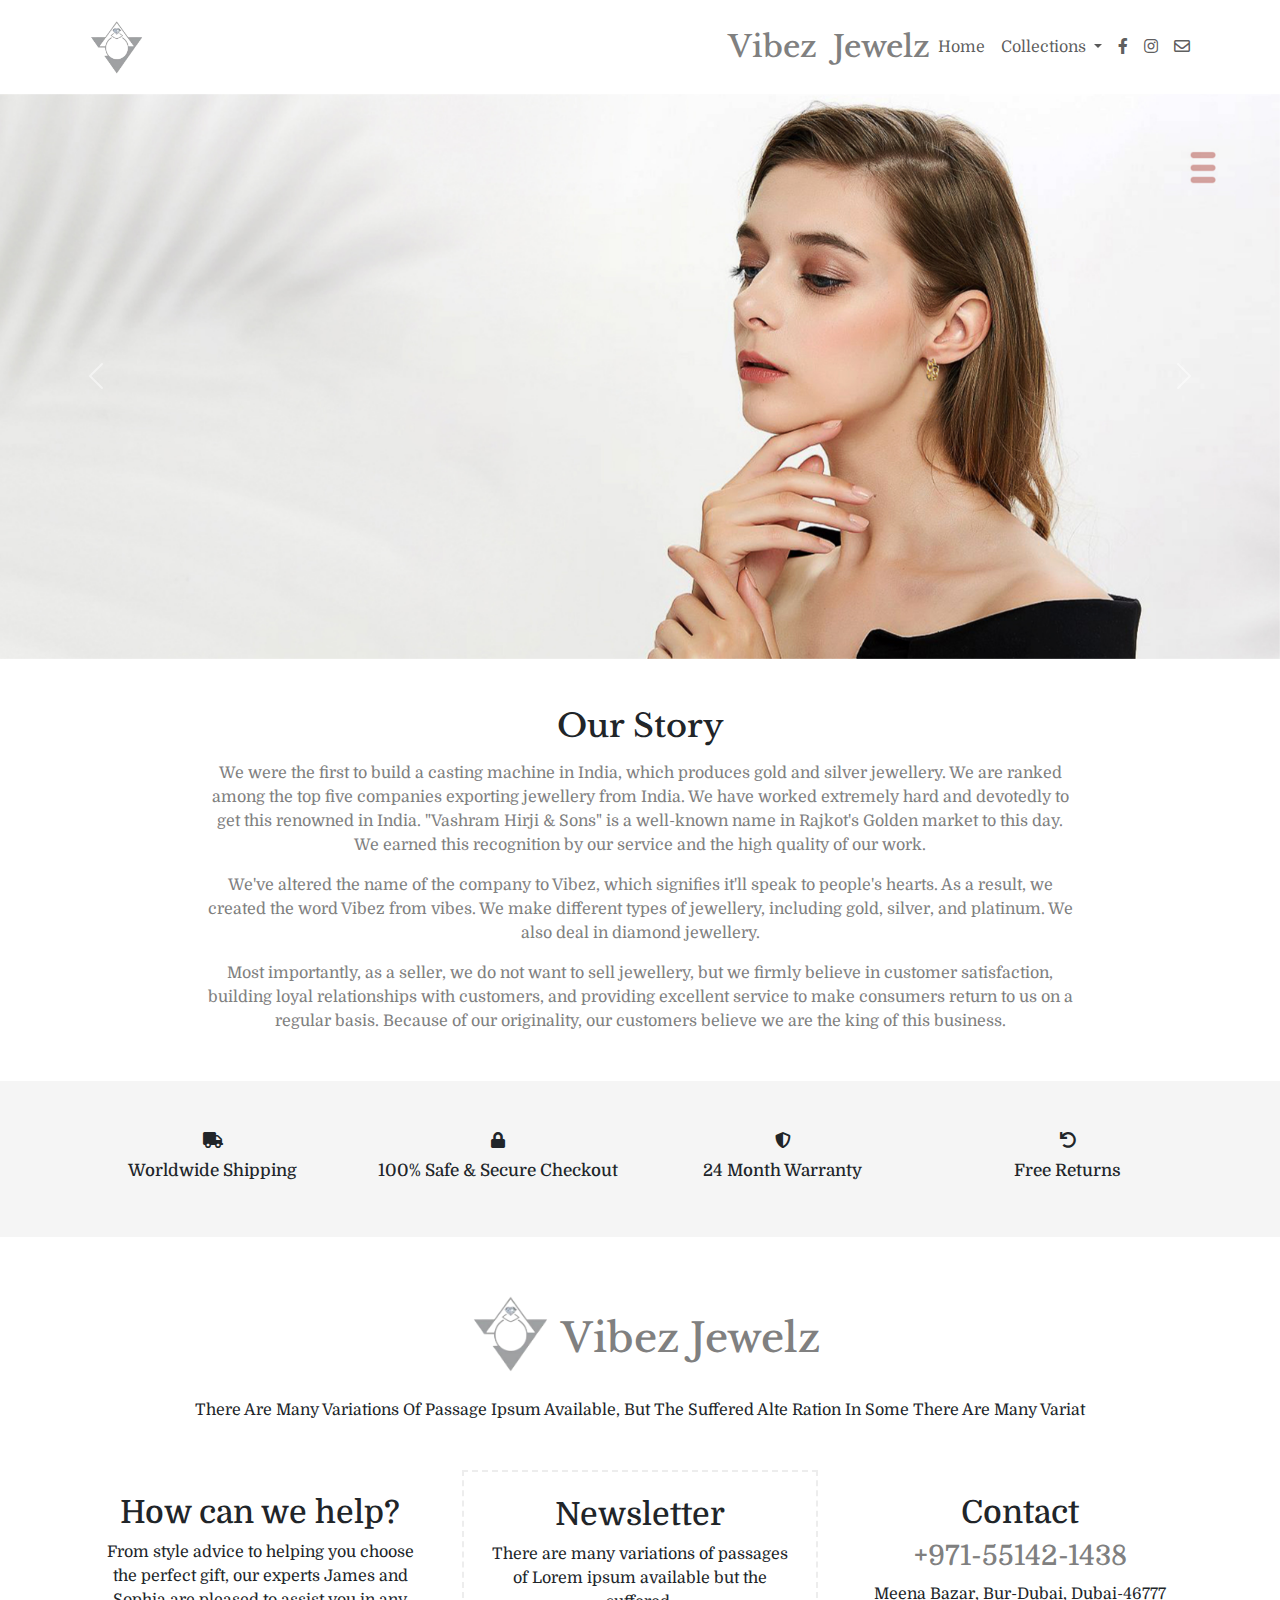
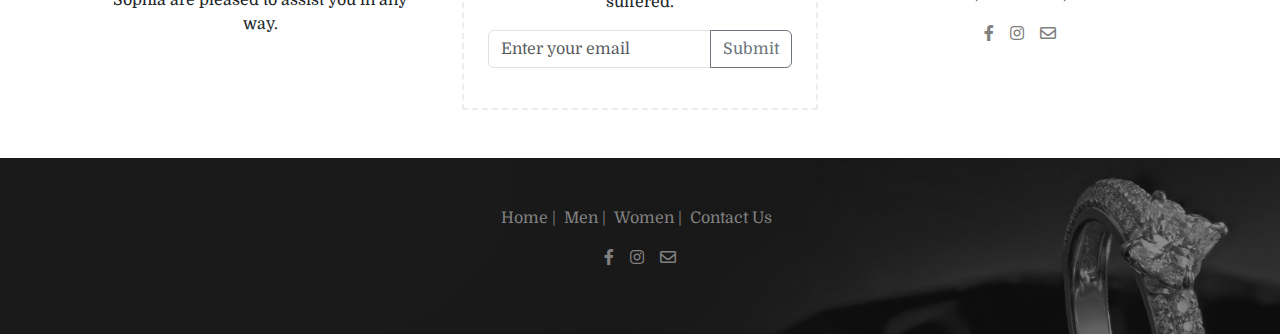
<file: index.html>
<!DOCTYPE html>
<html lang="en">

<head>
    <!-- Required meta tags -->
    <meta charset="utf-8" />
    <meta name="viewport" content="width=device-width, initial-scale=1" />
    <!-- Bootstrap CSS -->
    <!-- https://cdnjs.com/libraries/twitter-bootstrap/5.0.0-beta1 -->
    <link rel="stylesheet"
        href="https://cdnjs.cloudflare.com/ajax/libs/twitter-bootstrap/5.0.0-beta1/css/bootstrap.min.css" />
    <!-- Icons: https://getbootstrap.com/docs/5.0/extend/icons/ -->
    <!-- https://cdnjs.com/libraries/font-awesome -->
    <link rel="stylesheet" href="https://cdnjs.cloudflare.com/ajax/libs/font-awesome/5.15.2/css/all.min.css" />
    <title>Jewelry Website</title>
    <link rel="icon" href="./assets/images/logo.png" type="image/icon type">
    <!-- css -->
    <link rel="stylesheet" href="./assets/css/style.css">
</head>

<body>
    <!-- header sec-->
    <section>
        <nav class="navbar navbar-expand-lg navbar-light bg-white">
            <div class="container">
                <div class="d-flex navbar-brand-sec w-100 align-items-center
                        flex-sm-column flex-lg-row
                        justify-content-lg-between">
                    <a class="navbar-brand me-0" href="#">
                        <span>
                            <img src="./assets/images/logo.png" width="70px" alt="">
                        </span>
                    </a>
                    <div>
                        <h4 class="text-gray font-size-30
                                font-family-libre mb-0">Vibez&nbsp; Jewelz</h4>
                    </div>
                </div>
                <button class="navbar-toggler" type="button" data-bs-toggle="collapse"
                    data-bs-target="#navbarSupportedContent" aria-controls="navbarSupportedContent"
                    aria-expanded="false" aria-label="Toggle navigation">
                    <span class="navbar-toggler-icon"></span>
                </button>
                <div class="collapse navbar-collapse" id="navbarSupportedContent">
                    <ul class="navbar-nav ms-auto mb-2 mb-lg-0">
                        <li class="nav-item">
                            <a class="nav-link" aria-current="page" href="#">Home</a>
                        </li>
                        <li class="nav-item dropdown">
                            <a class="nav-link dropdown-toggle" href="#" id="navbarDropdown" role="button"
                                data-bs-toggle="dropdown" aria-expanded="false">
                                Collections
                            </a>
                            <ul class="dropdown-menu" aria-labelledby="navbarDropdown">
                                <li><a class="dropdown-item" href="./menProduct.html">Men</a></li>
                                <li><a class="dropdown-item" href="./womenProduct.html">Women</a></li>
                            </ul>
                        </li>
                        <div class="d-flex">
                            <li class="nav-item social-menu-icon">
                                <a href="https://m.facebook.com/Vibez.jewelz/photos/?ref=page_internal" target="_blank"
                                    class="nav-link">
                                    <i class="fab fa-facebook-f me-sm-3 me-3
                                            me-md-0"></i>
                                </a>
                            </li>
                            <li class="nav-item social-menu-icon">
                                <a href="https://www.instagram.com/vibez.jewelz/" target="_blank" class="nav-link">
                                    <i class="fab fa-instagram me-sm-3 me-3
                                            me-md-0"></i>
                                </a>
                            </li>
                            <li class="nav-item social-menu-icon">
                                <a href="" class="nav-link">
                                    <i class="far fa-envelope me-sm-3 me-3
                                            me-md-0"></i>
                                </a>
                            </li>
                        </div>
                    </ul>
                </div>
            </div>
        </nav>
    </section>
    <!-- end header sec -->
    <!-- hero-sec -->
    <section>
        <!-- <div class="container"> -->
        <div id="carouselExampleIndicators" class="carousel slide" data-bs-ride="carousel">
            <div class="carousel-inner">
                <div class="carousel-item active">
                    <img src="./assets/images/001.jpg" class="d-block w-100" alt="">
                    <!-- <picture>
                                    <source srcset="./assets/images/res-001.jpg" media="(max-width: 768px)">
                                    <img src="./assets/images/001.jpg" alt="">
                                  </picture> -->
                </div>
                <div class="carousel-item">
                    <img src="./assets/images/003.jpg" class="d-block w-100" alt="">
                </div>
                <div class="carousel-item">
                    <img src="./assets/images/004.jpg" class="d-block w-100" alt="">
                </div>
                <div class="carousel-item">
                    <img src="./assets/images/005.jpg" class="d-block w-100" alt="">
                </div>
                <div class="carousel-item">
                    <img src="./assets/images/006.jpg" class="d-block w-100" alt="">
                </div>
            </div>
            <button class="carousel-control-prev" type="button" data-bs-target="#carouselExampleIndicators"
                data-bs-slide="prev">
                <span class="carousel-control-prev-icon" aria-hidden="true"></span>
                <span class="visually-hidden">Previous</span>
            </button>
            <button class="carousel-control-next" type="button" data-bs-target="#carouselExampleIndicators"
                data-bs-slide="next">
                <span class="carousel-control-next-icon" aria-hidden="true"></span>
                <span class="visually-hidden">Next</span>
            </button>
        </div>
        <!-- </div> -->
    </section>
    <!-- end hero-sec -->
    <!-- Our Story sec -->
    <section class="mt-5">
        <div class="container">
            <div class="text-center our-story-sec">
                <h2 class="font-family-libre">Our Story</h2>
                <p class="font-family-domine mt-3 text-gray
                        color-goldenrod">We were the first to build a casting machine in India, which produces gold and
                    silver jewellery. We are ranked among the top five companies exporting jewellery from India. We have
                    worked extremely hard and devotedly to get this renowned in India. "Vashram Hirji & Sons" is a
                    well-known name in Rajkot's Golden market to this day. We earned this recognition by our service and
                    the high quality of our work.
                </p>
                <p class="font-family-domine text-gray color-goldenrod">We've altered the name of the company to Vibez,
                    which signifies it'll speak to people's hearts. As a
                    result, we created the word Vibez from vibes. We make different types of jewellery, including gold,
                    silver, and platinum. We also deal in diamond
                    jewellery.</p>
                <p class="font-family-domine text-gray color-goldenrod"> Most importantly, as a seller, we do not want
                    to sell jewellery, but we firmly believe in customer
                    satisfaction, building loyal relationships with customers, and providing excellent service to make
                    consumers return to us on a regular basis. Because of our originality, our customers believe we are
                    the king of this business.</p>
            </div>
        </div>
    </section>
    <!--end Our Story sec -->
    <!-- card -->
    <section class="bg-gray mt-5">
        <div class="container">
            <div class="row">
                <div class="col-lg-3 col-md-6 col-sm-12 col-12">
                    <div class="card-sec text-center py-5">
                        <!-- <img src="" alt=""> -->
                        <i class="fa fa-truck font-size-25" aria-hidden="true"></i>
                        <h3 class="font-size-17 mt-2">Worldwide Shipping</h3>
                    </div>
                </div>
                <div class="col-lg-3 col-md-6 col-sm-12 col-12">
                    <div class="card-sec text-center py-5">
                        <!-- <img src="" alt=""> -->
                        <i class="fa fa-lock font-size-25" aria-hidden="true"></i>
                        <h3 class="font-size-17 mt-2">100% Safe & Secure
                            Checkout</h3>
                    </div>
                </div>
                <div class="col-lg-3 col-md-6 col-sm-12 col-12">
                    <div class="card-sec text-center py-5">
                        <!-- <img src="" alt=""> -->
                        <i class="fas fa-shield-alt font-size-25"></i>
                        <h3 class="font-size-17 mt-2">24 Month Warranty</h3>
                    </div>
                </div>
                <div class="col-lg-3 col-md-6 col-sm-12 col-12">
                    <div class="card-sec text-center py-5">
                        <!-- <img src="" alt=""> -->
                        <i class="fas fa-undo font-size-25"></i>
                        <h3 class="font-size-17 mt-2">Free Returns</h3>
                    </div>
                </div>
            </div>
        </div>
    </section>
    <!-- footer sec -->
    <section class="mt-5">
        <div class="container">
            <div class="text-center">
                <div class="d-flex align-items-center
                        justify-content-center">
                    <img src="./assets/images/logo.png" width="100px" alt="">
                    <h4 class="text-gray mt-3 font-family-libre
                            font-size-40">Vibez Jewelz</h4>
                </div>
                <p class="mt-3">There Are Many Variations Of Passage Ipsum
                    Available, But
                    The Suffered Alte Ration In Some There Are Many Variat</p>
            </div>
            <div class="row mt-5">
                <div class="col-lg-4 col-md-6 col-sm-12 col-12">
                    <div class="contact-card p-4">
                        <div class="text-center">
                            <h2 class="text-center">How can we help?</h2>
                            <p>From style advice to helping you choose the
                                perfect gift,
                                our experts James and Sophia are pleased to
                                assist you
                                in any way.</p>
                        </div>
                    </div>
                </div>
                <div class="col-lg-4 col-md-6 col-sm-12 col-12">
                    <div class="contact-card p-4 border-dash-2">
                        <h2 class="text-center">Newsletter</h2>
                        <p class="text-center">There are many variations of
                            passages of Lorem ipsum available but the
                            suffered.</p>
                        <form action="">
                            <div class="input-group mb-3">
                                <input type="text" class="form-control" placeholder="Enter your email"
                                    aria-label="Recipient's username" aria-describedby="button-addon2">
                                <button class="btn btn-outline-secondary" type="button"
                                    id="button-addon2">Submit</button>
                            </div>
                        </form>
                    </div>
                </div>
                <div class="col-lg-4 col-md-6 col-sm-12 col-12">
                    <div class="contact-card p-4">
                        <h2 class="text-center">Contact</h2>
                        <h3 class="text-gray text-center">+971-55142-1438</h3>
                        <p class="text-center">Meena Bazar,
                            Bur-Dubai, Dubai-46777
                        </p>
                        <div>
                            <ul class="list-unstyled d-flex
                                    justify-content-center">
                                <li class="social-menu-icon">
                                    <a href="https://m.facebook.com/Vibez.jewelz/photos/?ref=page_internal"
                                        target="_blank">
                                        <i class="fab fa-facebook-f
                                                text-gray me-3"></i>
                                    </a>
                                </li>
                                <li class="social-menu-icon">
                                    <a href="https://www.instagram.com/vibez.jewelz/" target="_blank">
                                        <i class="fab fa-instagram text-gray
                                                me-3"></i>
                                    </a>
                                </li>
                                <li class="social-menu-icon">
                                    <a href="">
                                        <i class="far fa-envelope
                                                text-gray"></i>
                                    </a>
                                </li>
                            </ul>
                        </div>

                    </div>
                </div>
            </div>
        </div>
    </section>
    <section class="footer-sec p-5 mt-5">
        <div class="container">
            <div>
                <ul class="list-unstyled d-flex flex-column flex-sm-column
                        flex-md-row align-items-center justify-content-center">
                    <li class="me-2 footer-menu">
                        <a href="./index.html" class="text-gray">
                            Home |
                        </a>
                    </li>
                    <li class="me-2 footer-menu">
                        <a href="./menProduct.html" class="text-gray">
                            Men |
                        </a>
                    </li>
                    <li class="me-2 footer-menu">
                        <a href="./womenProduct.html" class="text-gray">
                            Women |
                        </a>
                    </li>
                    <li class="me-2 footer-menu">
                        <a href="" class="text-gray">
                            Contact Us
                        </a>
                    </li>
                </ul>
                <div>
                    <ul class="list-unstyled d-flex
                            justify-content-center">
                        <li class="social-menu-icon">
                            <a href="https://m.facebook.com/Vibez.jewelz/photos/?ref=page_internal" target="_blank">
                                <i class="fab fa-facebook-f text-gray me-3"></i>
                            </a>
                        </li>
                        <li class="social-menu-icon">
                            <a href="https://www.instagram.com/vibez.jewelz/" target="_blank">
                                <i class="fab fa-instagram text-gray me-3"></i>
                            </a>
                        </li>
                        <li class="social-menu-icon">
                            <a href="">
                                <i class="far fa-envelope text-gray"></i>
                            </a>
                        </li>
                    </ul>
                </div>
            </div>
        </div>
    </section>
    <!--  -->
    <!-- Option 1: Bootstrap Bundle with Popper -->
    <script src="https://cdnjs.cloudflare.com/ajax/libs/twitter-bootstrap/5.0.0-beta1/js/bootstrap.bundle.min.js">
    </script>
    <!-- <script
      src="https://cdnjs.cloudflare.com/ajax/libs/twitter-bootstrap/5.0.0-beta1/js/bootstrap.min.js"
    ></script> -->
</body>

</html>
</file>
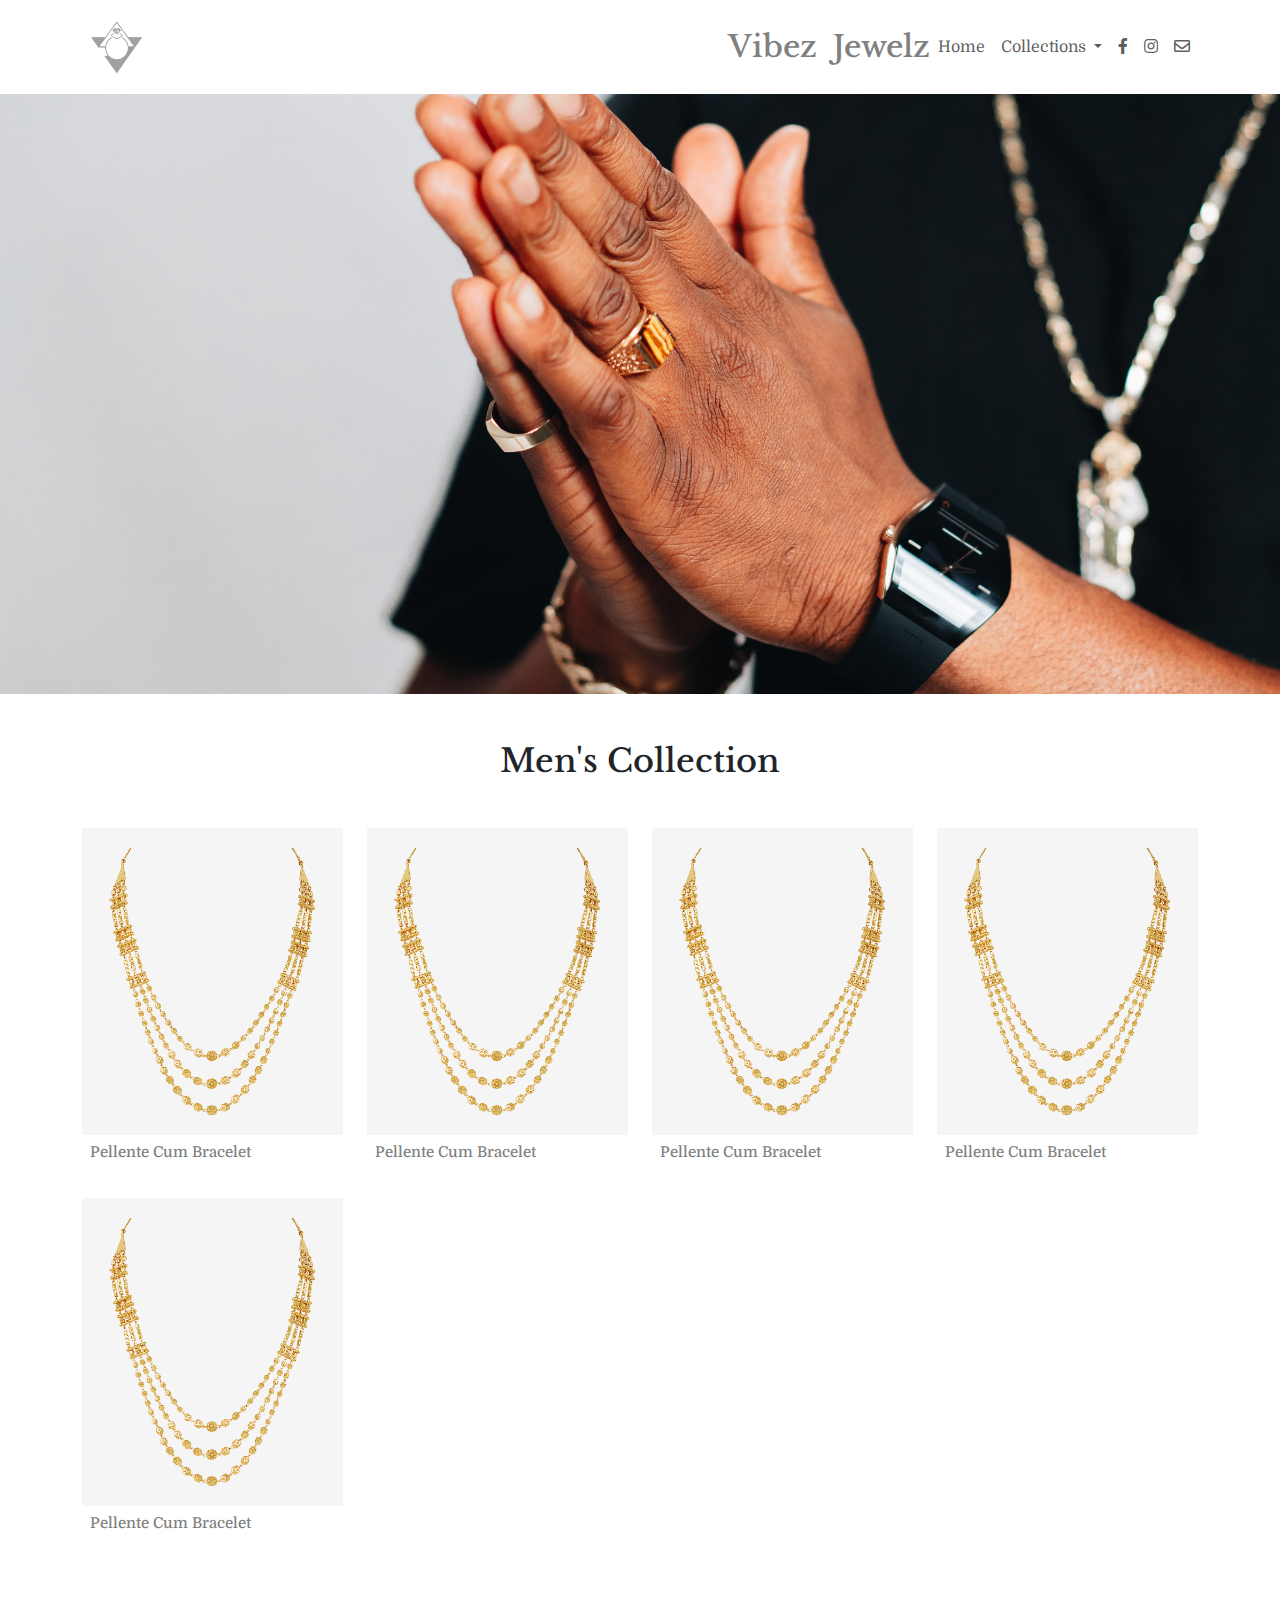
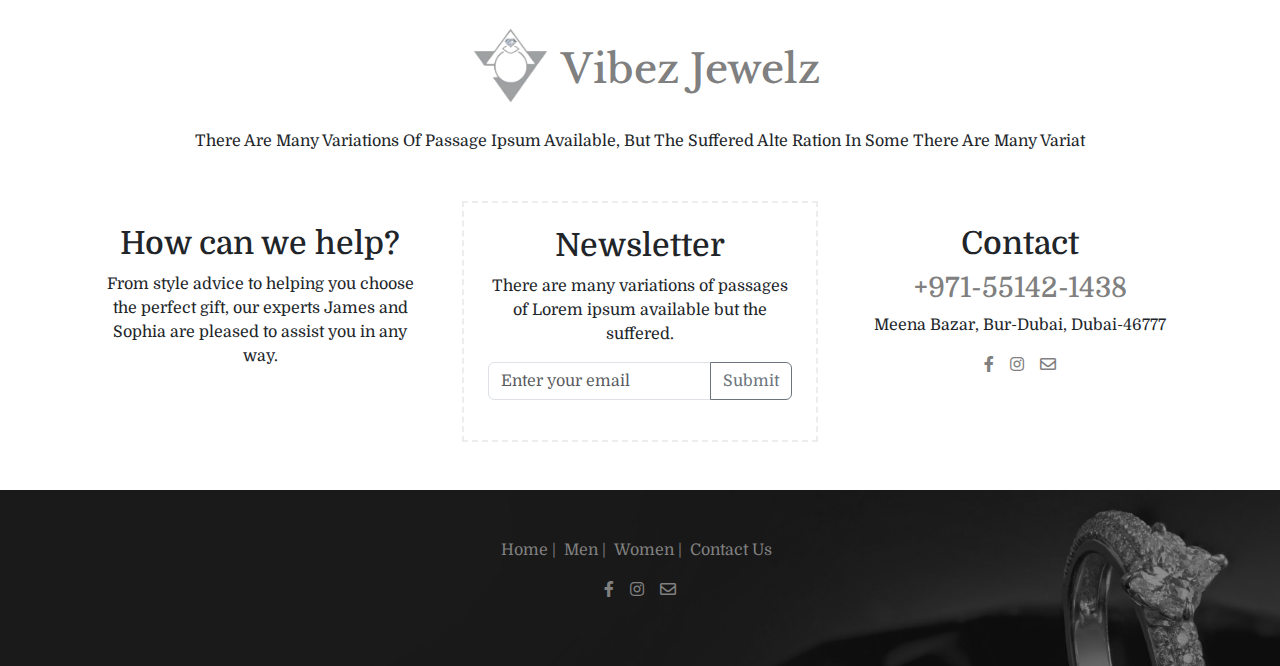
<file: menProduct.html>
<!DOCTYPE html>
<html lang="en">
    <head>
        <!-- Required meta tags -->
        <meta charset="utf-8" />
        <meta name="viewport" content="width=device-width, initial-scale=1" />
        <!-- Bootstrap CSS -->
        <!-- https://cdnjs.com/libraries/twitter-bootstrap/5.0.0-beta1 -->
        <link
            rel="stylesheet"
            href="https://cdnjs.cloudflare.com/ajax/libs/twitter-bootstrap/5.0.0-beta1/css/bootstrap.min.css"
            />

        <!-- Icons: https://getbootstrap.com/docs/5.0/extend/icons/ -->
        <!-- https://cdnjs.com/libraries/font-awesome -->
        <link
            rel="stylesheet"
            href="https://cdnjs.cloudflare.com/ajax/libs/font-awesome/5.15.2/css/all.min.css"
            />
        <title>Men Collection</title>
        <!-- css -->
        <link rel="stylesheet" href="./assets/css/style.css">
        <link rel="icon" href="./assets/images/logo.png" type="image/icon type">
    </head>
    <body>
        <!-- header sec-->
        <section>
            <nav class="navbar navbar-expand-lg navbar-light bg-white">
                <div class="container">
                    <div class="d-flex navbar-brand-sec w-100 align-items-center
                        flex-sm-column flex-lg-row
                        justify-content-lg-between">
                        <a class="navbar-brand me-0" href="#">
                            <span>
                                <img src="./assets/images/logo.png" width="70px"
                                    alt="">
                            </span>
                        </a>
                        <div>
                            <h4 class="text-gray font-size-30
                                font-family-libre mb-0">Vibez&nbsp; Jewelz</h4>
                        </div>
                    </div>
                    <button class="navbar-toggler" type="button"
                        data-bs-toggle="collapse"
                        data-bs-target="#navbarSupportedContent"
                        aria-controls="navbarSupportedContent"
                        aria-expanded="false" aria-label="Toggle navigation">
                        <span class="navbar-toggler-icon"></span>
                    </button>
                    <div class="collapse navbar-collapse"
                        id="navbarSupportedContent">
                        <ul class="navbar-nav ms-auto mb-2 mb-lg-0">
                            <li class="nav-item">
                                <a class="nav-link" aria-current="page"
                                    href="./index.html">Home</a>
                            </li>
                            <li class="nav-item dropdown">
                                <a class="nav-link dropdown-toggle" href="#"
                                    id="navbarDropdown" role="button"
                                    data-bs-toggle="dropdown"
                                    aria-expanded="false">
                                    Collections
                                </a>
                                <ul class="dropdown-menu"
                                    aria-labelledby="navbarDropdown">
                                    <li><a class="dropdown-item"
                                            href="./menProduct.html">Men</a></li>
                                    <li><a class="dropdown-item" href="./womenProduct.html">Women</a></li>
                                </ul>
                            </li>
                            <div class="d-flex">
                                <li class="nav-item social-menu-icon">
                                    <a href="https://m.facebook.com/Vibez.jewelz/photos/?ref=page_internal" target="_blank" class="nav-link">
                                        <i class="fab fa-facebook-f me-sm-3 me-3
                                            me-md-0"></i>
                                    </a>
                                </li>
                                <li class="nav-item social-menu-icon">
                                    <a href="https://www.instagram.com/vibez.jewelz/" target="_blank" class="nav-link">
                                        <i class="fab fa-instagram me-sm-3 me-3
                                            me-md-0"></i>
                                    </a>
                                </li>
                                <li class="nav-item social-menu-icon">
                                    <a href="" class="nav-link">
                                        <i class="far fa-envelope me-sm-3 me-3
                                            me-md-0"></i>
                                    </a>
                                </li>
                            </div>
                        </ul>
                    </div>
                </div>
            </nav>
        </section>
        <!-- end header sec -->
        <!--  -->
        <section>
            <!-- <div class="container"> -->
                <img src="./assets/images/men-slide-1.jpg" width="100%" height="600px" alt="" class="object-fit-cover">
            <!-- </div> -->
        </section>
        <!--  -->
        <!-- product-card sec -->
        <section class="mt-5">
            <div class="container">
                <h2 class="text-center font-family-libre">Men's Collection</h2>
                <div class="row mt-5">
                    <div class="col-lg-3 col-md-6 col-sm-12 col-12 mb-3">
                        <div class="product-card">
                            <div class="bg-gray p-2">
                                <img
                                    src="./assets/images/product/gold-chain.png"
                                    width="100%" alt="">
                            </div>
                            <div class="p-2">
                                <h4 class="text-gray font-size-15">Pellente Cum
                                    Bracelet</h4>
                            </div>
                        </div>
                    </div>
                    <div class="col-lg-3 col-md-6 col-sm-12 col-12 mb-3">
                        <div class="product-card">
                            <div class="bg-gray p-2">
                                <img
                                    src="./assets/images/product/gold-chain.png"
                                    width="100%" alt="">
                            </div>
                            <div class="p-2">
                                <h4 class="text-gray font-size-15">Pellente Cum
                                    Bracelet</h4>
                            </div>
                        </div>
                    </div>
                    <div class="col-lg-3 col-md-6 col-sm-12 col-12 mb-3">
                        <div class="product-card">
                            <div class="bg-gray p-2">
                                <img
                                    src="./assets/images/product/gold-chain.png"
                                    width="100%" alt="">
                            </div>
                            <div class="p-2">
                                <h4 class="text-gray font-size-15">Pellente Cum
                                    Bracelet</h4>
                            </div>
                        </div>
                    </div>
                    <div class="col-lg-3 col-md-6 col-sm-12 col-12 mb-3">
                        <div class="product-card">
                            <div class="bg-gray p-2">
                                <img
                                    src="./assets/images/product/gold-chain.png"
                                    width="100%" alt="">
                            </div>
                            <div class="p-2">
                                <h4 class="text-gray font-size-15">Pellente Cum
                                    Bracelet</h4>
                            </div>
                        </div>
                    </div>
                    <div class="col-lg-3 col-md-6 col-sm-12 col-12 mb-3">
                        <div class="product-card">
                            <div class="bg-gray p-2">
                                <img
                                    src="./assets/images/product/gold-chain.png"
                                    width="100%" alt="">
                            </div>
                            <div class="p-2">
                                <h4 class="text-gray font-size-15">Pellente Cum
                                    Bracelet</h4>
                            </div>
                        </div>
                    </div>
                </div>
            </div>
        </section>
        <!--  -->
        <!-- footer sec -->
        <section class="mt-5">
            <div class="container">
                <div class="text-center">
                    <div class="d-flex align-items-center
                        justify-content-center">
                        <img src="./assets/images/logo.png"
                            width="100px" alt="">
                        <h4 class="text-gray mt-3 font-family-libre font-size-40">Vibez Jewelz</h4>
                    </div>
                    <p class="mt-3">There Are Many Variations Of Passage Ipsum Available, But
                        The Suffered Alte Ration In Some There Are Many Variat</p>
                </div>
                <div class="row mt-5">
                    <div class="col-lg-4 col-md-6 col-sm-12 col-12">
                        <div class="contact-card p-4">
                            <div class="text-center">
                                <h2 class="text-center">How can we help?</h2>
                                <p>From style advice to helping you choose the
                                    perfect gift,
                                    our experts James and Sophia are pleased to
                                    assist you
                                    in any way.</p>
                            </div>
                        </div>
                    </div>
                    <div class="col-lg-4 col-md-6 col-sm-12 col-12">
                        <div class="contact-card p-4 border-dash-2">
                            <h2 class="text-center">Newsletter</h2>
                            <p class="text-center">There are many variations of
                                passages of Lorem ipsum available but the
                                suffered.</p>
                            <form action="">
                                <div class="input-group mb-3">
                                    <input type="text" class="form-control"
                                        placeholder="Enter your email"
                                        aria-label="Recipient's username"
                                        aria-describedby="button-addon2">
                                    <button class="btn btn-outline-secondary"
                                    type="button" id="button-addon2">Submit</button>
                                </div>
                            </form>
                        </div>
                    </div>
                    <div class="col-lg-4 col-md-6 col-sm-12 col-12">
                        <div class="contact-card p-4">
                            <h2 class="text-center">Contact</h2>
                            <h3 class="text-gray text-center">+971-55142-1438</h3>
                            <p class="text-center">Meena Bazar,
                                Bur-Dubai, Dubai-46777</p>
                            <div>
                                <ul class="list-unstyled d-flex
                                    justify-content-center">
                                    <li class="social-menu-icon">
                                        <a href="https://m.facebook.com/Vibez.jewelz/photos/?ref=page_internal" target="_blank">
                                            <i class="fab fa-facebook-f
                                                text-gray me-3"></i>
                                        </a>
                                    </li>
                                    <li class="social-menu-icon">
                                        <a href="https://www.instagram.com/vibez.jewelz/" target="_blank">
                                            <i class="fab fa-instagram text-gray
                                                me-3"></i>
                                        </a>
                                    </li>
                                    <li class="social-menu-icon">
                                        <a href="">
                                            <i class="far fa-envelope
                                                text-gray"></i>
                                        </a>
                                    </li>
                                </ul>
                            </div>

                        </div>
                    </div>
                </div>
            </div>
        </section>
        <section class="footer-sec p-5 mt-5">
            <div class="container">
                <div>
                    <ul class="list-unstyled d-flex flex-column flex-sm-column flex-md-row align-items-center justify-content-center">
                        <li class="me-2 footer-menu">
                            <a href="./index.html" class="text-gray">
                                Home |
                            </a>
                        </li>
                        <li class="me-2 footer-menu">
                            <a href="./menProduct.html" class="text-gray">
                                Men |
                            </a>
                        </li>
                        <li class="me-2 footer-menu">
                            <a href="./womenProduct.html" class="text-gray">
                                Women |
                            </a>
                        </li>
                        <li class="me-2 footer-menu">
                            <a href="" class="text-gray">
                                Contact Us
                            </a>
                        </li>
                    </ul>
                    <div>
                        <ul class="list-unstyled d-flex
                            justify-content-center">
                            <li class="social-menu-icon">
                                <a href="https://m.facebook.com/Vibez.jewelz/photos/?ref=page_internal" target="_blank">
                                    <i class="fab fa-facebook-f text-gray me-3"></i>
                                </a>
                            </li>
                            <li class="social-menu-icon">
                                <a href="https://www.instagram.com/vibez.jewelz/" target="_blank">
                                    <i class="fab fa-instagram text-gray me-3"></i>
                                </a>
                            </li>
                            <li class="social-menu-icon">
                                <a href="">
                                    <i class="far fa-envelope text-gray"></i>
                                </a>
                            </li>
                        </ul>
                    </div>
                </div>
            </div>
        </section>
        <!--  -->
        <!-- Option 1: Bootstrap Bundle with Popper -->
        <script
            src="https://cdnjs.cloudflare.com/ajax/libs/twitter-bootstrap/5.0.0-beta1/js/bootstrap.bundle.min.js"></script>
        <!-- <script
      src="https://cdnjs.cloudflare.com/ajax/libs/twitter-bootstrap/5.0.0-beta1/js/bootstrap.min.js"
    ></script> -->
        <!-- More: https://getbootstrap.com/docs/5.0/getting-started/introduction/ -->
    </body>
</html>
</file>
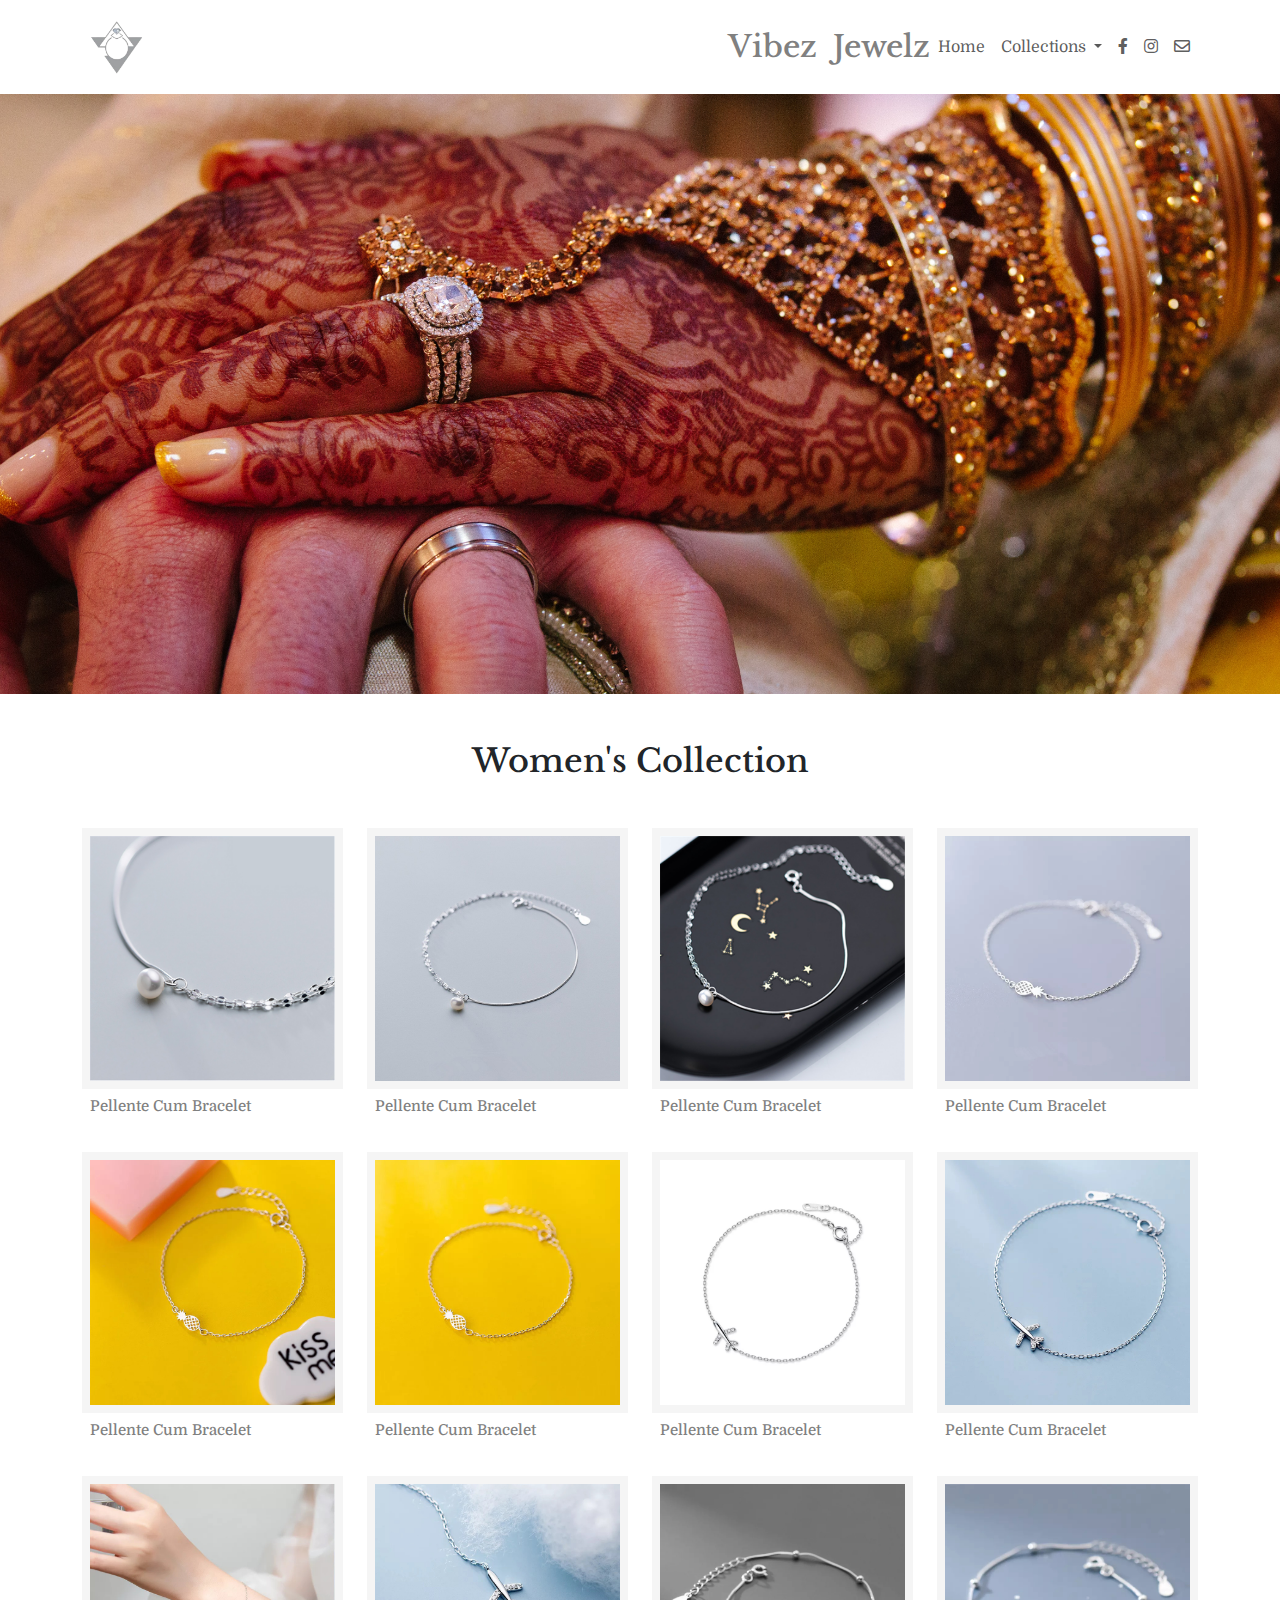
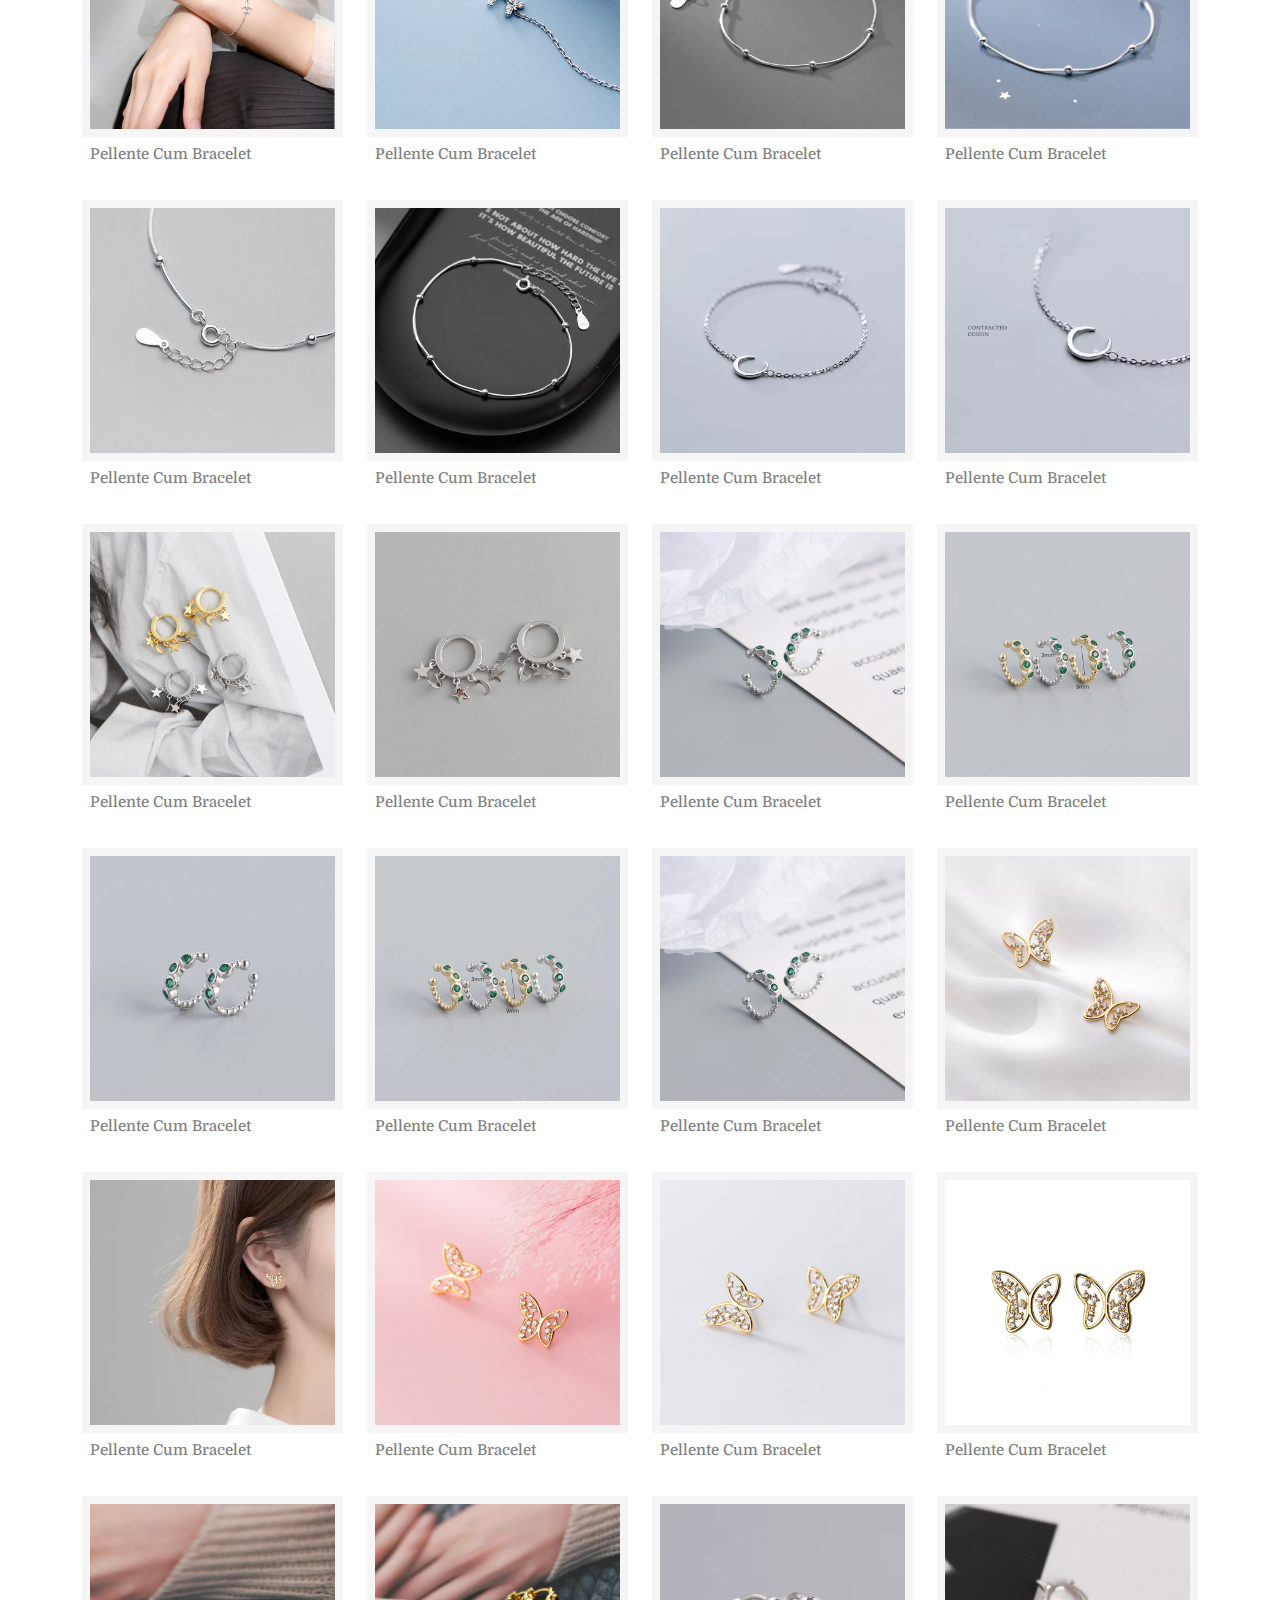
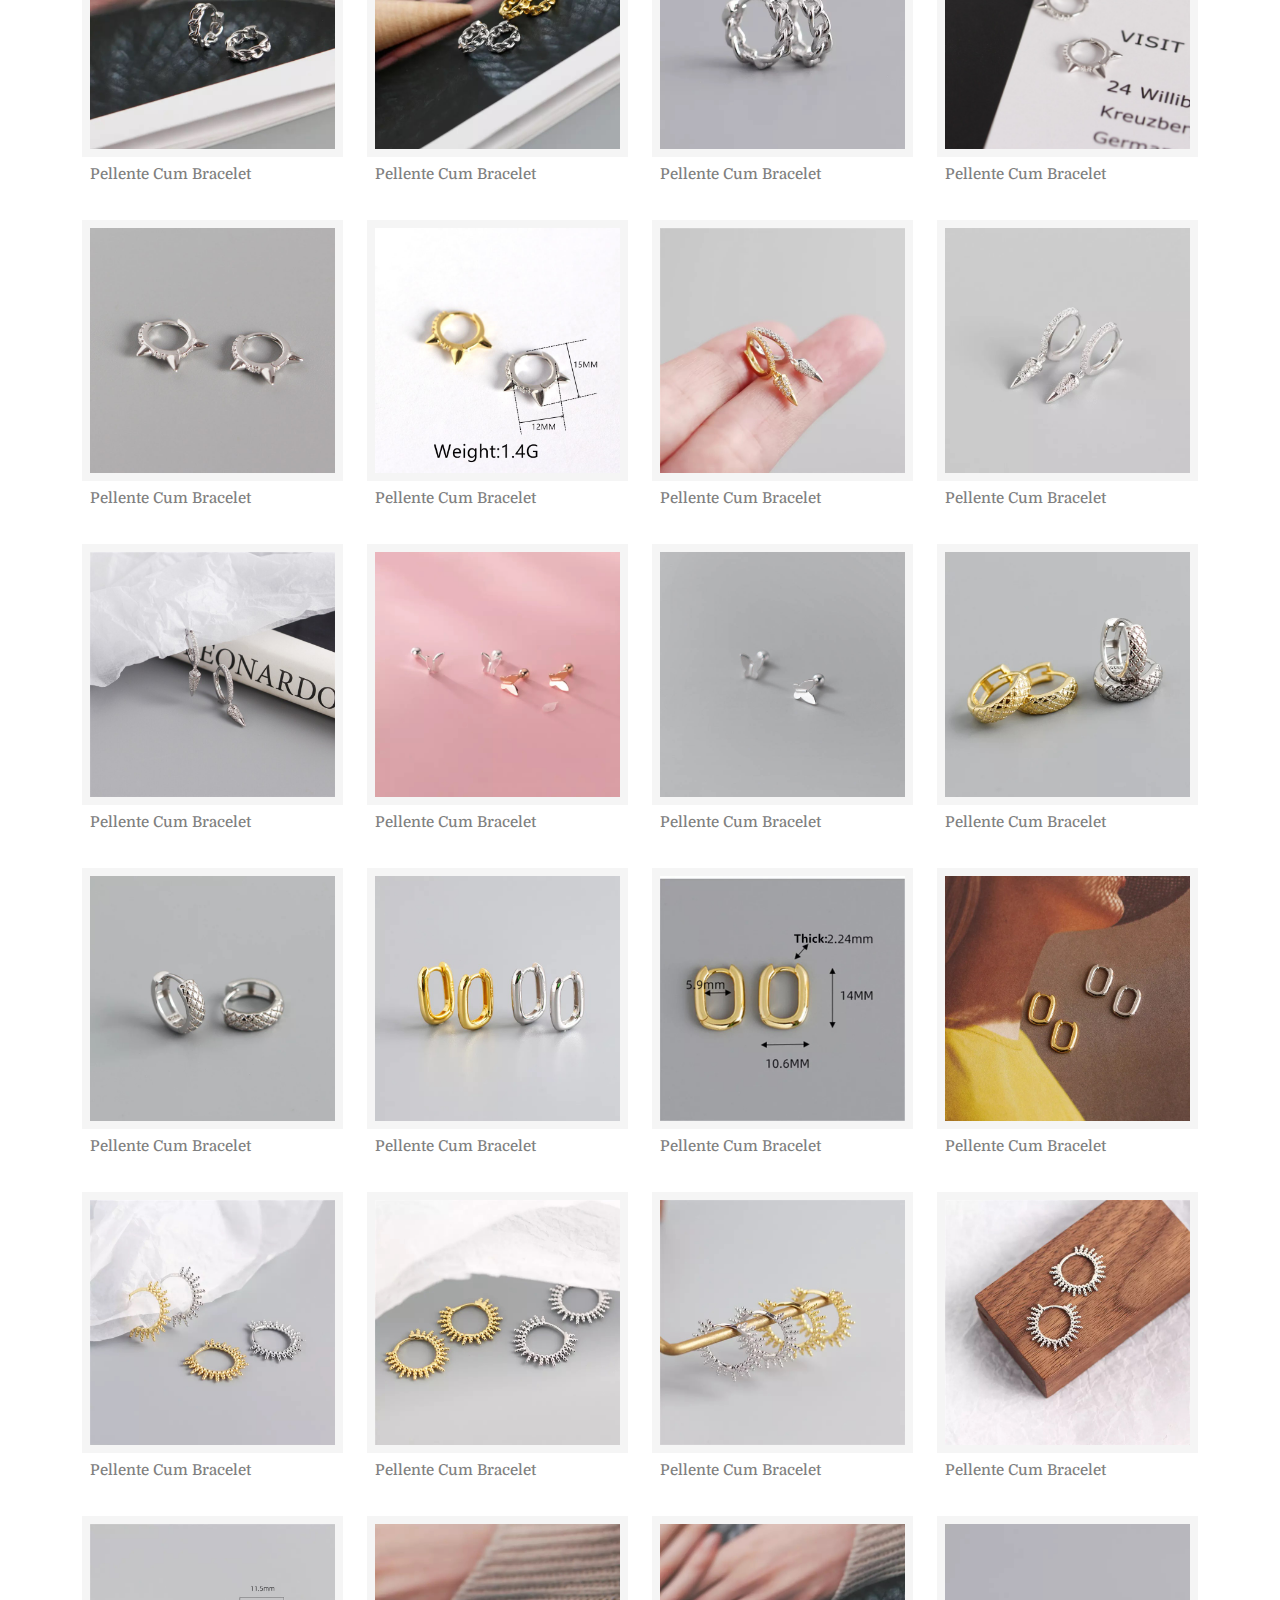
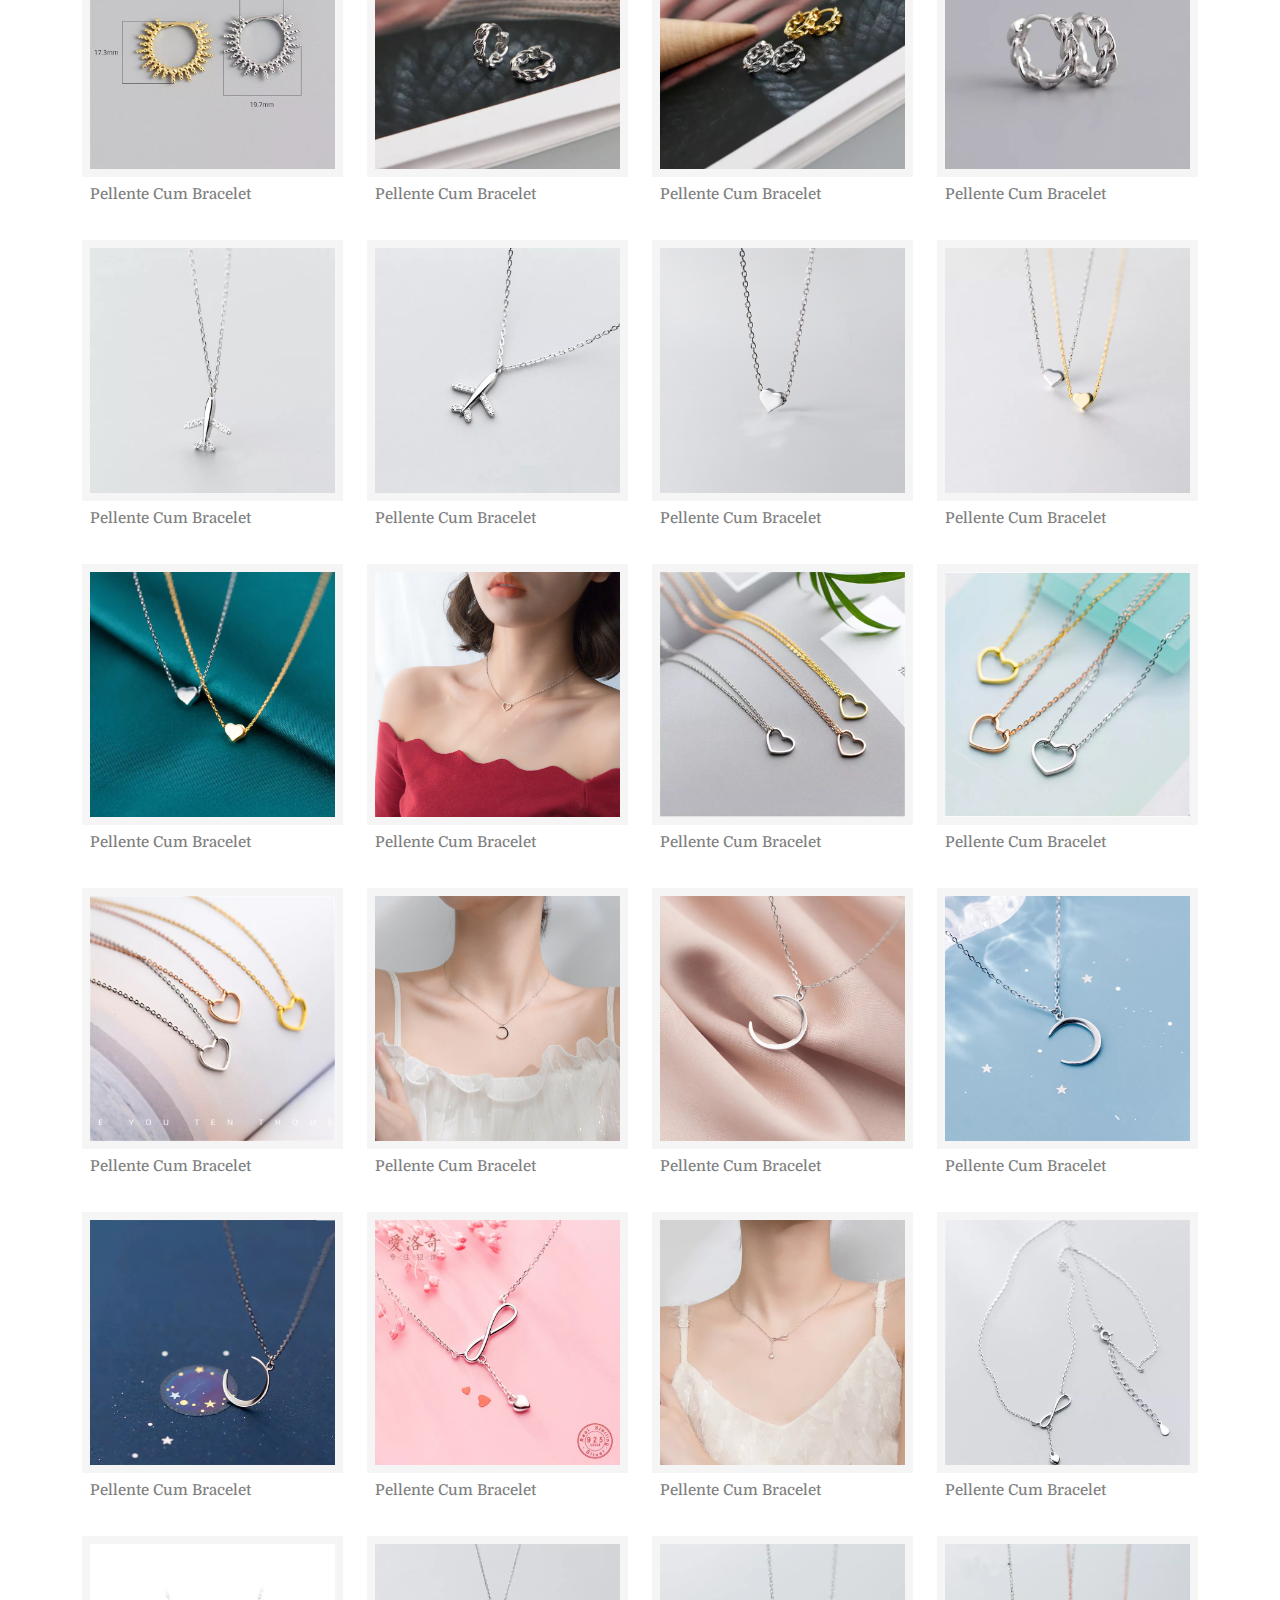
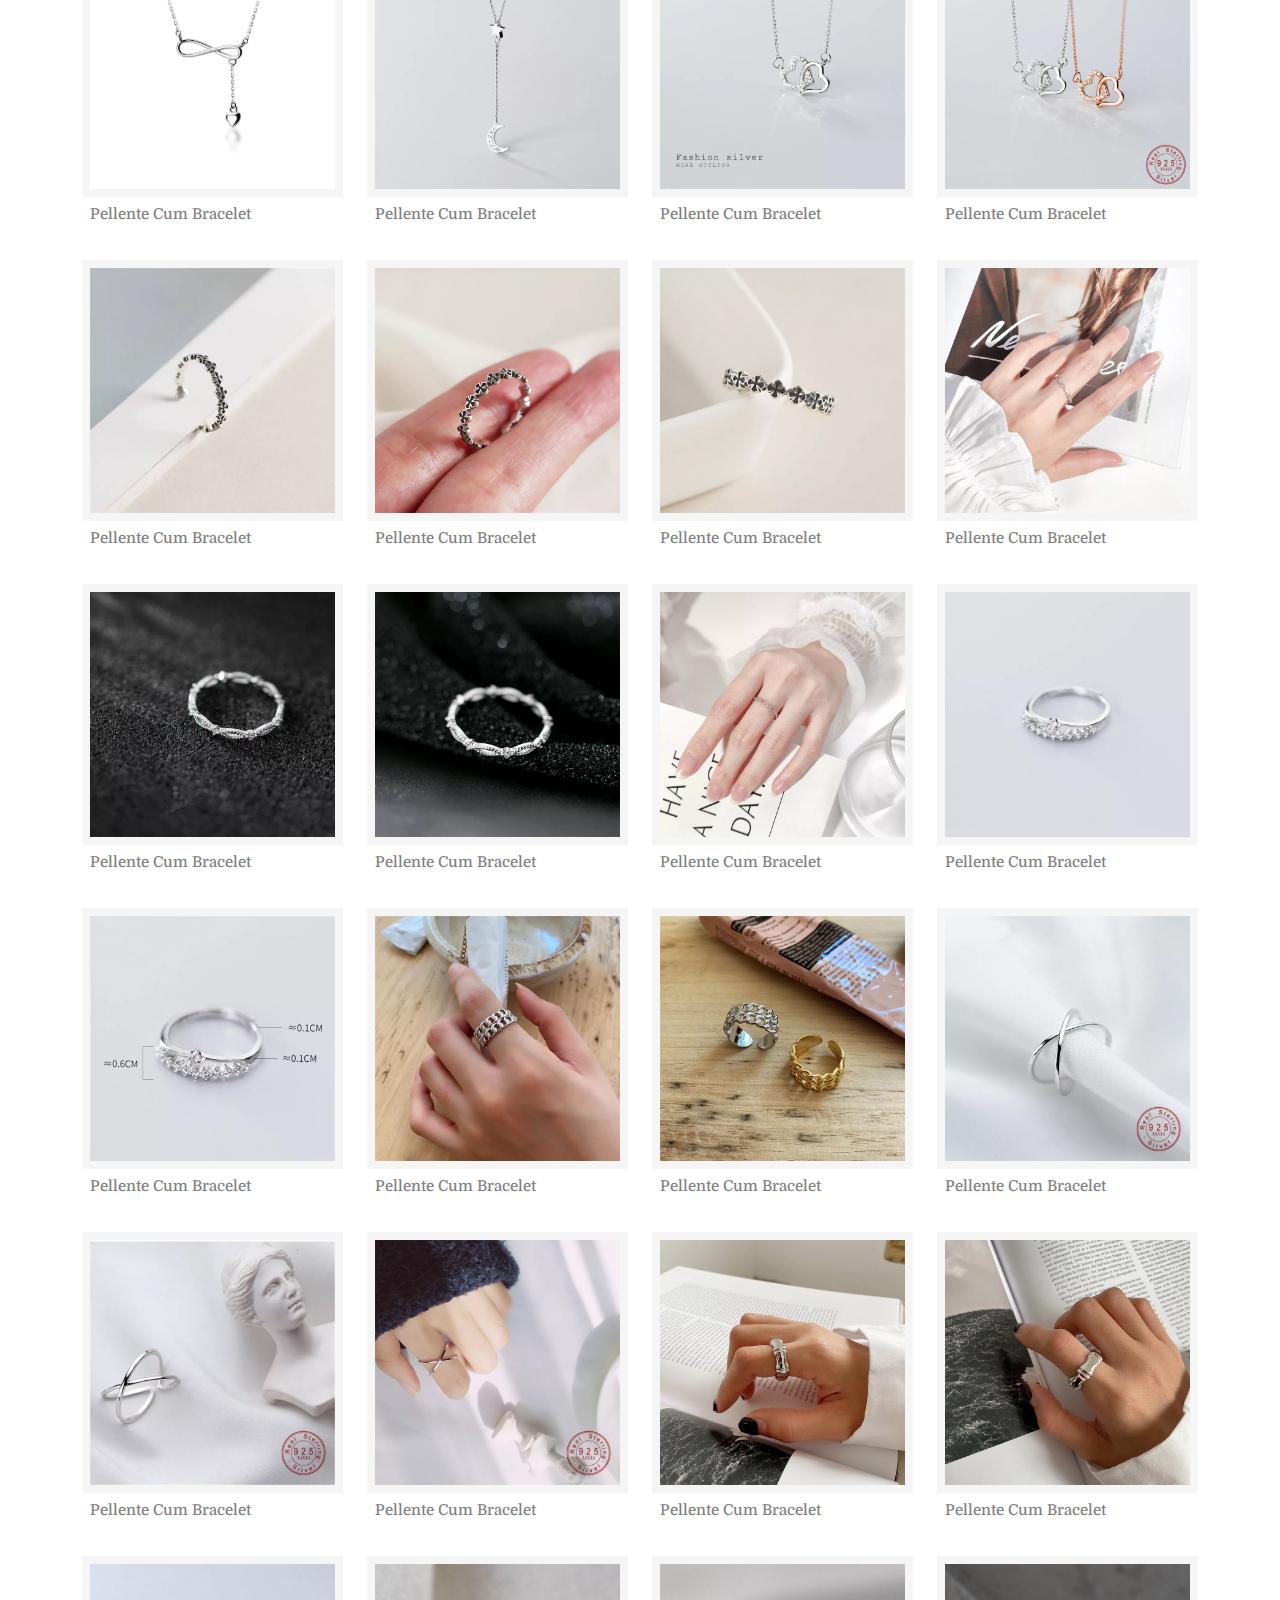
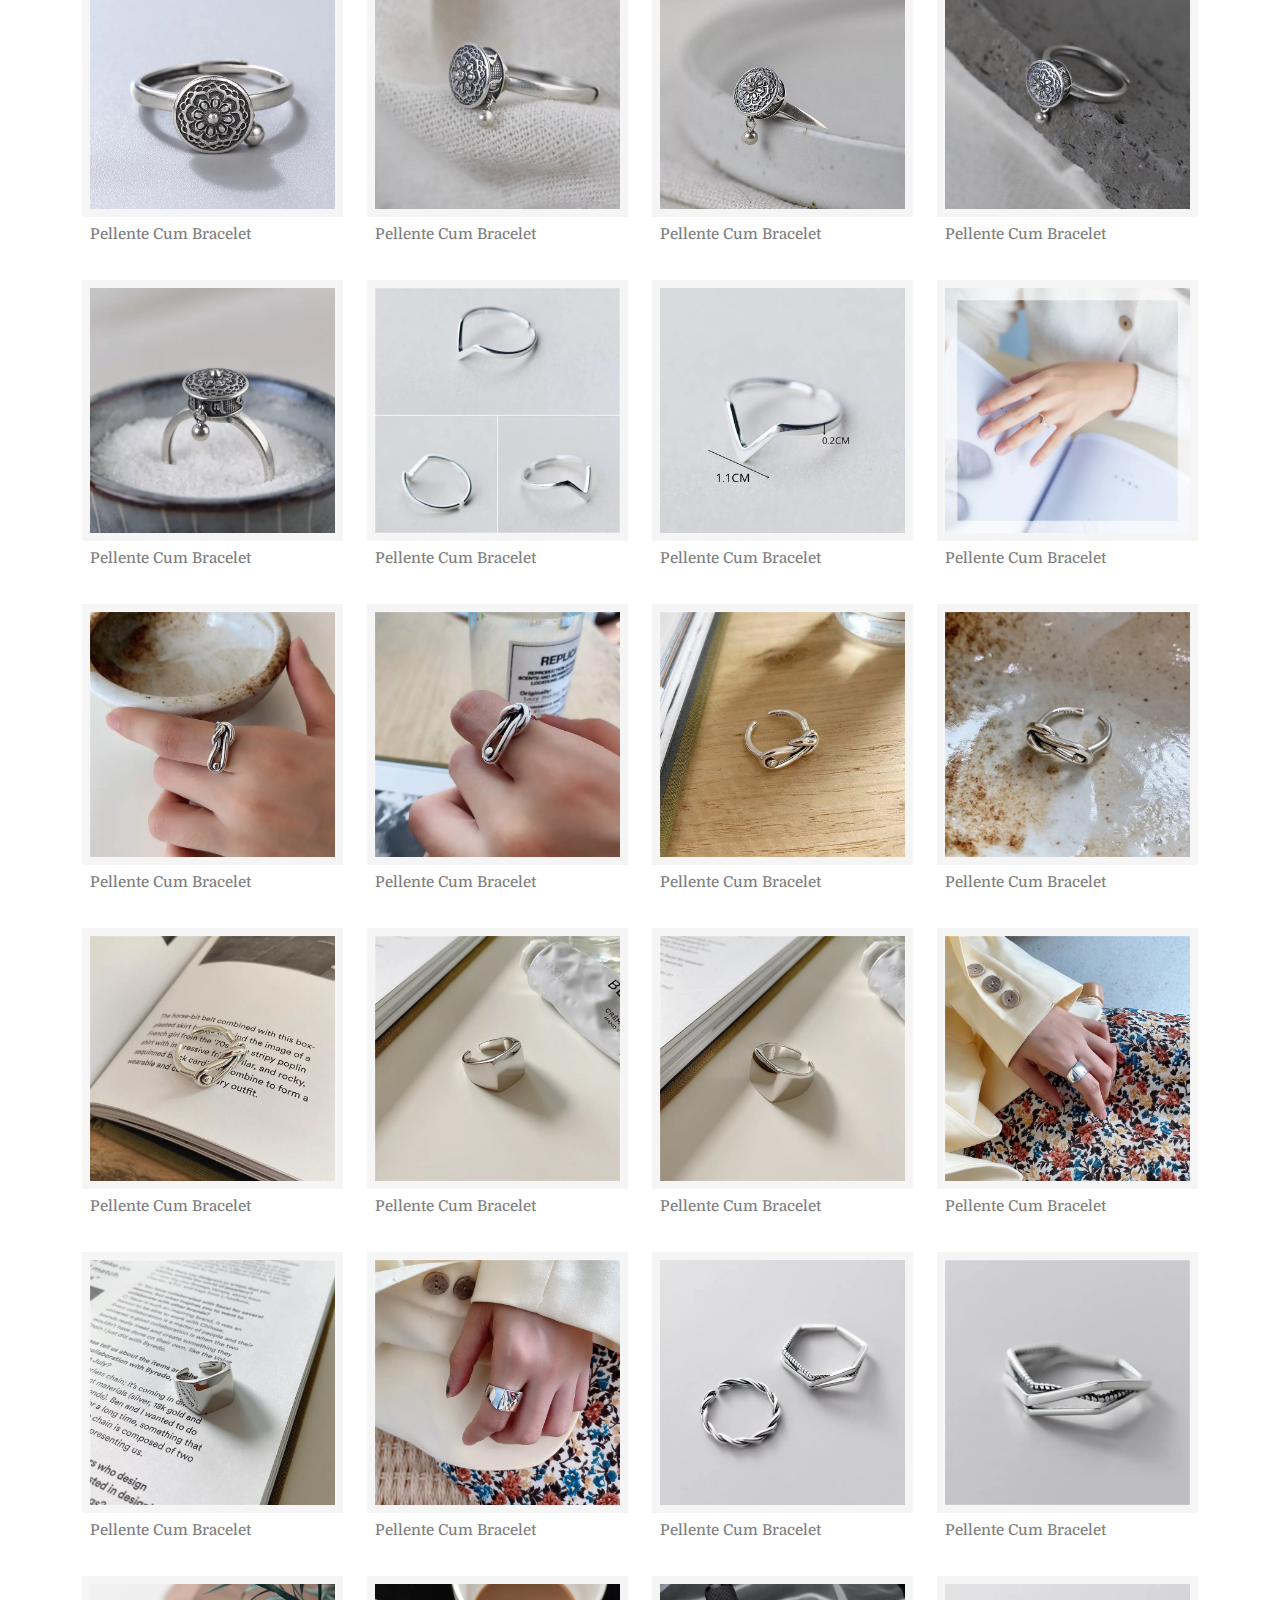
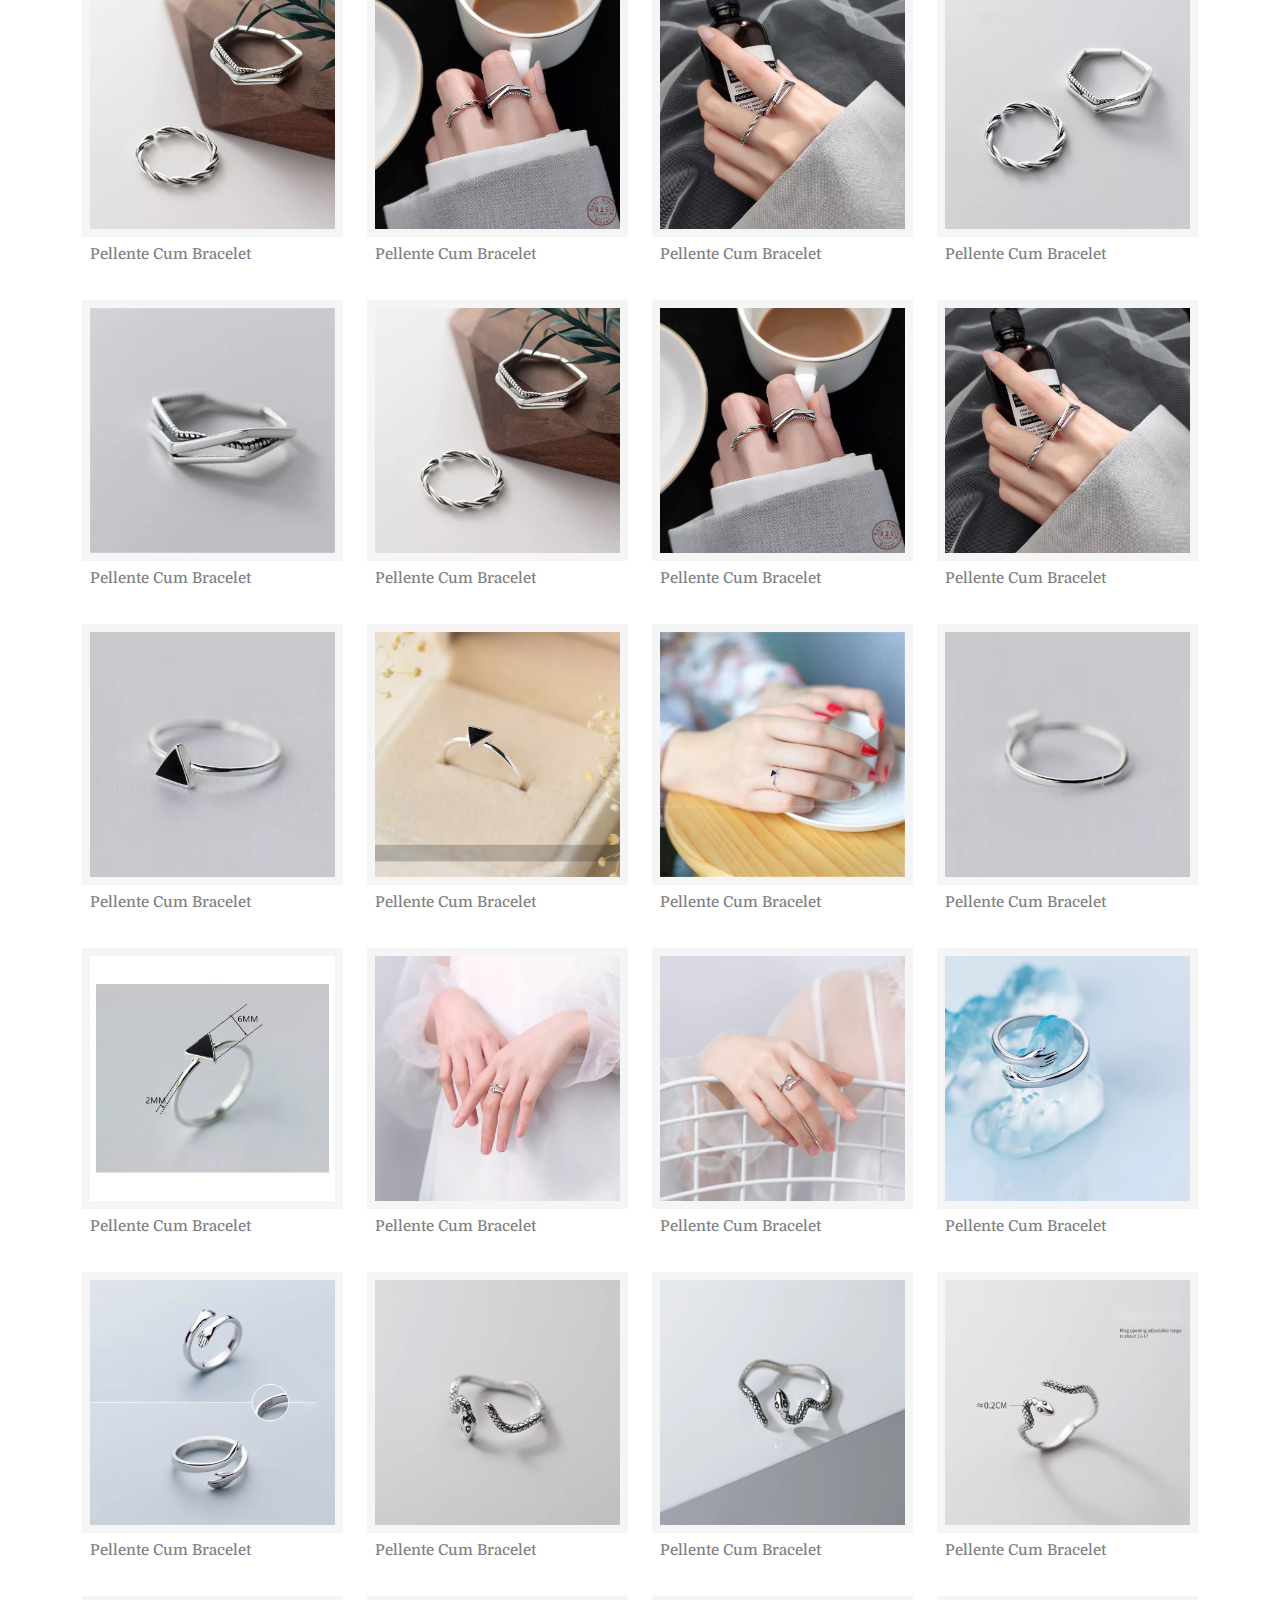
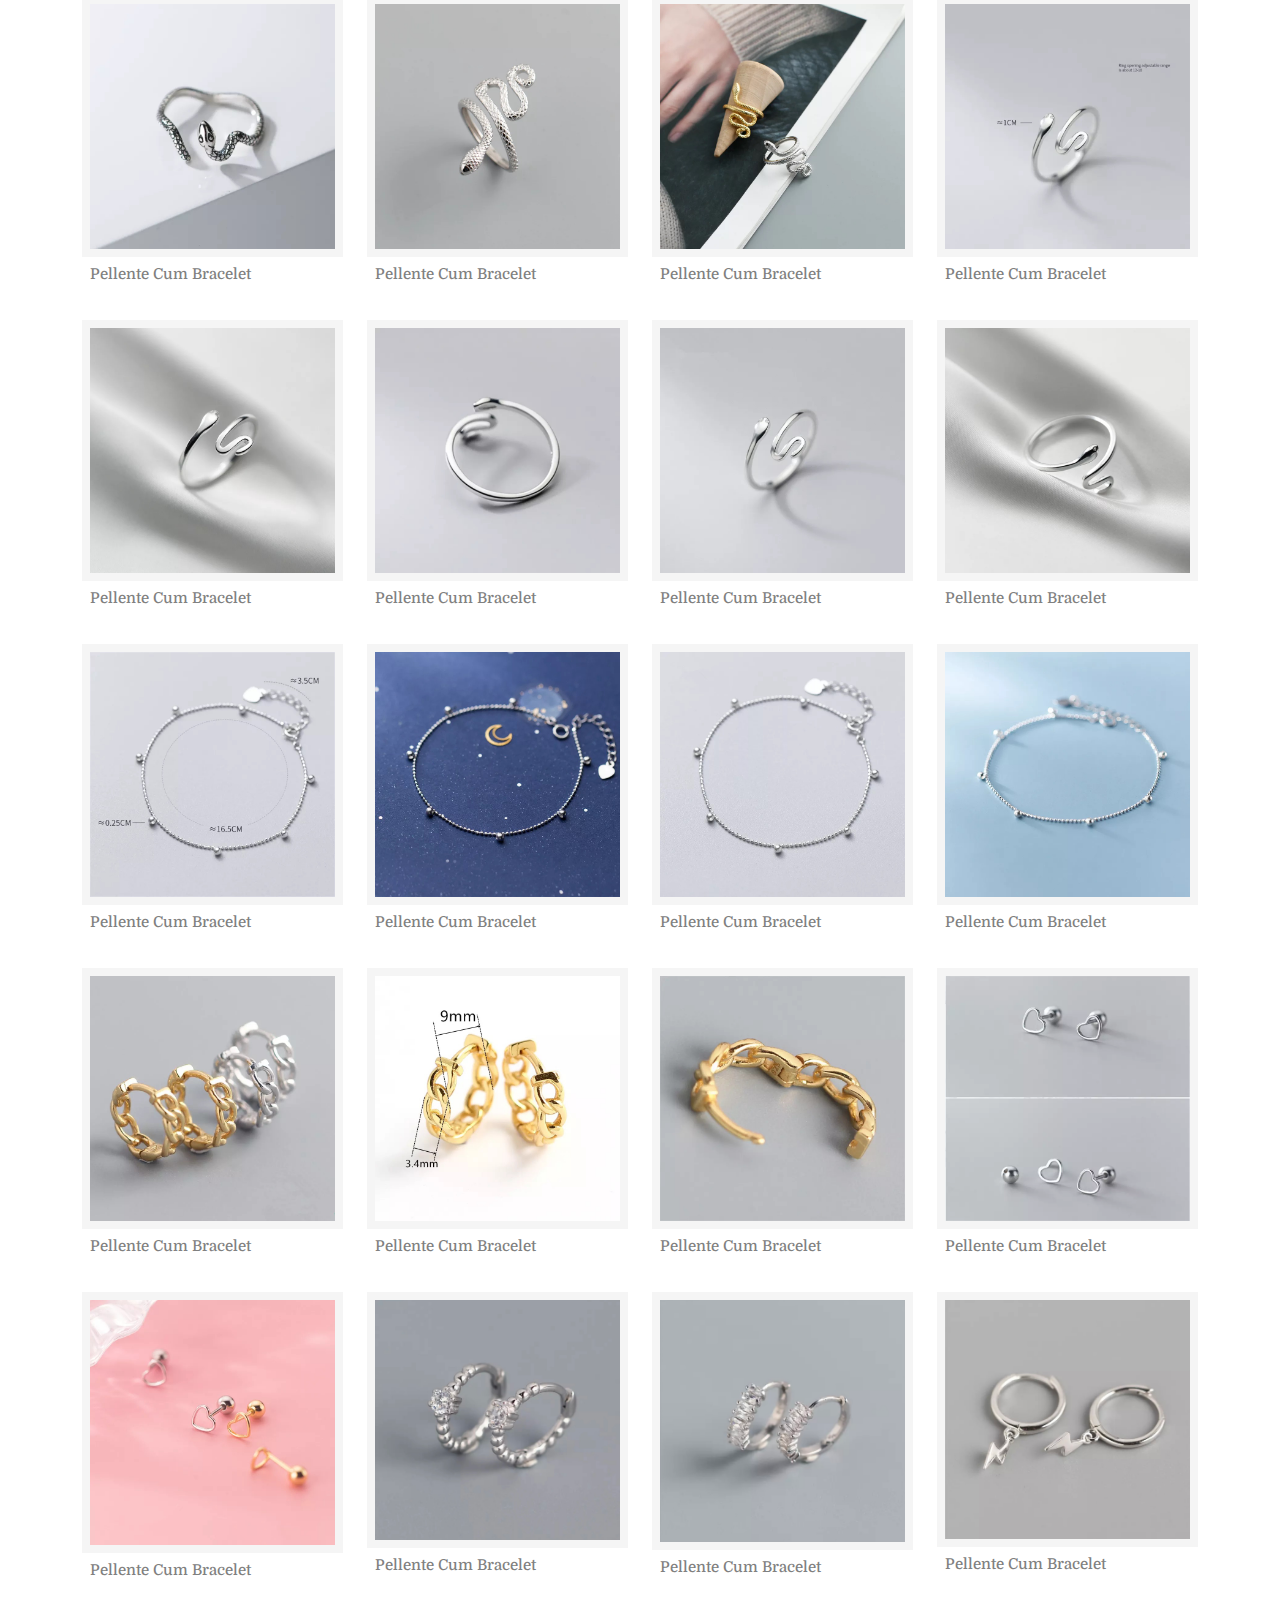
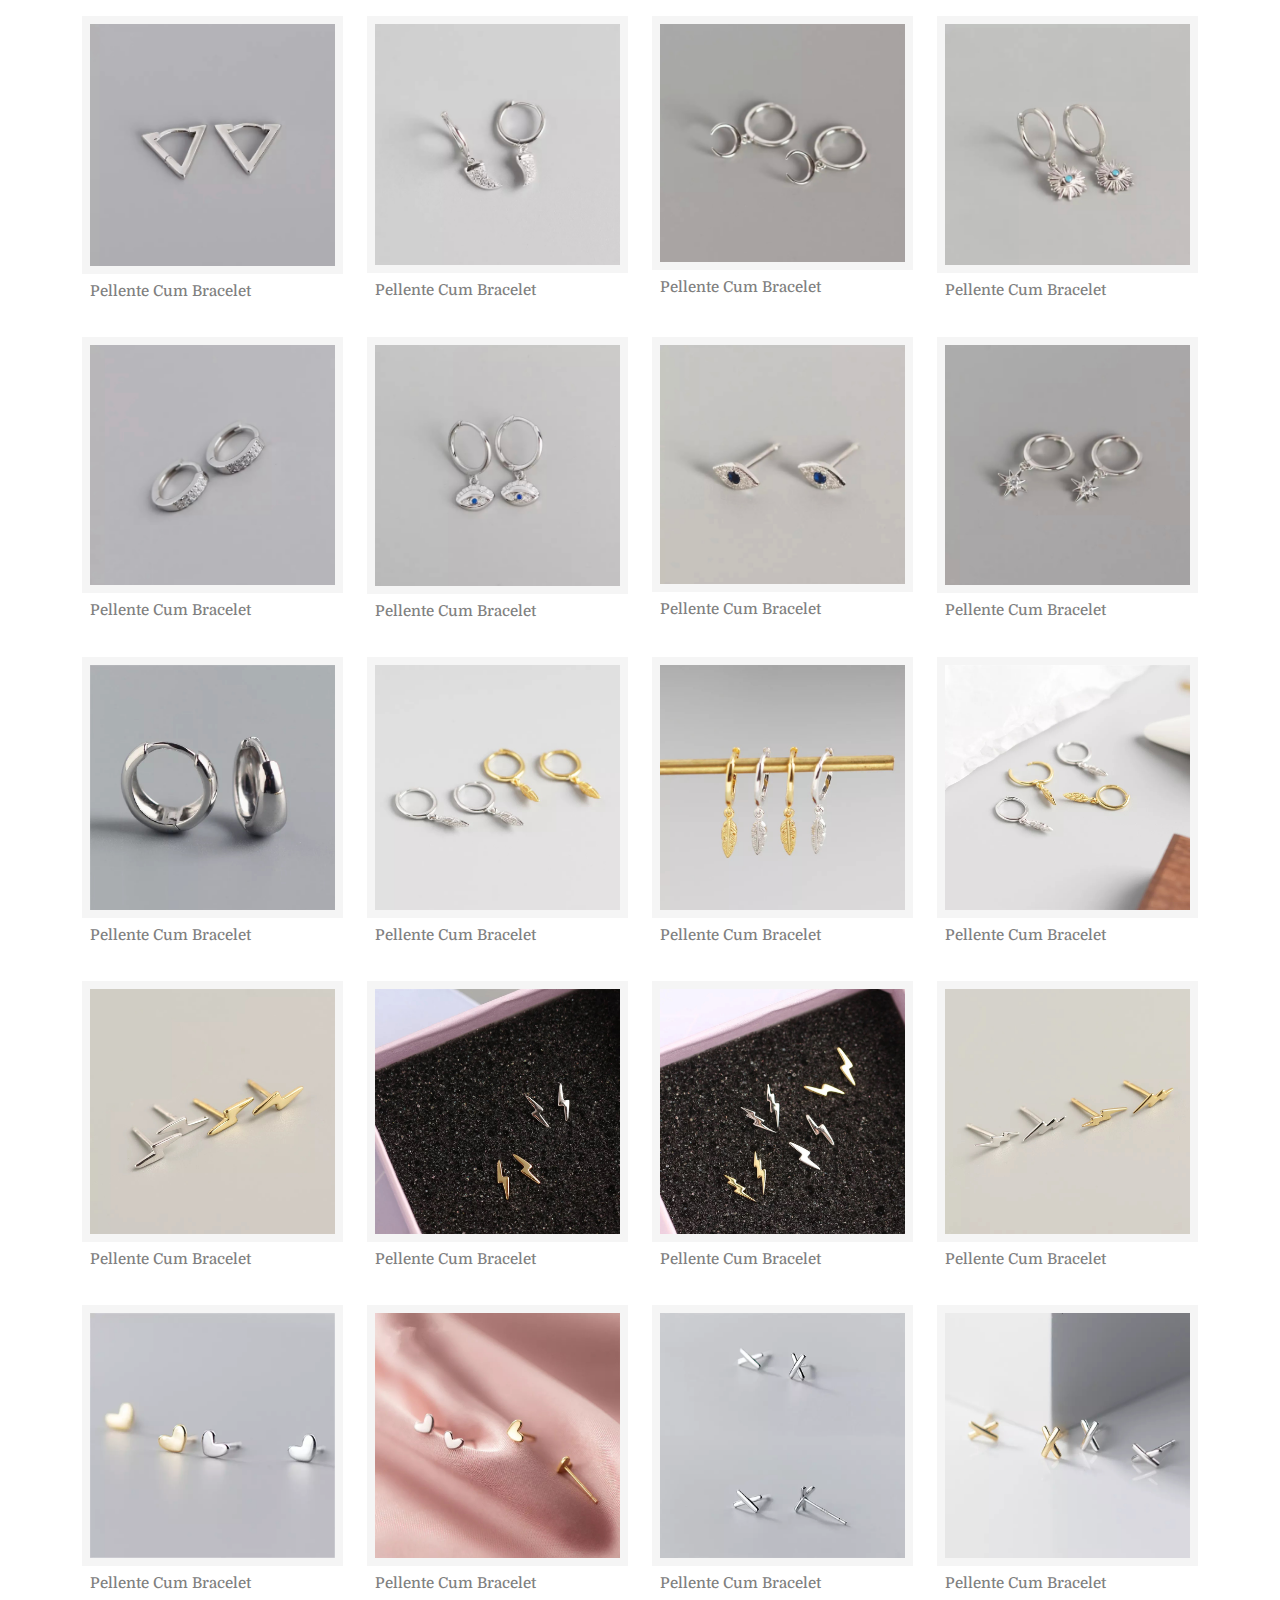
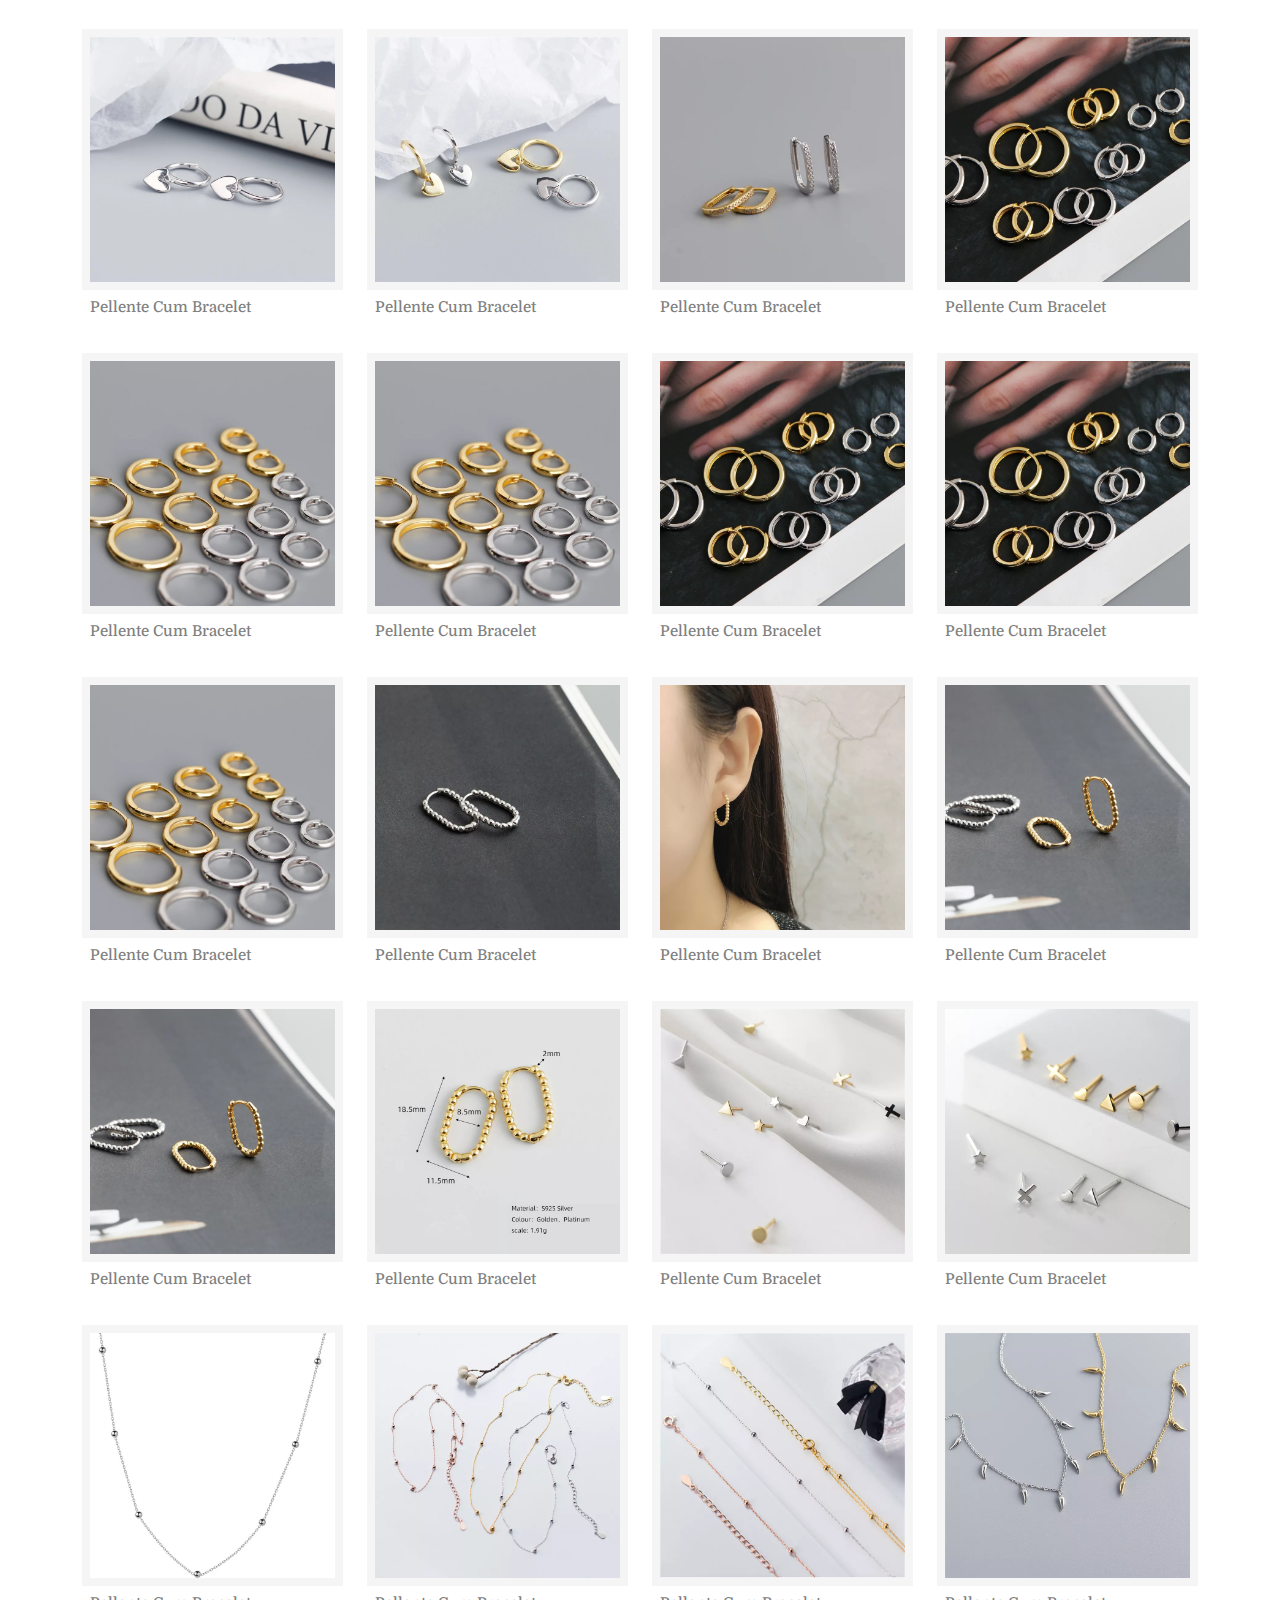
<file: womenProduct.html>
<!DOCTYPE html>
<html lang="en">

<head>
    <!-- Required meta tags -->
    <meta charset="utf-8" />
    <meta name="viewport" content="width=device-width, initial-scale=1" />
    <!-- Bootstrap CSS -->
    <!-- https://cdnjs.com/libraries/twitter-bootstrap/5.0.0-beta1 -->
    <link rel="stylesheet"
        href="https://cdnjs.cloudflare.com/ajax/libs/twitter-bootstrap/5.0.0-beta1/css/bootstrap.min.css" />

    <!-- Icons: https://getbootstrap.com/docs/5.0/extend/icons/ -->
    <!-- https://cdnjs.com/libraries/font-awesome -->
    <link rel="stylesheet" href="https://cdnjs.cloudflare.com/ajax/libs/font-awesome/5.15.2/css/all.min.css" />
    <title>Women Collection</title>
    <!-- css -->
    <link rel="stylesheet" href="./assets/css/style.css">
    <link rel="icon" href="./assets/images/logo.png" type="image/icon type">
</head>

<body>
    <!-- header sec-->
    <section>
        <nav class="navbar navbar-expand-lg navbar-light bg-white">
            <div class="container">
                <div class="d-flex navbar-brand-sec w-100 align-items-center
                        flex-sm-column flex-lg-row
                        justify-content-lg-between">
                    <a class="navbar-brand me-0" href="#">
                        <span>
                            <img src="./assets/images/logo.png" width="70px" alt="">
                        </span>
                    </a>
                    <div>
                        <h4 class="text-gray font-size-30
                                font-family-libre mb-0">Vibez&nbsp; Jewelz</h4>
                    </div>
                </div>
                <button class="navbar-toggler" type="button" data-bs-toggle="collapse"
                    data-bs-target="#navbarSupportedContent" aria-controls="navbarSupportedContent"
                    aria-expanded="false" aria-label="Toggle navigation">
                    <span class="navbar-toggler-icon"></span>
                </button>
                <div class="collapse navbar-collapse" id="navbarSupportedContent">
                    <ul class="navbar-nav ms-auto mb-2 mb-lg-0">
                        <li class="nav-item">
                            <a class="nav-link" aria-current="page" href="./index.html">Home</a>
                        </li>
                        <li class="nav-item dropdown">
                            <a class="nav-link dropdown-toggle" href="#" id="navbarDropdown" role="button"
                                data-bs-toggle="dropdown" aria-expanded="false">
                                Collections
                            </a>
                            <ul class="dropdown-menu" aria-labelledby="navbarDropdown">
                                <li><a class="dropdown-item" href="./menProduct.html">Men</a></li>
                                <li><a class="dropdown-item" href="#">Women</a></li>
                            </ul>
                        </li>
                        <div class="d-flex">
                            <li class="nav-item social-menu-icon">
                                <a href="https://m.facebook.com/Vibez.jewelz/photos/?ref=page_internal" target="_blank"
                                    class="nav-link">
                                    <i class="fab fa-facebook-f me-sm-3 me-3
                                            me-md-0"></i>
                                </a>
                            </li>
                            <li class="nav-item social-menu-icon">
                                <a href="https://www.instagram.com/vibez.jewelz/" target="_blank" class="nav-link">
                                    <i class="fab fa-instagram me-sm-3 me-3
                                            me-md-0"></i>
                                </a>
                            </li>
                            <li class="nav-item social-menu-icon">
                                <a href="" class="nav-link">
                                    <i class="far fa-envelope me-sm-3 me-3
                                            me-md-0"></i>
                                </a>
                            </li>
                        </div>
                    </ul>
                </div>
            </div>
        </nav>
    </section>
    <!-- end header sec -->
    <!--  -->
    <section>
        <!-- <div class="container"> -->
        <img src="./assets/images/women-slide-1.jpg" width="100%" height="600px" alt="" class="object-fit-cover">
        <!-- </div> -->
    </section>
    <!--  -->
    <!-- product-card sec -->
    <section class="mt-5">
        <div class="container">
            <h2 class="text-center font-family-libre">Women's Collection</h2>
            <div class="row mt-5">
                <div class="col-lg-3 col-md-6 col-sm-12 col-12 mb-3">
                    <div class="product-card">
                        <div class="bg-gray p-2">
                            <img src="./assets/images/wetransfer_v-perfume-1_2021-09-27_1324/V-Perfume-1/Anklet/AN-01®\H474650525a1b4b8f9a030d15373b09b9P.png"
                                width="100%" alt="">
                        </div>
                        <div class="p-2">
                            <h4 class="text-gray font-size-15">Pellente Cum
                                Bracelet</h4>
                        </div>
                    </div>
                </div>
                <div class="col-lg-3 col-md-6 col-sm-12 col-12 mb-3">
                    <div class="product-card">
                        <div class="bg-gray p-2">
                            <img src="./assets/images/wetransfer_v-perfume-1_2021-09-27_1324/V-Perfume-1/Anklet/AN-01®/Ha356e371703f4d9a9f982ae61bd642a2x.jpg"
                                width="100%" alt="">
                        </div>
                        <div class="p-2">
                            <h4 class="text-gray font-size-15">Pellente Cum
                                Bracelet</h4>
                        </div>
                    </div>
                </div>
                <div class="col-lg-3 col-md-6 col-sm-12 col-12 mb-3">
                    <div class="product-card">
                        <div class="bg-gray p-2">
                            <img src="./assets/images/wetransfer_v-perfume-1_2021-09-27_1324/V-Perfume-1/Anklet/AN-01®/Hbf3f7c53107b4692a26ca393766576ccL.png"
                                width="100%" alt="">
                        </div>
                        <div class="p-2">
                            <h4 class="text-gray font-size-15">Pellente Cum
                                Bracelet</h4>
                        </div>
                    </div>
                </div>
                <div class="col-lg-3 col-md-6 col-sm-12 col-12 mb-3">
                    <div class="product-card">
                        <div class="bg-gray p-2">
                            <img src="./assets/images/wetransfer_v-perfume-1_2021-09-27_1324/V-Perfume-1/BRACELET/BR-01®/IMG_8860.JPG"
                                width="100%" alt="">
                        </div>
                        <div class="p-2">
                            <h4 class="text-gray font-size-15">Pellente Cum
                                Bracelet</h4>
                        </div>
                    </div>
                </div>
                <div class="col-lg-3 col-md-6 col-sm-12 col-12 mb-3">
                    <div class="product-card">
                        <div class="bg-gray p-2">
                            <img src="./assets/images/wetransfer_v-perfume-1_2021-09-27_1324/V-Perfume-1/BRACELET/BR-01®/IMG_9496.JPG"
                                width="100%" alt="">
                        </div>
                        <div class="p-2">
                            <h4 class="text-gray font-size-15">Pellente Cum
                                Bracelet</h4>
                        </div>
                    </div>
                </div>
                <div class="col-lg-3 col-md-6 col-sm-12 col-12 mb-3">
                    <div class="product-card">
                        <div class="bg-gray p-2">
                            <img src="./assets/images/wetransfer_v-perfume-1_2021-09-27_1324/V-Perfume-1/BRACELET/BR-01®/IMG_9497.JPG"
                                width="100%" alt="">
                        </div>
                        <div class="p-2">
                            <h4 class="text-gray font-size-15">Pellente Cum
                                Bracelet</h4>
                        </div>
                    </div>
                </div>
                <div class="col-lg-3 col-md-6 col-sm-12 col-12 mb-3">
                    <div class="product-card">
                        <div class="bg-gray p-2">
                            <img src="./assets/images/wetransfer_v-perfume-1_2021-09-27_1324/V-Perfume-1/BRACELET/BR-02®/IMG_8971.JPG"
                                width="100%" alt="">
                        </div>
                        <div class="p-2">
                            <h4 class="text-gray font-size-15">Pellente Cum
                                Bracelet</h4>
                        </div>
                    </div>
                </div>
                <div class="col-lg-3 col-md-6 col-sm-12 col-12 mb-3">
                    <div class="product-card">
                        <div class="bg-gray p-2">
                            <img src="./assets/images/wetransfer_v-perfume-1_2021-09-27_1324/V-Perfume-1/BRACELET/BR-02®/IMG_9501.JPG"
                                width="100%" alt="">
                        </div>
                        <div class="p-2">
                            <h4 class="text-gray font-size-15">Pellente Cum
                                Bracelet</h4>
                        </div>
                    </div>
                </div>
                <div class="col-lg-3 col-md-6 col-sm-12 col-12 mb-3">
                    <div class="product-card">
                        <div class="bg-gray p-2">
                            <img src="./assets/images/wetransfer_v-perfume-1_2021-09-27_1324/V-Perfume-1/BRACELET/BR-02®/IMG_9502.JPG"
                                width="100%" alt="">
                        </div>
                        <div class="p-2">
                            <h4 class="text-gray font-size-15">Pellente Cum
                                Bracelet</h4>
                        </div>
                    </div>
                </div>
                <div class="col-lg-3 col-md-6 col-sm-12 col-12 mb-3">
                    <div class="product-card">
                        <div class="bg-gray p-2">
                            <img src="./assets/images/wetransfer_v-perfume-1_2021-09-27_1324/V-Perfume-1/BRACELET/BR-02®/IMG_9503.JPG"
                                width="100%" alt="">
                        </div>
                        <div class="p-2">
                            <h4 class="text-gray font-size-15">Pellente Cum
                                Bracelet</h4>
                        </div>
                    </div>
                </div>
                <div class="col-lg-3 col-md-6 col-sm-12 col-12 mb-3">
                    <div class="product-card">
                        <div class="bg-gray p-2">
                            <img src="./assets/images/wetransfer_v-perfume-1_2021-09-27_1324/V-Perfume-1/BRACELET/BR-03®/IMG_9014.JPG"
                                width="100%" alt="">
                        </div>
                        <div class="p-2">
                            <h4 class="text-gray font-size-15">Pellente Cum
                                Bracelet</h4>
                        </div>
                    </div>
                </div>
                <div class="col-lg-3 col-md-6 col-sm-12 col-12 mb-3">
                    <div class="product-card">
                        <div class="bg-gray p-2">
                            <img src="./assets/images/wetransfer_v-perfume-1_2021-09-27_1324/V-Perfume-1/BRACELET/BR-03®/IMG_9507.JPG"
                                width="100%" alt="">
                        </div>
                        <div class="p-2">
                            <h4 class="text-gray font-size-15">Pellente Cum
                                Bracelet</h4>
                        </div>
                    </div>
                </div>
                <div class="col-lg-3 col-md-6 col-sm-12 col-12 mb-3">
                    <div class="product-card">
                        <div class="bg-gray p-2">
                            <img src="./assets/images/wetransfer_v-perfume-1_2021-09-27_1324/V-Perfume-1/BRACELET/BR-03®/IMG_9508.JPG"
                                width="100%" alt="">
                        </div>
                        <div class="p-2">
                            <h4 class="text-gray font-size-15">Pellente Cum
                                Bracelet</h4>
                        </div>
                    </div>
                </div>
                <div class="col-lg-3 col-md-6 col-sm-12 col-12 mb-3">
                    <div class="product-card">
                        <div class="bg-gray p-2">
                            <img src="./assets/images/wetransfer_v-perfume-1_2021-09-27_1324/V-Perfume-1/BRACELET/BR-03®/IMG_9510.JPG"
                                width="100%" alt="">
                        </div>
                        <div class="p-2">
                            <h4 class="text-gray font-size-15">Pellente Cum
                                Bracelet</h4>
                        </div>
                    </div>
                </div>
                <div class="col-lg-3 col-md-6 col-sm-12 col-12 mb-3">
                    <div class="product-card">
                        <div class="bg-gray p-2">
                            <img src="./assets/images/wetransfer_v-perfume-1_2021-09-27_1324/V-Perfume-1/BRACELET/BR-04®/IMG_9133.JPG"
                                width="100%" alt="">
                        </div>
                        <div class="p-2">
                            <h4 class="text-gray font-size-15">Pellente Cum
                                Bracelet</h4>
                        </div>
                    </div>
                </div>
                <div class="col-lg-3 col-md-6 col-sm-12 col-12 mb-3">
                    <div class="product-card">
                        <div class="bg-gray p-2">
                            <img src="./assets/images/wetransfer_v-perfume-1_2021-09-27_1324/V-Perfume-1/BRACELET/BR-04®/IMG_9506.JPG"
                                width="100%" alt="">
                        </div>
                        <div class="p-2">
                            <h4 class="text-gray font-size-15">Pellente Cum
                                Bracelet</h4>
                        </div>
                    </div>



                </div>
                <div class="col-lg-3 col-md-6 col-sm-12 col-12 mb-3">
                    <div class="product-card">
                        <div class="bg-gray p-2">
                            <img src="./assets/images/wetransfer_v-perfume-1_2021-09-27_1324/V-Perfume-1/Earring/ER-01®/H46530c1596784932a291886025086050m.jpg"
                                width="100%" alt="">
                        </div>
                        <div class="p-2">
                            <h4 class="text-gray font-size-15">Pellente Cum
                                Bracelet</h4>
                        </div>
                    </div>
                </div>
                <div class="col-lg-3 col-md-6 col-sm-12 col-12 mb-3">
                    <div class="product-card">
                        <div class="bg-gray p-2">
                            <img src="./assets/images/wetransfer_v-perfume-1_2021-09-27_1324/V-Perfume-1/Earring/ER-01®/Hd580b0ff232546bbbb481ee804ae8675f.jpg"
                                width="100%" alt="">
                        </div>
                        <div class="p-2">
                            <h4 class="text-gray font-size-15">Pellente Cum
                                Bracelet</h4>
                        </div>
                    </div>
                </div>
                <div class="col-lg-3 col-md-6 col-sm-12 col-12 mb-3">
                    <div class="product-card">
                        <div class="bg-gray p-2">
                            <img src="./assets/images/wetransfer_v-perfume-1_2021-09-27_1324/V-Perfume-1/Earring/ER-02®/H10a53bb4ffdb4efeba88360b4ea83080I.jpg"
                                width="100%" alt="">
                        </div>
                        <div class="p-2">
                            <h4 class="text-gray font-size-15">Pellente Cum
                                Bracelet</h4>
                        </div>
                    </div>
                </div>
                <div class="col-lg-3 col-md-6 col-sm-12 col-12 mb-3">
                    <div class="product-card">
                        <div class="bg-gray p-2">
                            <img src="./assets/images/wetransfer_v-perfume-1_2021-09-27_1324/V-Perfume-1/Earring/ER-02®/H8bffabd407c14d29b2ff045750c1ee0ed.jpg"
                                width="100%" alt="">
                        </div>
                        <div class="p-2">
                            <h4 class="text-gray font-size-15">Pellente Cum
                                Bracelet</h4>
                        </div>
                    </div>
                </div>
                <div class="col-lg-3 col-md-6 col-sm-12 col-12 mb-3">
                    <div class="product-card">
                        <div class="bg-gray p-2">
                            <img src="./assets/images/wetransfer_v-perfume-1_2021-09-27_1324/V-Perfume-1/Earring/ER-02®/IMG_8851.JPG"
                                width="100%" alt="">
                        </div>
                        <div class="p-2">
                            <h4 class="text-gray font-size-15">Pellente Cum
                                Bracelet</h4>
                        </div>
                    </div>
                </div>
                <div class="col-lg-3 col-md-6 col-sm-12 col-12 mb-3">
                    <div class="product-card">
                        <div class="bg-gray p-2">
                            <img src="./assets/images/wetransfer_v-perfume-1_2021-09-27_1324/V-Perfume-1/Earring/ER-02®/IMG_9700.JPG"
                                width="100%" alt="">
                        </div>
                        <div class="p-2">
                            <h4 class="text-gray font-size-15">Pellente Cum
                                Bracelet</h4>
                        </div>
                    </div>
                </div>
                <div class="col-lg-3 col-md-6 col-sm-12 col-12 mb-3">
                    <div class="product-card">
                        <div class="bg-gray p-2">
                            <img src="./assets/images/wetransfer_v-perfume-1_2021-09-27_1324/V-Perfume-1/Earring/ER-02®/IMG_9701.JPG"
                                width="100%" alt="">
                        </div>
                        <div class="p-2">
                            <h4 class="text-gray font-size-15">Pellente Cum
                                Bracelet</h4>
                        </div>
                    </div>
                </div>
                <div class="col-lg-3 col-md-6 col-sm-12 col-12 mb-3">
                    <div class="product-card">
                        <div class="bg-gray p-2">
                            <img src="./assets/images/wetransfer_v-perfume-1_2021-09-27_1324/V-Perfume-1/Earring/ER-03®/IMG_9695.JPG"
                                width="100%" alt="">
                        </div>
                        <div class="p-2">
                            <h4 class="text-gray font-size-15">Pellente Cum
                                Bracelet</h4>
                        </div>
                    </div>
                </div>
                <div class="col-lg-3 col-md-6 col-sm-12 col-12 mb-3">
                    <div class="product-card">
                        <div class="bg-gray p-2">
                            <img src="./assets/images/wetransfer_v-perfume-1_2021-09-27_1324/V-Perfume-1/Earring/ER-03®/IMG_9696.JPG"
                                width="100%" alt="">
                        </div>
                        <div class="p-2">
                            <h4 class="text-gray font-size-15">Pellente Cum
                                Bracelet</h4>
                        </div>
                    </div>
                </div>
                <div class="col-lg-3 col-md-6 col-sm-12 col-12 mb-3">
                    <div class="product-card">
                        <div class="bg-gray p-2">
                            <img src="./assets/images/wetransfer_v-perfume-1_2021-09-27_1324/V-Perfume-1/Earring/ER-03®/IMG_9697.JPG"
                                width="100%" alt="">
                        </div>
                        <div class="p-2">
                            <h4 class="text-gray font-size-15">Pellente Cum
                                Bracelet</h4>
                        </div>
                    </div>
                </div>
                <div class="col-lg-3 col-md-6 col-sm-12 col-12 mb-3">
                    <div class="product-card">
                        <div class="bg-gray p-2">
                            <img src="./assets/images/wetransfer_v-perfume-1_2021-09-27_1324/V-Perfume-1/Earring/ER-03®/IMG_9698.PNG"
                                width="100%" alt="">
                        </div>
                        <div class="p-2">
                            <h4 class="text-gray font-size-15">Pellente Cum
                                Bracelet</h4>
                        </div>
                    </div>
                </div>
                <div class="col-lg-3 col-md-6 col-sm-12 col-12 mb-3">
                    <div class="product-card">
                        <div class="bg-gray p-2">
                            <img src="./assets/images/wetransfer_v-perfume-1_2021-09-27_1324/V-Perfume-1/Earring/ER-03®/IMG_9699.JPG"
                                width="100%" alt="">
                        </div>
                        <div class="p-2">
                            <h4 class="text-gray font-size-15">Pellente Cum
                                Bracelet</h4>
                        </div>
                    </div>
                </div>
                <div class="col-lg-3 col-md-6 col-sm-12 col-12 mb-3">
                    <div class="product-card">
                        <div class="bg-gray p-2">
                            <img src="./assets/images/wetransfer_v-perfume-1_2021-09-27_1324/V-Perfume-1/Earring/ER-04®/IMG_9692.JPG"
                                width="100%" alt="">
                        </div>
                        <div class="p-2">
                            <h4 class="text-gray font-size-15">Pellente Cum
                                Bracelet</h4>
                        </div>
                    </div>
                </div>
                <div class="col-lg-3 col-md-6 col-sm-12 col-12 mb-3">
                    <div class="product-card">
                        <div class="bg-gray p-2">
                            <img src="./assets/images/wetransfer_v-perfume-1_2021-09-27_1324/V-Perfume-1/Earring/ER-04®/IMG_9693.JPG"
                                width="100%" alt="">
                        </div>
                        <div class="p-2">
                            <h4 class="text-gray font-size-15">Pellente Cum
                                Bracelet</h4>
                        </div>
                    </div>
                </div>
                <div class="col-lg-3 col-md-6 col-sm-12 col-12 mb-3">
                    <div class="product-card">
                        <div class="bg-gray p-2">
                            <img src="./assets/images/wetransfer_v-perfume-1_2021-09-27_1324/V-Perfume-1/Earring/ER-04®/IMG_9694.JPG"
                                width="100%" alt="">
                        </div>
                        <div class="p-2">
                            <h4 class="text-gray font-size-15">Pellente Cum
                                Bracelet</h4>
                        </div>
                    </div>
                </div>
                <div class="col-lg-3 col-md-6 col-sm-12 col-12 mb-3">
                    <div class="product-card">
                        <div class="bg-gray p-2">
                            <img src="./assets/images/wetransfer_v-perfume-1_2021-09-27_1324/V-Perfume-1/Earring/ER-05®/IMG_9689.JPG"
                                width="100%" alt="">
                        </div>
                        <div class="p-2">
                            <h4 class="text-gray font-size-15">Pellente Cum
                                Bracelet</h4>
                        </div>
                    </div>
                </div>
                <div class="col-lg-3 col-md-6 col-sm-12 col-12 mb-3">
                    <div class="product-card">
                        <div class="bg-gray p-2">
                            <img src="./assets/images/wetransfer_v-perfume-1_2021-09-27_1324/V-Perfume-1/Earring/ER-05®/IMG_9690.JPG"
                                width="100%" alt="">
                        </div>
                        <div class="p-2">
                            <h4 class="text-gray font-size-15">Pellente Cum
                                Bracelet</h4>
                        </div>
                    </div>
                </div>
                <div class="col-lg-3 col-md-6 col-sm-12 col-12 mb-3">
                    <div class="product-card">
                        <div class="bg-gray p-2">
                            <img src="./assets/images/wetransfer_v-perfume-1_2021-09-27_1324/V-Perfume-1/Earring/ER-05®/IMG_9691.JPG"
                                width="100%" alt="">
                        </div>
                        <div class="p-2">
                            <h4 class="text-gray font-size-15">Pellente Cum
                                Bracelet</h4>
                        </div>
                    </div>
                </div>
                <div class="col-lg-3 col-md-6 col-sm-12 col-12 mb-3">
                    <div class="product-card">
                        <div class="bg-gray p-2">
                            <img src="./assets/images/wetransfer_v-perfume-1_2021-09-27_1324/V-Perfume-1/Earring/ER-06®/IMG_9686.JPG"
                                width="100%" alt="">
                        </div>
                        <div class="p-2">
                            <h4 class="text-gray font-size-15">Pellente Cum
                                Bracelet</h4>
                        </div>
                    </div>
                </div>
                <div class="col-lg-3 col-md-6 col-sm-12 col-12 mb-3">
                    <div class="product-card">
                        <div class="bg-gray p-2">
                            <img src="./assets/images/wetransfer_v-perfume-1_2021-09-27_1324/V-Perfume-1/Earring/ER-06®/IMG_9687.JPG"
                                width="100%" alt="">
                        </div>
                        <div class="p-2">
                            <h4 class="text-gray font-size-15">Pellente Cum
                                Bracelet</h4>
                        </div>
                    </div>
                </div>
                <div class="col-lg-3 col-md-6 col-sm-12 col-12 mb-3">
                    <div class="product-card">
                        <div class="bg-gray p-2">
                            <img src="./assets/images/wetransfer_v-perfume-1_2021-09-27_1324/V-Perfume-1/Earring/ER-06®/IMG_9688.JPG"
                                width="100%" alt="">
                        </div>
                        <div class="p-2">
                            <h4 class="text-gray font-size-15">Pellente Cum
                                Bracelet</h4>
                        </div>
                    </div>
                </div>
                <div class="col-lg-3 col-md-6 col-sm-12 col-12 mb-3">
                    <div class="product-card">
                        <div class="bg-gray p-2">
                            <img src="./assets/images/wetransfer_v-perfume-1_2021-09-27_1324/V-Perfume-1/Earring/ER-07®/IMG_9684.JPG"
                                width="100%" alt="">
                        </div>
                        <div class="p-2">
                            <h4 class="text-gray font-size-15">Pellente Cum
                                Bracelet</h4>
                        </div>
                    </div>
                </div>


                <!---->
                <div class="col-lg-3 col-md-6 col-sm-12 col-12 mb-3">
                    <div class="product-card">
                        <div class="bg-gray p-2">
                            <img src="./assets/images/wetransfer_v-perfume-1_2021-09-27_1324/V-Perfume-1/Earring/ER-07®/IMG_9685.JPG"
                                width="100%" alt="">
                        </div>
                        <div class="p-2">
                            <h4 class="text-gray font-size-15">Pellente Cum
                                Bracelet</h4>
                        </div>
                    </div>
                </div>
                <div class="col-lg-3 col-md-6 col-sm-12 col-12 mb-3">
                    <div class="product-card">
                        <div class="bg-gray p-2">
                            <img src="./assets/images/wetransfer_v-perfume-1_2021-09-27_1324/V-Perfume-1/Earring/ER-08®/IMG_7992.JPG"
                                width="100%" alt="">
                        </div>
                        <div class="p-2">
                            <h4 class="text-gray font-size-15">Pellente Cum
                                Bracelet</h4>
                        </div>
                    </div>
                </div>
                <div class="col-lg-3 col-md-6 col-sm-12 col-12 mb-3">
                    <div class="product-card">
                        <div class="bg-gray p-2">
                            <img src="./assets/images/wetransfer_v-perfume-1_2021-09-27_1324/V-Perfume-1/Earring/ER-08®/IMG_7993.JPG"
                                width="100%" alt="">
                        </div>
                        <div class="p-2">
                            <h4 class="text-gray font-size-15">Pellente Cum
                                Bracelet</h4>
                        </div>
                    </div>
                </div>
                <div class="col-lg-3 col-md-6 col-sm-12 col-12 mb-3">
                    <div class="product-card">
                        <div class="bg-gray p-2">
                            <img src="./assets/images/wetransfer_v-perfume-1_2021-09-27_1324/V-Perfume-1/Earring/ER-09®/IMG_8388.JPG"
                                width="100%" alt="">
                        </div>
                        <div class="p-2">
                            <h4 class="text-gray font-size-15">Pellente Cum
                                Bracelet</h4>
                        </div>
                    </div>
                </div>
                <div class="col-lg-3 col-md-6 col-sm-12 col-12 mb-3">
                    <div class="product-card">
                        <div class="bg-gray p-2">
                            <img src="./assets/images/wetransfer_v-perfume-1_2021-09-27_1324/V-Perfume-1/Earring/ER-09®/IMG_8705.JPG"
                                width="100%" alt="">
                        </div>
                        <div class="p-2">
                            <h4 class="text-gray font-size-15">Pellente Cum
                                Bracelet</h4>
                        </div>
                    </div>
                </div>
                <div class="col-lg-3 col-md-6 col-sm-12 col-12 mb-3">
                    <div class="product-card">
                        <div class="bg-gray p-2">
                            <img src="./assets/images/wetransfer_v-perfume-1_2021-09-27_1324/V-Perfume-1/Earring/ER-09®/IMG_9681.JPG"
                                width="100%" alt="">
                        </div>
                        <div class="p-2">
                            <h4 class="text-gray font-size-15">Pellente Cum
                                Bracelet</h4>
                        </div>
                    </div>
                </div>
                <div class="col-lg-3 col-md-6 col-sm-12 col-12 mb-3">
                    <div class="product-card">
                        <div class="bg-gray p-2">
                            <img src="./assets/images/wetransfer_v-perfume-1_2021-09-27_1324/V-Perfume-1/Earring/ER-10®/IMG_8484.JPG"
                                width="100%" alt="">
                        </div>
                        <div class="p-2">
                            <h4 class="text-gray font-size-15">Pellente Cum
                                Bracelet</h4>
                        </div>
                    </div>
                </div>
                <div class="col-lg-3 col-md-6 col-sm-12 col-12 mb-3">
                    <div class="product-card">
                        <div class="bg-gray p-2">
                            <img src="./assets/images/wetransfer_v-perfume-1_2021-09-27_1324/V-Perfume-1/Earring/ER-10®/IMG_8485.JPG"
                                width="100%" alt="">
                        </div>
                        <div class="p-2">
                            <h4 class="text-gray font-size-15">Pellente Cum
                                Bracelet</h4>
                        </div>
                    </div>
                </div>
                <div class="col-lg-3 col-md-6 col-sm-12 col-12 mb-3">
                    <div class="product-card">
                        <div class="bg-gray p-2">
                            <img src="./assets/images/wetransfer_v-perfume-1_2021-09-27_1324/V-Perfume-1/Earring/ER-10®/IMG_8486.JPG"
                                width="100%" alt="">
                        </div>
                        <div class="p-2">
                            <h4 class="text-gray font-size-15">Pellente Cum
                                Bracelet</h4>
                        </div>
                    </div>
                </div>
                <div class="col-lg-3 col-md-6 col-sm-12 col-12 mb-3">
                    <div class="product-card">
                        <div class="bg-gray p-2">
                            <img src="./assets/images/wetransfer_v-perfume-1_2021-09-27_1324/V-Perfume-1/Earring/ER-10®/IMG_9677.JPG"
                                width="100%" alt="">
                        </div>
                        <div class="p-2">
                            <h4 class="text-gray font-size-15">Pellente Cum
                                Bracelet</h4>
                        </div>
                    </div>
                </div>
                <div class="col-lg-3 col-md-6 col-sm-12 col-12 mb-3">
                    <div class="product-card">
                        <div class="bg-gray p-2">
                            <img src="./assets/images/wetransfer_v-perfume-1_2021-09-27_1324/V-Perfume-1/Earring/ER-10®/IMG_9678.JPG"
                                width="100%" alt="">
                        </div>
                        <div class="p-2">
                            <h4 class="text-gray font-size-15">Pellente Cum
                                Bracelet</h4>
                        </div>
                    </div>
                </div>
                <div class="col-lg-3 col-md-6 col-sm-12 col-12 mb-3">
                    <div class="product-card">
                        <div class="bg-gray p-2">
                            <img src="./assets/images/wetransfer_v-perfume-1_2021-09-27_1324/V-Perfume-1/Earring/ER-11®/IMG_9692.JPG"
                                width="100%" alt="">
                        </div>
                        <div class="p-2">
                            <h4 class="text-gray font-size-15">Pellente Cum
                                Bracelet</h4>
                        </div>
                    </div>
                </div>
                <div class="col-lg-3 col-md-6 col-sm-12 col-12 mb-3">
                    <div class="product-card">
                        <div class="bg-gray p-2">
                            <img src="./assets/images/wetransfer_v-perfume-1_2021-09-27_1324/V-Perfume-1/Earring/ER-11®/IMG_9693.JPG"
                                width="100%" alt="">
                        </div>
                        <div class="p-2">
                            <h4 class="text-gray font-size-15">Pellente Cum
                                Bracelet</h4>
                        </div>
                    </div>
                </div>
                <div class="col-lg-3 col-md-6 col-sm-12 col-12 mb-3">
                    <div class="product-card">
                        <div class="bg-gray p-2">
                            <img src="./assets/images/wetransfer_v-perfume-1_2021-09-27_1324/V-Perfume-1/Earring/ER-11®/IMG_9694.JPG"
                                width="100%" alt="">
                        </div>
                        <div class="p-2">
                            <h4 class="text-gray font-size-15">Pellente Cum
                                Bracelet</h4>
                        </div>
                    </div>
                </div>
                <div class="col-lg-3 col-md-6 col-sm-12 col-12 mb-3">
                    <div class="product-card">
                        <div class="bg-gray p-2">
                            <img src="./assets/images/wetransfer_v-perfume-1_2021-09-27_1324/V-Perfume-1/NECKLACE/NK-01®/IMG_8664.JPG"
                                width="100%" alt="">
                        </div>
                        <div class="p-2">
                            <h4 class="text-gray font-size-15">Pellente Cum
                                Bracelet</h4>
                        </div>
                    </div>
                </div>
                <div class="col-lg-3 col-md-6 col-sm-12 col-12 mb-3">
                    <div class="product-card">
                        <div class="bg-gray p-2">
                            <img src="./assets/images/wetransfer_v-perfume-1_2021-09-27_1324/V-Perfume-1/NECKLACE/NK-01®/IMG_8665.JPG"
                                width="100%" alt="">
                        </div>
                        <div class="p-2">
                            <h4 class="text-gray font-size-15">Pellente Cum
                                Bracelet</h4>
                        </div>
                    </div>
                </div>
                <div class="col-lg-3 col-md-6 col-sm-12 col-12 mb-3">
                    <div class="product-card">
                        <div class="bg-gray p-2">
                            <img src="./assets/images/wetransfer_v-perfume-1_2021-09-27_1324/V-Perfume-1/NECKLACE/NK-02®/H5becb06f77c4434d8552fb9f46c0c100F.png"
                                width="100%" alt="">
                        </div>
                        <div class="p-2">
                            <h4 class="text-gray font-size-15">Pellente Cum
                                Bracelet</h4>
                        </div>
                    </div>
                </div>
                <div class="col-lg-3 col-md-6 col-sm-12 col-12 mb-3">
                    <div class="product-card">
                        <div class="bg-gray p-2">
                            <img src="./assets/images/wetransfer_v-perfume-1_2021-09-27_1324/V-Perfume-1/NECKLACE/NK-02®/IMG_8880.JPG"
                                width="100%" alt="">
                        </div>
                        <div class="p-2">
                            <h4 class="text-gray font-size-15">Pellente Cum
                                Bracelet</h4>
                        </div>
                    </div>
                </div>
                <div class="col-lg-3 col-md-6 col-sm-12 col-12 mb-3">
                    <div class="product-card">
                        <div class="bg-gray p-2">
                            <img src="./assets/images/wetransfer_v-perfume-1_2021-09-27_1324/V-Perfume-1/NECKLACE/NK-02®/IMG_9486.JPG"
                                width="100%" alt="">
                        </div>
                        <div class="p-2">
                            <h4 class="text-gray font-size-15">Pellente Cum
                                Bracelet</h4>
                        </div>
                    </div>
                </div>
                <div class="col-lg-3 col-md-6 col-sm-12 col-12 mb-3">
                    <div class="product-card">
                        <div class="bg-gray p-2">
                            <img src="./assets/images/wetransfer_v-perfume-1_2021-09-27_1324/V-Perfume-1/NECKLACE/NK-03®/Hd95ad7d2e3104d96b192f12af42ba3beX.jpg"
                                width="100%" alt="">
                        </div>
                        <div class="p-2">
                            <h4 class="text-gray font-size-15">Pellente Cum
                                Bracelet</h4>
                        </div>
                    </div>
                </div>
                <div class="col-lg-3 col-md-6 col-sm-12 col-12 mb-3">
                    <div class="product-card">
                        <div class="bg-gray p-2">
                            <img src="./assets/images/wetransfer_v-perfume-1_2021-09-27_1324/V-Perfume-1/NECKLACE/NK-03®/IMG_8922.JPG"
                                width="100%" alt="">
                        </div>
                        <div class="p-2">
                            <h4 class="text-gray font-size-15">Pellente Cum
                                Bracelet</h4>
                        </div>
                    </div>
                </div>
                <div class="col-lg-3 col-md-6 col-sm-12 col-12 mb-3">
                    <div class="product-card">
                        <div class="bg-gray p-2">
                            <img src="./assets/images/wetransfer_v-perfume-1_2021-09-27_1324/V-Perfume-1/NECKLACE/NK-03®/IMG_9492.PNG"
                                width="100%" alt="">
                        </div>
                        <div class="p-2">
                            <h4 class="text-gray font-size-15">Pellente Cum
                                Bracelet</h4>
                        </div>
                    </div>
                </div>
                <div class="col-lg-3 col-md-6 col-sm-12 col-12 mb-3">
                    <div class="product-card">
                        <div class="bg-gray p-2">
                            <img src="./assets/images/wetransfer_v-perfume-1_2021-09-27_1324/V-Perfume-1/NECKLACE/NK-03®/IMG_9494.JPG"
                                width="100%" alt="">
                        </div>
                        <div class="p-2">
                            <h4 class="text-gray font-size-15">Pellente Cum
                                Bracelet</h4>
                        </div>
                    </div>
                </div>
                <div class="col-lg-3 col-md-6 col-sm-12 col-12 mb-3">
                    <div class="product-card">
                        <div class="bg-gray p-2">
                            <img src="./assets/images/wetransfer_v-perfume-1_2021-09-27_1324/V-Perfume-1/NECKLACE/NK-04®/Ha3e0b617b1f549c8a41fd6e793eec4465.jpg"
                                width="100%" alt="">
                        </div>
                        <div class="p-2">
                            <h4 class="text-gray font-size-15">Pellente Cum
                                Bracelet</h4>
                        </div>
                    </div>
                </div>
                <div class="col-lg-3 col-md-6 col-sm-12 col-12 mb-3">
                    <div class="product-card">
                        <div class="bg-gray p-2">
                            <img src="./assets/images/wetransfer_v-perfume-1_2021-09-27_1324/V-Perfume-1/NECKLACE/NK-04®/IMG_9477.JPG"
                                width="100%" alt="">
                        </div>
                        <div class="p-2">
                            <h4 class="text-gray font-size-15">Pellente Cum
                                Bracelet</h4>
                        </div>
                    </div>
                </div>
                <div class="col-lg-3 col-md-6 col-sm-12 col-12 mb-3">
                    <div class="product-card">
                        <div class="bg-gray p-2">
                            <img src="./assets/images/wetransfer_v-perfume-1_2021-09-27_1324/V-Perfume-1/NECKLACE/NK-04®/IMG_9478.JPG"
                                width="100%" alt="">
                        </div>
                        <div class="p-2">
                            <h4 class="text-gray font-size-15">Pellente Cum
                                Bracelet</h4>
                        </div>
                    </div>
                </div>
                <div class="col-lg-3 col-md-6 col-sm-12 col-12 mb-3">
                    <div class="product-card">
                        <div class="bg-gray p-2">
                            <img src="./assets/images/wetransfer_v-perfume-1_2021-09-27_1324/V-Perfume-1/NECKLACE/NK-04®/IMG_9479.JPG"
                                width="100%" alt="">
                        </div>
                        <div class="p-2">
                            <h4 class="text-gray font-size-15">Pellente Cum
                                Bracelet</h4>
                        </div>
                    </div>
                </div>
                <div class="col-lg-3 col-md-6 col-sm-12 col-12 mb-3">
                    <div class="product-card">
                        <div class="bg-gray p-2">
                            <img src="./assets/images/wetransfer_v-perfume-1_2021-09-27_1324/V-Perfume-1/NECKLACE/NK-05®/IMG_9481.JPG"
                                width="100%" alt="">
                        </div>
                        <div class="p-2">
                            <h4 class="text-gray font-size-15">Pellente Cum
                                Bracelet</h4>
                        </div>
                    </div>
                </div>
                <div class="col-lg-3 col-md-6 col-sm-12 col-12 mb-3">
                    <div class="product-card">
                        <div class="bg-gray p-2">
                            <img src="./assets/images/wetransfer_v-perfume-1_2021-09-27_1324/V-Perfume-1/NECKLACE/NK-05®/IMG_9482.JPG"
                                width="100%" alt="">
                        </div>
                        <div class="p-2">
                            <h4 class="text-gray font-size-15">Pellente Cum
                                Bracelet</h4>
                        </div>
                    </div>
                </div>
                <div class="col-lg-3 col-md-6 col-sm-12 col-12 mb-3">
                    <div class="product-card">
                        <div class="bg-gray p-2">
                            <img src="./assets/images/wetransfer_v-perfume-1_2021-09-27_1324/V-Perfume-1/NECKLACE/NK-05®/IMG_9483.JPG"
                                width="100%" alt="">
                        </div>
                        <div class="p-2">
                            <h4 class="text-gray font-size-15">Pellente Cum
                                Bracelet</h4>
                        </div>
                    </div>
                </div>
                <div class="col-lg-3 col-md-6 col-sm-12 col-12 mb-3">
                    <div class="product-card">
                        <div class="bg-gray p-2">
                            <img src="./assets/images/wetransfer_v-perfume-1_2021-09-27_1324/V-Perfume-1/NECKLACE/NK-05®/IMG_9484.JPG"
                                width="100%" alt="">
                        </div>
                        <div class="p-2">
                            <h4 class="text-gray font-size-15">Pellente Cum
                                Bracelet</h4>
                        </div>
                    </div>
                </div>
                <div class="col-lg-3 col-md-6 col-sm-12 col-12 mb-3">
                    <div class="product-card">
                        <div class="bg-gray p-2">
                            <img src="./assets/images/wetransfer_v-perfume-1_2021-09-27_1324/V-Perfume-1/NECKLACE/NK-06®/IMG_9489.JPG"
                                width="100%" alt="">
                        </div>
                        <div class="p-2">
                            <h4 class="text-gray font-size-15">Pellente Cum
                                Bracelet</h4>
                        </div>
                    </div>
                </div>
                <div class="col-lg-3 col-md-6 col-sm-12 col-12 mb-3">
                    <div class="product-card">
                        <div class="bg-gray p-2">
                            <img src="./assets/images/wetransfer_v-perfume-1_2021-09-27_1324/V-Perfume-1/NECKLACE/NK-07®/IMG_9490.JPG"
                                width="100%" alt="">
                        </div>
                        <div class="p-2">
                            <h4 class="text-gray font-size-15">Pellente Cum
                                Bracelet</h4>
                        </div>
                    </div>
                </div>
                <div class="col-lg-3 col-md-6 col-sm-12 col-12 mb-3">
                    <div class="product-card">
                        <div class="bg-gray p-2">
                            <img src="./assets/images/wetransfer_v-perfume-1_2021-09-27_1324/V-Perfume-1/NECKLACE/NK-07®/IMG_9491.JPG"
                                width="100%" alt="">
                        </div>
                        <div class="p-2">
                            <h4 class="text-gray font-size-15">Pellente Cum
                                Bracelet</h4>
                        </div>
                    </div>
                </div>
                <div class="col-lg-3 col-md-6 col-sm-12 col-12 mb-3">
                    <div class="product-card">
                        <div class="bg-gray p-2">
                            <img src="./assets/images/wetransfer_v-perfume-1_2021-09-27_1324/V-Perfume-1/RING/RN-01®/IMG_8256.JPG"
                                width="100%" alt="">
                        </div>
                        <div class="p-2">
                            <h4 class="text-gray font-size-15">Pellente Cum
                                Bracelet</h4>
                        </div>
                    </div>
                </div>
                <div class="col-lg-3 col-md-6 col-sm-12 col-12 mb-3">
                    <div class="product-card">
                        <div class="bg-gray p-2">
                            <img src="./assets/images/wetransfer_v-perfume-1_2021-09-27_1324/V-Perfume-1/RING/RN-01®/IMG_8257.JPG"
                                width="100%" alt="">
                        </div>
                        <div class="p-2">
                            <h4 class="text-gray font-size-15">Pellente Cum
                                Bracelet</h4>
                        </div>
                    </div>
                </div>
                <div class="col-lg-3 col-md-6 col-sm-12 col-12 mb-3">
                    <div class="product-card">
                        <div class="bg-gray p-2">
                            <img src="./assets/images/wetransfer_v-perfume-1_2021-09-27_1324/V-Perfume-1/RING/RN-01®/IMG_9365.JPG"
                                width="100%" alt="">
                        </div>
                        <div class="p-2">
                            <h4 class="text-gray font-size-15">Pellente Cum
                                Bracelet</h4>
                        </div>
                    </div>
                </div>
                <div class="col-lg-3 col-md-6 col-sm-12 col-12 mb-3">
                    <div class="product-card">
                        <div class="bg-gray p-2">
                            <img src="./assets/images/wetransfer_v-perfume-1_2021-09-27_1324/V-Perfume-1/RING/RN-02®/IMG_9362.JPG"
                                width="100%" alt="">
                        </div>
                        <div class="p-2">
                            <h4 class="text-gray font-size-15">Pellente Cum
                                Bracelet</h4>
                        </div>
                    </div>
                </div>
                <div class="col-lg-3 col-md-6 col-sm-12 col-12 mb-3">
                    <div class="product-card">
                        <div class="bg-gray p-2">
                            <img src="./assets/images/wetransfer_v-perfume-1_2021-09-27_1324/V-Perfume-1/RING/RN-02®/IMG_9363.JPG"
                                width="100%" alt="">
                        </div>
                        <div class="p-2">
                            <h4 class="text-gray font-size-15">Pellente Cum
                                Bracelet</h4>
                        </div>
                    </div>
                </div>
                <div class="col-lg-3 col-md-6 col-sm-12 col-12 mb-3">
                    <div class="product-card">
                        <div class="bg-gray p-2">
                            <img src="./assets/images/wetransfer_v-perfume-1_2021-09-27_1324/V-Perfume-1/RING/RN-02®/IMG_9364.JPG"
                                width="100%" alt="">
                        </div>
                        <div class="p-2">
                            <h4 class="text-gray font-size-15">Pellente Cum
                                Bracelet</h4>
                        </div>
                    </div>
                </div>
                <div class="col-lg-3 col-md-6 col-sm-12 col-12 mb-3">
                    <div class="product-card">
                        <div class="bg-gray p-2">
                            <img src="./assets/images/wetransfer_v-perfume-1_2021-09-27_1324/V-Perfume-1/RING/RN-02®/IMG_9617.JPG"
                                width="100%" alt="">
                        </div>
                        <div class="p-2">
                            <h4 class="text-gray font-size-15">Pellente Cum
                                Bracelet</h4>
                        </div>
                    </div>
                </div>
                <div class="col-lg-3 col-md-6 col-sm-12 col-12 mb-3">
                    <div class="product-card">
                        <div class="bg-gray p-2">
                            <img src="./assets/images/wetransfer_v-perfume-1_2021-09-27_1324/V-Perfume-1/RING/RN-03®/IMG_9187 (1).JPG"
                                width="100%" alt="">
                        </div>
                        <div class="p-2">
                            <h4 class="text-gray font-size-15">Pellente Cum
                                Bracelet</h4>
                        </div>
                    </div>
                </div>
                <div class="col-lg-3 col-md-6 col-sm-12 col-12 mb-3">
                    <div class="product-card">
                        <div class="bg-gray p-2">
                            <img src="./assets/images/wetransfer_v-perfume-1_2021-09-27_1324/V-Perfume-1/RING/RN-03®/IMG_9616.JPG"
                                width="100%" alt="">
                        </div>
                        <div class="p-2">
                            <h4 class="text-gray font-size-15">Pellente Cum
                                Bracelet</h4>
                        </div>
                    </div>
                </div>
                <div class="col-lg-3 col-md-6 col-sm-12 col-12 mb-3">
                    <div class="product-card">
                        <div class="bg-gray p-2">
                            <img src="./assets/images/wetransfer_v-perfume-1_2021-09-27_1324/V-Perfume-1/RING/RN-04®/IMG_9358.JPG"
                                width="100%" alt="">
                        </div>
                        <div class="p-2">
                            <h4 class="text-gray font-size-15">Pellente Cum
                                Bracelet</h4>
                        </div>
                    </div>
                </div>
                <div class="col-lg-3 col-md-6 col-sm-12 col-12 mb-3">
                    <div class="product-card">
                        <div class="bg-gray p-2">
                            <img src="./assets/images/wetransfer_v-perfume-1_2021-09-27_1324/V-Perfume-1/RING/RN-04®/IMG_9614.JPG"
                                width="100%" alt="">
                        </div>
                        <div class="p-2">
                            <h4 class="text-gray font-size-15">Pellente Cum
                                Bracelet</h4>
                        </div>
                    </div>
                </div>
                <div class="col-lg-3 col-md-6 col-sm-12 col-12 mb-3">
                    <div class="product-card">
                        <div class="bg-gray p-2">
                            <img src="./assets/images/wetransfer_v-perfume-1_2021-09-27_1324/V-Perfume-1/RING/RN-05®/IMG_9355.JPG"
                                width="100%" alt="">
                        </div>
                        <div class="p-2">
                            <h4 class="text-gray font-size-15">Pellente Cum
                                Bracelet</h4>
                        </div>
                    </div>
                </div>
                <div class="col-lg-3 col-md-6 col-sm-12 col-12 mb-3">
                    <div class="product-card">
                        <div class="bg-gray p-2">
                            <img src="./assets/images/wetransfer_v-perfume-1_2021-09-27_1324/V-Perfume-1/RING/RN-05®/IMG_9356.JPG"
                                width="100%" alt="">
                        </div>
                        <div class="p-2">
                            <h4 class="text-gray font-size-15">Pellente Cum
                                Bracelet</h4>
                        </div>
                    </div>
                </div>
                <div class="col-lg-3 col-md-6 col-sm-12 col-12 mb-3">
                    <div class="product-card">
                        <div class="bg-gray p-2">
                            <img src="./assets/images/wetransfer_v-perfume-1_2021-09-27_1324/V-Perfume-1/RING/RN-05®/IMG_9610.JPG"
                                width="100%" alt="">
                        </div>
                        <div class="p-2">
                            <h4 class="text-gray font-size-15">Pellente Cum
                                Bracelet</h4>
                        </div>
                    </div>
                </div>
                <div class="col-lg-3 col-md-6 col-sm-12 col-12 mb-3">
                    <div class="product-card">
                        <div class="bg-gray p-2">
                            <img src="./assets/images/wetransfer_v-perfume-1_2021-09-27_1324/V-Perfume-1/RING/RN-06®/IMG_9608.JPG"
                                width="100%" alt="">
                        </div>
                        <div class="p-2">
                            <h4 class="text-gray font-size-15">Pellente Cum
                                Bracelet</h4>
                        </div>
                    </div>
                </div>
                <div class="col-lg-3 col-md-6 col-sm-12 col-12 mb-3">
                    <div class="product-card">
                        <div class="bg-gray p-2">
                            <img src="./assets/images/wetransfer_v-perfume-1_2021-09-27_1324/V-Perfume-1/RING/RN-06®/IMG_9609.JPG"
                                width="100%" alt="">
                        </div>
                        <div class="p-2">
                            <h4 class="text-gray font-size-15">Pellente Cum
                                Bracelet</h4>
                        </div>
                    </div>
                </div>
                <div class="col-lg-3 col-md-6 col-sm-12 col-12 mb-3">
                    <div class="product-card">
                        <div class="bg-gray p-2">
                            <img src="./assets/images/wetransfer_v-perfume-1_2021-09-27_1324/V-Perfume-1/RING/RN-07®/IMG_9125 (1).JPG"
                                width="100%" alt="">
                        </div>
                        <div class="p-2">
                            <h4 class="text-gray font-size-15">Pellente Cum
                                Bracelet</h4>
                        </div>
                    </div>
                </div>
                <div class="col-lg-3 col-md-6 col-sm-12 col-12 mb-3">
                    <div class="product-card">
                        <div class="bg-gray p-2">
                            <img src="./assets/images/wetransfer_v-perfume-1_2021-09-27_1324/V-Perfume-1/RING/RN-07®/IMG_9349.JPG"
                                width="100%" alt="">
                        </div>
                        <div class="p-2">
                            <h4 class="text-gray font-size-15">Pellente Cum
                                Bracelet</h4>
                        </div>
                    </div>
                </div>
                <div class="col-lg-3 col-md-6 col-sm-12 col-12 mb-3">
                    <div class="product-card">
                        <div class="bg-gray p-2">
                            <img src="./assets/images/wetransfer_v-perfume-1_2021-09-27_1324/V-Perfume-1/RING/RN-07®/IMG_9351.JPG"
                                width="100%" alt="">
                        </div>
                        <div class="p-2">
                            <h4 class="text-gray font-size-15">Pellente Cum
                                Bracelet</h4>
                        </div>
                    </div>
                </div>
                <div class="col-lg-3 col-md-6 col-sm-12 col-12 mb-3">
                    <div class="product-card">
                        <div class="bg-gray p-2">
                            <img src="./assets/images/wetransfer_v-perfume-1_2021-09-27_1324/V-Perfume-1/RING/RN-07®/IMG_9352.JPG"
                                width="100%" alt="">
                        </div>
                        <div class="p-2">
                            <h4 class="text-gray font-size-15">Pellente Cum
                                Bracelet</h4>
                        </div>
                    </div>
                </div>
                <div class="col-lg-3 col-md-6 col-sm-12 col-12 mb-3">
                    <div class="product-card">
                        <div class="bg-gray p-2">
                            <img src="./assets/images/wetransfer_v-perfume-1_2021-09-27_1324/V-Perfume-1/RING/RN-07®/IMG_9353.JPG"
                                width="100%" alt="">
                        </div>
                        <div class="p-2">
                            <h4 class="text-gray font-size-15">Pellente Cum
                                Bracelet</h4>
                        </div>
                    </div>
                </div>
                <div class="col-lg-3 col-md-6 col-sm-12 col-12 mb-3">
                    <div class="product-card">
                        <div class="bg-gray p-2">
                            <img src="./assets/images/wetransfer_v-perfume-1_2021-09-27_1324/V-Perfume-1/RING/RN-08®/IMG_8948 (1).JPG"
                                width="100%" alt="">
                        </div>
                        <div class="p-2">
                            <h4 class="text-gray font-size-15">Pellente Cum
                                Bracelet</h4>
                        </div>
                    </div>
                </div>
                <div class="col-lg-3 col-md-6 col-sm-12 col-12 mb-3">
                    <div class="product-card">
                        <div class="bg-gray p-2">
                            <img src="./assets/images/wetransfer_v-perfume-1_2021-09-27_1324/V-Perfume-1/RING/RN-08®/IMG_8949 (1).JPG"
                                width="100%" alt="">
                        </div>
                        <div class="p-2">
                            <h4 class="text-gray font-size-15">Pellente Cum
                                Bracelet</h4>
                        </div>
                    </div>
                </div>
                <div class="col-lg-3 col-md-6 col-sm-12 col-12 mb-3">
                    <div class="product-card">
                        <div class="bg-gray p-2">
                            <img src="./assets/images/wetransfer_v-perfume-1_2021-09-27_1324/V-Perfume-1/RING/RN-08®/IMG_9644.JPG"
                                width="100%" alt="">
                        </div>
                        <div class="p-2">
                            <h4 class="text-gray font-size-15">Pellente Cum
                                Bracelet</h4>
                        </div>
                    </div>
                </div>
                <div class="col-lg-3 col-md-6 col-sm-12 col-12 mb-3">
                    <div class="product-card">
                        <div class="bg-gray p-2">
                            <img src="./assets/images/wetransfer_v-perfume-1_2021-09-27_1324/V-Perfume-1/RING/RN-09®/IMG_9343.JPG"
                                width="100%" alt="">
                        </div>
                        <div class="p-2">
                            <h4 class="text-gray font-size-15">Pellente Cum
                                Bracelet</h4>
                        </div>
                    </div>
                </div>
                <div class="col-lg-3 col-md-6 col-sm-12 col-12 mb-3">
                    <div class="product-card">
                        <div class="bg-gray p-2">
                            <img src="./assets/images/wetransfer_v-perfume-1_2021-09-27_1324/V-Perfume-1/RING/RN-09®/IMG_9344.JPG"
                                width="100%" alt="">
                        </div>
                        <div class="p-2">
                            <h4 class="text-gray font-size-15">Pellente Cum
                                Bracelet</h4>
                        </div>
                    </div>
                </div>
                <div class="col-lg-3 col-md-6 col-sm-12 col-12 mb-3">
                    <div class="product-card">
                        <div class="bg-gray p-2">
                            <img src="./assets/images/wetransfer_v-perfume-1_2021-09-27_1324/V-Perfume-1/RING/RN-09®/IMG_9345.JPG"
                                width="100%" alt="">
                        </div>
                        <div class="p-2">
                            <h4 class="text-gray font-size-15">Pellente Cum
                                Bracelet</h4>
                        </div>
                    </div>
                </div>
                <div class="col-lg-3 col-md-6 col-sm-12 col-12 mb-3">
                    <div class="product-card">
                        <div class="bg-gray p-2">
                            <img src="./assets/images/wetransfer_v-perfume-1_2021-09-27_1324/V-Perfume-1/RING/RN-09®/IMG_9600.JPG"
                                width="100%" alt="">
                        </div>
                        <div class="p-2">
                            <h4 class="text-gray font-size-15">Pellente Cum
                                Bracelet</h4>
                        </div>
                    </div>
                </div>
                <div class="col-lg-3 col-md-6 col-sm-12 col-12 mb-3">
                    <div class="product-card">
                        <div class="bg-gray p-2">
                            <img src="./assets/images/wetransfer_v-perfume-1_2021-09-27_1324/V-Perfume-1/RING/RN-09®/IMG_9601.JPG"
                                width="100%" alt="">
                        </div>
                        <div class="p-2">
                            <h4 class="text-gray font-size-15">Pellente Cum
                                Bracelet</h4>
                        </div>
                    </div>
                </div>
                <div class="col-lg-3 col-md-6 col-sm-12 col-12 mb-3">
                    <div class="product-card">
                        <div class="bg-gray p-2">
                            <img src="./assets/images/wetransfer_v-perfume-1_2021-09-27_1324/V-Perfume-1/RING/RN-10®/IMG_9341.JPG"
                                width="100%" alt="">
                        </div>
                        <div class="p-2">
                            <h4 class="text-gray font-size-15">Pellente Cum
                                Bracelet</h4>
                        </div>
                    </div>
                </div>
                <div class="col-lg-3 col-md-6 col-sm-12 col-12 mb-3">
                    <div class="product-card">
                        <div class="bg-gray p-2">
                            <img src="./assets/images/wetransfer_v-perfume-1_2021-09-27_1324/V-Perfume-1/RING/RN-10®/IMG_9342.JPG"
                                width="100%" alt="">
                        </div>
                        <div class="p-2">
                            <h4 class="text-gray font-size-15">Pellente Cum
                                Bracelet</h4>
                        </div>
                    </div>
                </div>
                <div class="col-lg-3 col-md-6 col-sm-12 col-12 mb-3">
                    <div class="product-card">
                        <div class="bg-gray p-2">
                            <img src="./assets/images/wetransfer_v-perfume-1_2021-09-27_1324/V-Perfume-1/RING/RN-10®/IMG_9593.JPG"
                                width="100%" alt="">
                        </div>
                        <div class="p-2">
                            <h4 class="text-gray font-size-15">Pellente Cum
                                Bracelet</h4>
                        </div>
                    </div>
                </div>
                <div class="col-lg-3 col-md-6 col-sm-12 col-12 mb-3">
                    <div class="product-card">
                        <div class="bg-gray p-2">
                            <img src="./assets/images/wetransfer_v-perfume-1_2021-09-27_1324/V-Perfume-1/RING/RN-10®/IMG_9594.JPG"
                                width="100%" alt="">
                        </div>
                        <div class="p-2">
                            <h4 class="text-gray font-size-15">Pellente Cum
                                Bracelet</h4>
                        </div>
                    </div>
                </div>
                <div class="col-lg-3 col-md-6 col-sm-12 col-12 mb-3">
                    <div class="product-card">
                        <div class="bg-gray p-2">
                            <img src="./assets/images/wetransfer_v-perfume-1_2021-09-27_1324/V-Perfume-1/RING/RN-10®/IMG_9596.JPG"
                                width="100%" alt="">
                        </div>
                        <div class="p-2">
                            <h4 class="text-gray font-size-15">Pellente Cum
                                Bracelet</h4>
                        </div>
                    </div>
                </div>
                <div class="col-lg-3 col-md-6 col-sm-12 col-12 mb-3">
                    <div class="product-card">
                        <div class="bg-gray p-2">
                            <img src="./assets/images/wetransfer_v-perfume-1_2021-09-27_1324/V-Perfume-1/RING/RN-11®/IMG_9141 (1).JPG"
                                width="100%" alt="">
                        </div>
                        <div class="p-2">
                            <h4 class="text-gray font-size-15">Pellente Cum
                                Bracelet</h4>
                        </div>
                    </div>
                </div>
                <div class="col-lg-3 col-md-6 col-sm-12 col-12 mb-3">
                    <div class="product-card">
                        <div class="bg-gray p-2">
                            <img src="./assets/images/wetransfer_v-perfume-1_2021-09-27_1324/V-Perfume-1/RING/RN-11®/IMG_9142 (1).JPG"
                                width="100%" alt="">
                        </div>
                        <div class="p-2">
                            <h4 class="text-gray font-size-15">Pellente Cum
                                Bracelet</h4>
                        </div>
                    </div>
                </div>
                <div class="col-lg-3 col-md-6 col-sm-12 col-12 mb-3">
                    <div class="product-card">
                        <div class="bg-gray p-2">
                            <img src="./assets/images/wetransfer_v-perfume-1_2021-09-27_1324/V-Perfume-1/RING/RN-11®/IMG_9371.JPG"
                                width="100%" alt="">
                        </div>
                        <div class="p-2">
                            <h4 class="text-gray font-size-15">Pellente Cum
                                Bracelet</h4>
                        </div>
                    </div>
                </div>
                <div class="col-lg-3 col-md-6 col-sm-12 col-12 mb-3">
                    <div class="product-card">
                        <div class="bg-gray p-2">
                            <img src="./assets/images/wetransfer_v-perfume-1_2021-09-27_1324/V-Perfume-1/RING/RN-11®/IMG_9639.JPG"
                                width="100%" alt="">
                        </div>
                        <div class="p-2">
                            <h4 class="text-gray font-size-15">Pellente Cum
                                Bracelet</h4>
                        </div>
                    </div>
                </div>
                <div class="col-lg-3 col-md-6 col-sm-12 col-12 mb-3">
                    <div class="product-card">
                        <div class="bg-gray p-2">
                            <img src="./assets/images/wetransfer_v-perfume-1_2021-09-27_1324/V-Perfume-1/RING/RN-11®/IMG_9642.JPG"
                                width="100%" alt="">
                        </div>
                        <div class="p-2">
                            <h4 class="text-gray font-size-15">Pellente Cum
                                Bracelet</h4>
                        </div>
                    </div>
                </div>
                <div class="col-lg-3 col-md-6 col-sm-12 col-12 mb-3">
                    <div class="product-card">
                        <div class="bg-gray p-2">
                            <img src="./assets/images/wetransfer_v-perfume-1_2021-09-27_1324/V-Perfume-1/RING/RN-12®/IMG_9141 (1).JPG"
                                width="100%" alt="">
                        </div>
                        <div class="p-2">
                            <h4 class="text-gray font-size-15">Pellente Cum
                                Bracelet</h4>
                        </div>
                    </div>
                </div>
                <div class="col-lg-3 col-md-6 col-sm-12 col-12 mb-3">
                    <div class="product-card">
                        <div class="bg-gray p-2">
                            <img src="./assets/images/wetransfer_v-perfume-1_2021-09-27_1324/V-Perfume-1/RING/RN-12®/IMG_9142 (1).JPG"
                                width="100%" alt="">
                        </div>
                        <div class="p-2">
                            <h4 class="text-gray font-size-15">Pellente Cum
                                Bracelet</h4>
                        </div>
                    </div>
                </div>
                <div class="col-lg-3 col-md-6 col-sm-12 col-12 mb-3">
                    <div class="product-card">
                        <div class="bg-gray p-2">
                            <img src="./assets/images/wetransfer_v-perfume-1_2021-09-27_1324/V-Perfume-1/RING/RN-12®/IMG_9371.JPG"
                                width="100%" alt="">
                        </div>
                        <div class="p-2">
                            <h4 class="text-gray font-size-15">Pellente Cum
                                Bracelet</h4>
                        </div>
                    </div>
                </div>
                <div class="col-lg-3 col-md-6 col-sm-12 col-12 mb-3">
                    <div class="product-card">
                        <div class="bg-gray p-2">
                            <img src="./assets/images/wetransfer_v-perfume-1_2021-09-27_1324/V-Perfume-1/RING/RN-12®/IMG_9639.JPG"
                                width="100%" alt="">
                        </div>
                        <div class="p-2">
                            <h4 class="text-gray font-size-15">Pellente Cum
                                Bracelet</h4>
                        </div>
                    </div>
                </div>
                <div class="col-lg-3 col-md-6 col-sm-12 col-12 mb-3">
                    <div class="product-card">
                        <div class="bg-gray p-2">
                            <img src="./assets/images/wetransfer_v-perfume-1_2021-09-27_1324/V-Perfume-1/RING/RN-12®/IMG_9642.JPG"
                                width="100%" alt="">
                        </div>
                        <div class="p-2">
                            <h4 class="text-gray font-size-15">Pellente Cum
                                Bracelet</h4>
                        </div>
                    </div>
                </div>
                <div class="col-lg-3 col-md-6 col-sm-12 col-12 mb-3">
                    <div class="product-card">
                        <div class="bg-gray p-2">
                            <img src="./assets/images/wetransfer_v-perfume-1_2021-09-27_1324/V-Perfume-1/RING/RN-13®/IMG_9634.JPG"
                                width="100%" alt="">
                        </div>
                        <div class="p-2">
                            <h4 class="text-gray font-size-15">Pellente Cum
                                Bracelet</h4>
                        </div>
                    </div>
                </div>
                <div class="col-lg-3 col-md-6 col-sm-12 col-12 mb-3">
                    <div class="product-card">
                        <div class="bg-gray p-2">
                            <img src="./assets/images/wetransfer_v-perfume-1_2021-09-27_1324/V-Perfume-1/RING/RN-13®/IMG_9635.JPG"
                                width="100%" alt="">
                        </div>
                        <div class="p-2">
                            <h4 class="text-gray font-size-15">Pellente Cum
                                Bracelet</h4>
                        </div>
                    </div>
                </div>
                <div class="col-lg-3 col-md-6 col-sm-12 col-12 mb-3">
                    <div class="product-card">
                        <div class="bg-gray p-2">
                            <img src="./assets/images/wetransfer_v-perfume-1_2021-09-27_1324/V-Perfume-1/RING/RN-13®/IMG_9636.JPG"
                                width="100%" alt="">
                        </div>
                        <div class="p-2">
                            <h4 class="text-gray font-size-15">Pellente Cum
                                Bracelet</h4>
                        </div>
                    </div>
                </div>
                <div class="col-lg-3 col-md-6 col-sm-12 col-12 mb-3">
                    <div class="product-card">
                        <div class="bg-gray p-2">
                            <img src="./assets/images/wetransfer_v-perfume-1_2021-09-27_1324/V-Perfume-1/RING/RN-13®/IMG_9637.JPG"
                                width="100%" alt="">
                        </div>
                        <div class="p-2">
                            <h4 class="text-gray font-size-15">Pellente Cum
                                Bracelet</h4>
                        </div>
                    </div>
                </div>
                <div class="col-lg-3 col-md-6 col-sm-12 col-12 mb-3">
                    <div class="product-card">
                        <div class="bg-gray p-2">
                            <img src="./assets/images/wetransfer_v-perfume-1_2021-09-27_1324/V-Perfume-1/RING/RN-13®/IMG_9638.JPG"
                                width="100%" alt="">
                        </div>
                        <div class="p-2">
                            <h4 class="text-gray font-size-15">Pellente Cum
                                Bracelet</h4>
                        </div>
                    </div>
                </div>
                <div class="col-lg-3 col-md-6 col-sm-12 col-12 mb-3">
                    <div class="product-card">
                        <div class="bg-gray p-2">
                            <img src="./assets/images/wetransfer_v-perfume-1_2021-09-27_1324/V-Perfume-1/RING/RN-14®/IMG_9630.JPG"
                                width="100%" alt="">
                        </div>
                        <div class="p-2">
                            <h4 class="text-gray font-size-15">Pellente Cum
                                Bracelet</h4>
                        </div>
                    </div>
                </div>
                <div class="col-lg-3 col-md-6 col-sm-12 col-12 mb-3">
                    <div class="product-card">
                        <div class="bg-gray p-2">
                            <img src="./assets/images/wetransfer_v-perfume-1_2021-09-27_1324/V-Perfume-1/RING/RN-14®/IMG_9631.JPG"
                                width="100%" alt="">
                        </div>
                        <div class="p-2">
                            <h4 class="text-gray font-size-15">Pellente Cum
                                Bracelet</h4>
                        </div>
                    </div>
                </div>
                <div class="col-lg-3 col-md-6 col-sm-12 col-12 mb-3">
                    <div class="product-card">
                        <div class="bg-gray p-2">
                            <img src="./assets/images/wetransfer_v-perfume-1_2021-09-27_1324/V-Perfume-1/RING/RN-14®/IMG_9632.JPG"
                                width="100%" alt="">
                        </div>
                        <div class="p-2">
                            <h4 class="text-gray font-size-15">Pellente Cum
                                Bracelet</h4>
                        </div>
                    </div>
                </div>
                <div class="col-lg-3 col-md-6 col-sm-12 col-12 mb-3">
                    <div class="product-card">
                        <div class="bg-gray p-2">
                            <img src="./assets/images/wetransfer_v-perfume-1_2021-09-27_1324/V-Perfume-1/RING/RN-14®/IMG_9633.JPG"
                                width="100%" alt="">
                        </div>
                        <div class="p-2">
                            <h4 class="text-gray font-size-15">Pellente Cum
                                Bracelet</h4>
                        </div>
                    </div>
                </div>
                <div class="col-lg-3 col-md-6 col-sm-12 col-12 mb-3">
                    <div class="product-card">
                        <div class="bg-gray p-2">
                            <img src="./assets/images/wetransfer_v-perfume-1_2021-09-27_1324/V-Perfume-1/RING/RN-15®/IMG_9033 (1).JPG"
                                width="100%" alt="">
                        </div>
                        <div class="p-2">
                            <h4 class="text-gray font-size-15">Pellente Cum
                                Bracelet</h4>
                        </div>
                    </div>
                </div>
                <div class="col-lg-3 col-md-6 col-sm-12 col-12 mb-3">
                    <div class="product-card">
                        <div class="bg-gray p-2">
                            <img src="./assets/images/wetransfer_v-perfume-1_2021-09-27_1324/V-Perfume-1/RING/RN-15®/IMG_9034 (1).JPG"
                                width="100%" alt="">
                        </div>
                        <div class="p-2">
                            <h4 class="text-gray font-size-15">Pellente Cum
                                Bracelet</h4>
                        </div>
                    </div>
                </div>
                <div class="col-lg-3 col-md-6 col-sm-12 col-12 mb-3">
                    <div class="product-card">
                        <div class="bg-gray p-2">
                            <img src="./assets/images/wetransfer_v-perfume-1_2021-09-27_1324/V-Perfume-1/RING/RN-15®/IMG_9626.JPG"
                                width="100%" alt="">
                        </div>
                        <div class="p-2">
                            <h4 class="text-gray font-size-15">Pellente Cum
                                Bracelet</h4>
                        </div>
                    </div>
                </div>
                <div class="col-lg-3 col-md-6 col-sm-12 col-12 mb-3">
                    <div class="product-card">
                        <div class="bg-gray p-2">
                            <img src="./assets/images/wetransfer_v-perfume-1_2021-09-27_1324/V-Perfume-1/RING/RN-15®/IMG_9627.JPG"
                                width="100%" alt="">
                        </div>
                        <div class="p-2">
                            <h4 class="text-gray font-size-15">Pellente Cum
                                Bracelet</h4>
                        </div>
                    </div>
                </div>
                <div class="col-lg-3 col-md-6 col-sm-12 col-12 mb-3">
                    <div class="product-card">
                        <div class="bg-gray p-2">
                            <img src="./assets/images/wetransfer_v-perfume-1_2021-09-27_1324/V-Perfume-1/RING/RN-16®/IMG_8578 (1).JPG"
                                width="100%" alt="">
                        </div>
                        <div class="p-2">
                            <h4 class="text-gray font-size-15">Pellente Cum
                                Bracelet</h4>
                        </div>
                    </div>
                </div>
                <div class="col-lg-3 col-md-6 col-sm-12 col-12 mb-3">
                    <div class="product-card">
                        <div class="bg-gray p-2">
                            <img src="./assets/images/wetransfer_v-perfume-1_2021-09-27_1324/V-Perfume-1/RING/RN-16®/IMG_9625.JPG"
                                width="100%" alt="">
                        </div>
                        <div class="p-2">
                            <h4 class="text-gray font-size-15">Pellente Cum
                                Bracelet</h4>
                        </div>
                    </div>
                </div>
                <div class="col-lg-3 col-md-6 col-sm-12 col-12 mb-3">
                    <div class="product-card">
                        <div class="bg-gray p-2">
                            <img src="./assets/images/wetransfer_v-perfume-1_2021-09-27_1324/V-Perfume-1/RING/RN-17®/IMG_9619.JPG"
                                width="100%" alt="">
                        </div>
                        <div class="p-2">
                            <h4 class="text-gray font-size-15">Pellente Cum
                                Bracelet</h4>
                        </div>
                    </div>
                </div>
                <div class="col-lg-3 col-md-6 col-sm-12 col-12 mb-3">
                    <div class="product-card">
                        <div class="bg-gray p-2">
                            <img src="./assets/images/wetransfer_v-perfume-1_2021-09-27_1324/V-Perfume-1/RING/RN-17®/IMG_9620.JPG"
                                width="100%" alt="">
                        </div>
                        <div class="p-2">
                            <h4 class="text-gray font-size-15">Pellente Cum
                                Bracelet</h4>
                        </div>
                    </div>
                </div>
                <div class="col-lg-3 col-md-6 col-sm-12 col-12 mb-3">
                    <div class="product-card">
                        <div class="bg-gray p-2">
                            <img src="./assets/images/wetransfer_v-perfume-1_2021-09-27_1324/V-Perfume-1/RING/RN-17®/IMG_9621.JPG"
                                width="100%" alt="">
                        </div>
                        <div class="p-2">
                            <h4 class="text-gray font-size-15">Pellente Cum
                                Bracelet</h4>
                        </div>
                    </div>
                </div>
                <div class="col-lg-3 col-md-6 col-sm-12 col-12 mb-3">
                    <div class="product-card">
                        <div class="bg-gray p-2">
                            <img src="./assets/images/wetransfer_v-perfume-1_2021-09-27_1324/V-Perfume-1/RING/RN-17®/IMG_9622.JPG"
                                width="100%" alt="">
                        </div>
                        <div class="p-2">
                            <h4 class="text-gray font-size-15">Pellente Cum
                                Bracelet</h4>
                        </div>
                    </div>
                </div>
                <div class="col-lg-3 col-md-6 col-sm-12 col-12 mb-3">
                    <div class="product-card">
                        <div class="bg-gray p-2">
                            <img src="./assets/images/wetransfer_v-perfume-1_2021-09-27_1324/V-Perfume-1/RING/RN-17®/IMG_9623.JPG"
                                width="100%" alt="">
                        </div>
                        <div class="p-2">
                            <h4 class="text-gray font-size-15">Pellente Cum
                                Bracelet</h4>
                        </div>
                    </div>
                </div>
                <div class="col-lg-3 col-md-6 col-sm-12 col-12 mb-3">
                    <div class="product-card">
                        <div class="bg-gray p-2">
                            <img src="./assets/images/wetransfer_v-perfume-1_2021-09-27_1324/V-Perfume-2/Bracelet/BR-05®/IMG_0392.JPG"
                                width="100%" alt="">
                        </div>
                        <div class="p-2">
                            <h4 class="text-gray font-size-15">Pellente Cum
                                Bracelet</h4>
                        </div>
                    </div>
                </div>
                <div class="col-lg-3 col-md-6 col-sm-12 col-12 mb-3">
                    <div class="product-card">
                        <div class="bg-gray p-2">
                            <img src="./assets/images/wetransfer_v-perfume-1_2021-09-27_1324/V-Perfume-2/Bracelet/BR-05®/IMG_0393.JPG"
                                width="100%" alt="">
                        </div>
                        <div class="p-2">
                            <h4 class="text-gray font-size-15">Pellente Cum
                                Bracelet</h4>
                        </div>
                    </div>
                </div>
                <div class="col-lg-3 col-md-6 col-sm-12 col-12 mb-3">
                    <div class="product-card">
                        <div class="bg-gray p-2">
                            <img src="./assets/images/wetransfer_v-perfume-1_2021-09-27_1324/V-Perfume-2/Bracelet/BR-05®/IMG_8751.JPG"
                                width="100%" alt="">
                        </div>
                        <div class="p-2">
                            <h4 class="text-gray font-size-15">Pellente Cum
                                Bracelet</h4>
                        </div>
                    </div>
                </div>
                <div class="col-lg-3 col-md-6 col-sm-12 col-12 mb-3">
                    <div class="product-card">
                        <div class="bg-gray p-2">
                            <img src="./assets/images/wetransfer_v-perfume-1_2021-09-27_1324/V-Perfume-2/Bracelet/BR-05®/IMG_8752.JPG"
                                width="100%" alt="">
                        </div>
                        <div class="p-2">
                            <h4 class="text-gray font-size-15">Pellente Cum
                                Bracelet</h4>
                        </div>
                    </div>
                </div>
                <div class="col-lg-3 col-md-6 col-sm-12 col-12 mb-3">
                    <div class="product-card">
                        <div class="bg-gray p-2">
                            <img src="./assets/images/wetransfer_v-perfume-1_2021-09-27_1324/V-Perfume-2/Earrings/ER-12®/IMG_0032.JPG"
                                width="100%" alt="">
                        </div>
                        <div class="p-2">
                            <h4 class="text-gray font-size-15">Pellente Cum
                                Bracelet</h4>
                        </div>
                    </div>
                </div>
                <div class="col-lg-3 col-md-6 col-sm-12 col-12 mb-3">
                    <div class="product-card">
                        <div class="bg-gray p-2">
                            <img src="./assets/images/wetransfer_v-perfume-1_2021-09-27_1324/V-Perfume-2/Earrings/ER-12®/IMG_0124.JPG"
                                width="100%" alt="">
                        </div>
                        <div class="p-2">
                            <h4 class="text-gray font-size-15">Pellente Cum
                                Bracelet</h4>
                        </div>
                    </div>
                </div>
                <div class="col-lg-3 col-md-6 col-sm-12 col-12 mb-3">
                    <div class="product-card">
                        <div class="bg-gray p-2">
                            <img src="./assets/images/wetransfer_v-perfume-1_2021-09-27_1324/V-Perfume-2/Earrings/ER-12®/IMG_0399.JPG"
                                width="100%" alt="">
                        </div>
                        <div class="p-2">
                            <h4 class="text-gray font-size-15">Pellente Cum
                                Bracelet</h4>
                        </div>
                    </div>
                </div>
                <div class="col-lg-3 col-md-6 col-sm-12 col-12 mb-3">
                    <div class="product-card">
                        <div class="bg-gray p-2">
                            <img src="./assets/images/wetransfer_v-perfume-1_2021-09-27_1324/V-Perfume-2/Earrings/ER-13®/IMG_0028.PNG"
                                width="100%" alt="">
                        </div>
                        <div class="p-2">
                            <h4 class="text-gray font-size-15">Pellente Cum
                                Bracelet</h4>
                        </div>
                    </div>
                </div>
                <div class="col-lg-3 col-md-6 col-sm-12 col-12 mb-3">
                    <div class="product-card">
                        <div class="bg-gray p-2">
                            <img src="./assets/images/wetransfer_v-perfume-1_2021-09-27_1324/V-Perfume-2/Earrings/ER-13®/IMG_0389.JPG"
                                width="100%" alt="">
                        </div>
                        <div class="p-2">
                            <h4 class="text-gray font-size-15">Pellente Cum
                                Bracelet</h4>
                        </div>
                    </div>
                </div>
                <div class="col-lg-3 col-md-6 col-sm-12 col-12 mb-3">
                    <div class="product-card">
                        <div class="bg-gray p-2">
                            <img src="./assets/images/wetransfer_v-perfume-1_2021-09-27_1324/V-Perfume-2/Earrings/ER-14®/IMG_0033.jpg"
                                width="100%" alt="">
                        </div>
                        <div class="p-2">
                            <h4 class="text-gray font-size-15">Pellente Cum
                                Bracelet</h4>
                        </div>
                    </div>
                </div>
                <div class="col-lg-3 col-md-6 col-sm-12 col-12 mb-3">
                    <div class="product-card">
                        <div class="bg-gray p-2">
                            <img src="./assets/images/wetransfer_v-perfume-1_2021-09-27_1324/V-Perfume-2/Earrings/ER-15®/IMG_0034.jpg"
                                width="100%" alt="">
                        </div>
                        <div class="p-2">
                            <h4 class="text-gray font-size-15">Pellente Cum
                                Bracelet</h4>
                        </div>
                    </div>
                </div>
                <div class="col-lg-3 col-md-6 col-sm-12 col-12 mb-3">
                    <div class="product-card">
                        <div class="bg-gray p-2">
                            <img src="./assets/images/wetransfer_v-perfume-1_2021-09-27_1324/V-Perfume-2/Earrings/ER-16®/IMG_0035.jpg"
                                width="100%" alt="">
                        </div>
                        <div class="p-2">
                            <h4 class="text-gray font-size-15">Pellente Cum
                                Bracelet</h4>
                        </div>
                    </div>
                </div>
                <div class="col-lg-3 col-md-6 col-sm-12 col-12 mb-3">
                    <div class="product-card">
                        <div class="bg-gray p-2">
                            <img src="./assets/images/wetransfer_v-perfume-1_2021-09-27_1324/V-Perfume-2/Earrings/ER-17®/IMG_0036.jpg"
                                width="100%" alt="">
                        </div>
                        <div class="p-2">
                            <h4 class="text-gray font-size-15">Pellente Cum
                                Bracelet</h4>
                        </div>
                    </div>
                </div>
                <div class="col-lg-3 col-md-6 col-sm-12 col-12 mb-3">
                    <div class="product-card">
                        <div class="bg-gray p-2">
                            <img src="./assets/images/wetransfer_v-perfume-1_2021-09-27_1324/V-Perfume-2/Earrings/ER-18®/IMG_0037.jpg"
                                width="100%" alt="">
                        </div>
                        <div class="p-2">
                            <h4 class="text-gray font-size-15">Pellente Cum
                                Bracelet</h4>
                        </div>
                    </div>
                </div>
                <div class="col-lg-3 col-md-6 col-sm-12 col-12 mb-3">
                    <div class="product-card">
                        <div class="bg-gray p-2">
                            <img src="./assets/images/wetransfer_v-perfume-1_2021-09-27_1324/V-Perfume-2/Earrings/ER-19®/IMG_0038.jpg"
                                width="100%" alt="">
                        </div>
                        <div class="p-2">
                            <h4 class="text-gray font-size-15">Pellente Cum
                                Bracelet</h4>
                        </div>
                    </div>
                </div>
                <div class="col-lg-3 col-md-6 col-sm-12 col-12 mb-3">
                    <div class="product-card">
                        <div class="bg-gray p-2">
                            <img src="./assets/images/wetransfer_v-perfume-1_2021-09-27_1324/V-Perfume-2/Earrings/ER-21®/IMG_0040.jpg"
                                width="100%" alt="">
                        </div>
                        <div class="p-2">
                            <h4 class="text-gray font-size-15">Pellente Cum
                                Bracelet</h4>
                        </div>
                    </div>
                </div>
                <div class="col-lg-3 col-md-6 col-sm-12 col-12 mb-3">
                    <div class="product-card">
                        <div class="bg-gray p-2">
                            <img src="./assets/images/wetransfer_v-perfume-1_2021-09-27_1324/V-Perfume-2/Earrings/ER-22®/IMG_0041.jpg"
                                width="100%" alt="">
                        </div>
                        <div class="p-2">
                            <h4 class="text-gray font-size-15">Pellente Cum
                                Bracelet</h4>
                        </div>
                    </div>
                </div>
                <div class="col-lg-3 col-md-6 col-sm-12 col-12 mb-3">
                    <div class="product-card">
                        <div class="bg-gray p-2">
                            <img src="./assets/images/wetransfer_v-perfume-1_2021-09-27_1324/V-Perfume-2/Earrings/ER-23®/IMG_0042.jpg"
                                width="100%" alt="">
                        </div>
                        <div class="p-2">
                            <h4 class="text-gray font-size-15">Pellente Cum
                                Bracelet</h4>
                        </div>
                    </div>
                </div>
                <div class="col-lg-3 col-md-6 col-sm-12 col-12 mb-3">
                    <div class="product-card">
                        <div class="bg-gray p-2">
                            <img src="./assets/images/wetransfer_v-perfume-1_2021-09-27_1324/V-Perfume-2/Earrings/ER-24®/IMG_0043.jpg"
                                width="100%" alt="">
                        </div>
                        <div class="p-2">
                            <h4 class="text-gray font-size-15">Pellente Cum
                                Bracelet</h4>
                        </div>
                    </div>
                </div>
                <div class="col-lg-3 col-md-6 col-sm-12 col-12 mb-3">
                    <div class="product-card">
                        <div class="bg-gray p-2">
                            <img src="./assets/images/wetransfer_v-perfume-1_2021-09-27_1324/V-Perfume-2/Earrings/ER-25®/IMG_0044.jpg"
                                width="100%" alt="">
                        </div>
                        <div class="p-2">
                            <h4 class="text-gray font-size-15">Pellente Cum
                                Bracelet</h4>
                        </div>
                    </div>
                </div>
                <div class="col-lg-3 col-md-6 col-sm-12 col-12 mb-3">
                    <div class="product-card">
                        <div class="bg-gray p-2">
                            <img src="./assets/images/wetransfer_v-perfume-1_2021-09-27_1324/V-Perfume-2/Earrings/ER-26®/IMG_0045.JPG"
                                width="100%" alt="">
                        </div>
                        <div class="p-2">
                            <h4 class="text-gray font-size-15">Pellente Cum
                                Bracelet</h4>
                        </div>
                    </div>
                </div>
                <div class="col-lg-3 col-md-6 col-sm-12 col-12 mb-3">
                    <div class="product-card">
                        <div class="bg-gray p-2">
                            <img src="./assets/images/wetransfer_v-perfume-1_2021-09-27_1324/V-Perfume-2/Earrings/ER-27®/IMG_0046.JPG"
                                width="100%" alt="">
                        </div>
                        <div class="p-2">
                            <h4 class="text-gray font-size-15">Pellente Cum
                                Bracelet</h4>
                        </div>
                    </div>
                </div>
                <div class="col-lg-3 col-md-6 col-sm-12 col-12 mb-3">
                    <div class="product-card">
                        <div class="bg-gray p-2">
                            <img src="./assets/images/wetransfer_v-perfume-1_2021-09-27_1324/V-Perfume-2/Earrings/ER-27®/IMG_0404.JPG"
                                width="100%" alt="">
                        </div>
                        <div class="p-2">
                            <h4 class="text-gray font-size-15">Pellente Cum
                                Bracelet</h4>
                        </div>
                    </div>
                </div>
                <div class="col-lg-3 col-md-6 col-sm-12 col-12 mb-3">
                    <div class="product-card">
                        <div class="bg-gray p-2">
                            <img src="./assets/images/wetransfer_v-perfume-1_2021-09-27_1324/V-Perfume-2/Earrings/ER-27®/IMG_0405.JPG"
                                width="100%" alt="">
                        </div>
                        <div class="p-2">
                            <h4 class="text-gray font-size-15">Pellente Cum
                                Bracelet</h4>
                        </div>
                    </div>
                </div>
                <div class="col-lg-3 col-md-6 col-sm-12 col-12 mb-3">
                    <div class="product-card">
                        <div class="bg-gray p-2">
                            <img src="./assets/images/wetransfer_v-perfume-1_2021-09-27_1324/V-Perfume-2/Earrings/ER-28®/IMG_7951.JPG"
                                width="100%" alt="">
                        </div>
                        <div class="p-2">
                            <h4 class="text-gray font-size-15">Pellente Cum
                                Bracelet</h4>
                        </div>
                    </div>
                </div>
                <div class="col-lg-3 col-md-6 col-sm-12 col-12 mb-3">
                    <div class="product-card">
                        <div class="bg-gray p-2">
                            <img src="./assets/images/wetransfer_v-perfume-1_2021-09-27_1324/V-Perfume-2/Earrings/ER-28®/IMG_7952.JPG"
                                width="100%" alt="">
                        </div>
                        <div class="p-2">
                            <h4 class="text-gray font-size-15">Pellente Cum
                                Bracelet</h4>
                        </div>
                    </div>
                </div>
                <div class="col-lg-3 col-md-6 col-sm-12 col-12 mb-3">
                    <div class="product-card">
                        <div class="bg-gray p-2">
                            <img src="./assets/images/wetransfer_v-perfume-1_2021-09-27_1324/V-Perfume-2/Earrings/ER-29®/IMG_0402.JPG"
                                width="100%" alt="">
                        </div>
                        <div class="p-2">
                            <h4 class="text-gray font-size-15">Pellente Cum
                                Bracelet</h4>
                        </div>
                    </div>
                </div>
                <div class="col-lg-3 col-md-6 col-sm-12 col-12 mb-3">
                    <div class="product-card">
                        <div class="bg-gray p-2">
                            <img src="./assets/images/wetransfer_v-perfume-1_2021-09-27_1324/V-Perfume-2/Earrings/ER-29®/IMG_7950.JPG"
                                width="100%" alt="">
                        </div>
                        <div class="p-2">
                            <h4 class="text-gray font-size-15">Pellente Cum
                                Bracelet</h4>
                        </div>
                    </div>
                </div>
                <div class="col-lg-3 col-md-6 col-sm-12 col-12 mb-3">
                    <div class="product-card">
                        <div class="bg-gray p-2">
                            <img src="./assets/images/wetransfer_v-perfume-1_2021-09-27_1324/V-Perfume-2/Earrings/ER-30®/IMG_0049.PNG"
                                width="100%" alt="">
                        </div>
                        <div class="p-2">
                            <h4 class="text-gray font-size-15">Pellente Cum
                                Bracelet</h4>
                        </div>
                    </div>
                </div>
                <div class="col-lg-3 col-md-6 col-sm-12 col-12 mb-3">
                    <div class="product-card">
                        <div class="bg-gray p-2">
                            <img src="./assets/images/wetransfer_v-perfume-1_2021-09-27_1324/V-Perfume-2/Earrings/ER-30®/IMG_0401.JPG"
                                width="100%" alt="">
                        </div>
                        <div class="p-2">
                            <h4 class="text-gray font-size-15">Pellente Cum
                                Bracelet</h4>
                        </div>
                    </div>
                </div>
                <div class="col-lg-3 col-md-6 col-sm-12 col-12 mb-3">
                    <div class="product-card">
                        <div class="bg-gray p-2">
                            <img src="./assets/images/wetransfer_v-perfume-1_2021-09-27_1324/V-Perfume-2/Earrings/ER-31®/IMG_0050.PNG"
                                width="100%" alt="">
                        </div>
                        <div class="p-2">
                            <h4 class="text-gray font-size-15">Pellente Cum
                                Bracelet</h4>
                        </div>
                    </div>
                </div>
                <div class="col-lg-3 col-md-6 col-sm-12 col-12 mb-3">
                    <div class="product-card">
                        <div class="bg-gray p-2">
                            <img src="./assets/images/wetransfer_v-perfume-1_2021-09-27_1324/V-Perfume-2/Earrings/ER-31®/IMG_0406.JPG"
                                width="100%" alt="">
                        </div>
                        <div class="p-2">
                            <h4 class="text-gray font-size-15">Pellente Cum
                                Bracelet</h4>
                        </div>
                    </div>
                </div>
                <div class="col-lg-3 col-md-6 col-sm-12 col-12 mb-3">
                    <div class="product-card">
                        <div class="bg-gray p-2">
                            <img src="./assets/images/wetransfer_v-perfume-1_2021-09-27_1324/V-Perfume-2/Earrings/ER-32®/IMG_0052.JPG"
                                width="100%" alt="">
                        </div>
                        <div class="p-2">
                            <h4 class="text-gray font-size-15">Pellente Cum
                                Bracelet</h4>
                        </div>
                    </div>
                </div>
                <div class="col-lg-3 col-md-6 col-sm-12 col-12 mb-3">
                    <div class="product-card">
                        <div class="bg-gray p-2">
                            <img src="./assets/images/wetransfer_v-perfume-1_2021-09-27_1324/V-Perfume-2/Earrings/ER-32®/IMG_0411.JPG"
                                width="100%" alt="">
                        </div>
                        <div class="p-2">
                            <h4 class="text-gray font-size-15">Pellente Cum
                                Bracelet</h4>
                        </div>
                    </div>
                </div>
                <div class="col-lg-3 col-md-6 col-sm-12 col-12 mb-3">
                    <div class="product-card">
                        <div class="bg-gray p-2">
                            <img src="./assets/images/wetransfer_v-perfume-1_2021-09-27_1324/V-Perfume-2/Earrings/ER-33®/IMG_0053.JPG"
                                width="100%" alt="">
                        </div>
                        <div class="p-2">
                            <h4 class="text-gray font-size-15">Pellente Cum
                                Bracelet</h4>
                        </div>
                    </div>
                </div>
                <div class="col-lg-3 col-md-6 col-sm-12 col-12 mb-3">
                    <div class="product-card">
                        <div class="bg-gray p-2">
                            <img src="./assets/images/wetransfer_v-perfume-1_2021-09-27_1324/V-Perfume-2/Earrings/ER-34®/IMG_0055.JPG"
                                width="100%" alt="">
                        </div>
                        <div class="p-2">
                            <h4 class="text-gray font-size-15">Pellente Cum
                                Bracelet</h4>
                        </div>
                    </div>
                </div>
                <div class="col-lg-3 col-md-6 col-sm-12 col-12 mb-3">
                    <div class="product-card">
                        <div class="bg-gray p-2">
                            <img src="./assets/images/wetransfer_v-perfume-1_2021-09-27_1324/V-Perfume-2/Earrings/ER-34®/IMG_0415.JPG"
                                width="100%" alt="">
                        </div>
                        <div class="p-2">
                            <h4 class="text-gray font-size-15">Pellente Cum
                                Bracelet</h4>
                        </div>
                    </div>
                </div>
                <div class="col-lg-3 col-md-6 col-sm-12 col-12 mb-3">
                    <div class="product-card">
                        <div class="bg-gray p-2">
                            <img src="./assets/images/wetransfer_v-perfume-1_2021-09-27_1324/V-Perfume-2/Earrings/ER-35®/IMG_0415.JPG"
                                width="100%" alt="">
                        </div>
                        <div class="p-2">
                            <h4 class="text-gray font-size-15">Pellente Cum
                                Bracelet</h4>
                        </div>
                    </div>
                </div>
                <div class="col-lg-3 col-md-6 col-sm-12 col-12 mb-3">
                    <div class="product-card">
                        <div class="bg-gray p-2">
                            <img src="./assets/images/wetransfer_v-perfume-1_2021-09-27_1324/V-Perfume-2/Earrings/ER-35®/IMG_0055.JPG"
                                width="100%" alt="">
                        </div>
                        <div class="p-2">
                            <h4 class="text-gray font-size-15">Pellente Cum
                                Bracelet</h4>
                        </div>
                    </div>
                </div>
                <div class="col-lg-3 col-md-6 col-sm-12 col-12 mb-3">
                    <div class="product-card">
                        <div class="bg-gray p-2">
                            <img src="./assets/images/wetransfer_v-perfume-1_2021-09-27_1324/V-Perfume-2/Earrings/ER-36®/IMG_0055.JPG"
                                width="100%" alt="">
                        </div>
                        <div class="p-2">
                            <h4 class="text-gray font-size-15">Pellente Cum
                                Bracelet</h4>
                        </div>
                    </div>
                </div>
                <div class="col-lg-3 col-md-6 col-sm-12 col-12 mb-3">
                    <div class="product-card">
                        <div class="bg-gray p-2">
                            <img src="./assets/images/wetransfer_v-perfume-1_2021-09-27_1324/V-Perfume-2/Earrings/ER-36®/IMG_0415.JPG"
                                width="100%" alt="">
                        </div>
                        <div class="p-2">
                            <h4 class="text-gray font-size-15">Pellente Cum
                                Bracelet</h4>
                        </div>
                    </div>
                </div>
                <div class="col-lg-3 col-md-6 col-sm-12 col-12 mb-3">
                    <div class="product-card">
                        <div class="bg-gray p-2">
                            <img src="./assets/images/wetransfer_v-perfume-1_2021-09-27_1324/V-Perfume-2/Earrings/ER-37®/IMG_0059.JPG"
                                width="100%" alt="">
                        </div>
                        <div class="p-2">
                            <h4 class="text-gray font-size-15">Pellente Cum
                                Bracelet</h4>
                        </div>
                    </div>
                </div>
                <div class="col-lg-3 col-md-6 col-sm-12 col-12 mb-3">
                    <div class="product-card">
                        <div class="bg-gray p-2">
                            <img src="./assets/images/wetransfer_v-perfume-1_2021-09-27_1324/V-Perfume-2/Earrings/ER-37®/IMG_0420.JPG"
                                width="100%" alt="">
                        </div>
                        <div class="p-2">
                            <h4 class="text-gray font-size-15">Pellente Cum
                                Bracelet</h4>
                        </div>
                    </div>
                </div>
                <div class="col-lg-3 col-md-6 col-sm-12 col-12 mb-3">
                    <div class="product-card">
                        <div class="bg-gray p-2">
                            <img src="./assets/images/wetransfer_v-perfume-1_2021-09-27_1324/V-Perfume-2/Earrings/ER-37®/IMG_0421.JPG"
                                width="100%" alt="">
                        </div>
                        <div class="p-2">
                            <h4 class="text-gray font-size-15">Pellente Cum
                                Bracelet</h4>
                        </div>
                    </div>
                </div>
                <div class="col-lg-3 col-md-6 col-sm-12 col-12 mb-3">
                    <div class="product-card">
                        <div class="bg-gray p-2">
                            <img src="./assets/images/wetransfer_v-perfume-1_2021-09-27_1324/V-Perfume-2/Earrings/ER-37®/IMG_0421.JPG"
                                width="100%" alt="">
                        </div>
                        <div class="p-2">
                            <h4 class="text-gray font-size-15">Pellente Cum
                                Bracelet</h4>
                        </div>
                    </div>
                </div>
                <div class="col-lg-3 col-md-6 col-sm-12 col-12 mb-3">
                    <div class="product-card">
                        <div class="bg-gray p-2">
                            <img src="./assets/images/wetransfer_v-perfume-1_2021-09-27_1324/V-Perfume-2/Earrings/ER-37®/IMG_0423.JPG"
                                width="100%" alt="">
                        </div>
                        <div class="p-2">
                            <h4 class="text-gray font-size-15">Pellente Cum
                                Bracelet</h4>
                        </div>
                    </div>
                </div>
                <div class="col-lg-3 col-md-6 col-sm-12 col-12 mb-3">
                    <div class="product-card">
                        <div class="bg-gray p-2">
                            <img src="./assets/images/wetransfer_v-perfume-1_2021-09-27_1324/V-Perfume-2/Earrings/ER-38®/IMG_0429.PNG"
                                width="100%" alt="">
                        </div>
                        <div class="p-2">
                            <h4 class="text-gray font-size-15">Pellente Cum
                                Bracelet</h4>
                        </div>
                    </div>
                </div>
                <div class="col-lg-3 col-md-6 col-sm-12 col-12 mb-3">
                    <div class="product-card">
                        <div class="bg-gray p-2">
                            <img src="./assets/images/wetransfer_v-perfume-1_2021-09-27_1324/V-Perfume-2/Earrings/ER-38®/IMG_7927.JPG"
                                width="100%" alt="">
                        </div>
                        <div class="p-2">
                            <h4 class="text-gray font-size-15">Pellente Cum
                                Bracelet</h4>
                        </div>
                    </div>
                </div>
                <!-- v2 -->
                <div class="col-lg-3 col-md-6 col-sm-12 col-12 mb-3">
                    <div class="product-card">
                        <div class="bg-gray p-2">
                            <img src="./assets/images/wetransfer_v-perfume-1_2021-09-27_1324/V-Perfume-2/Necklace/NK-08®/IMG_0029.JPG"
                                width="100%" alt="">
                        </div>
                        <div class="p-2">
                            <h4 class="text-gray font-size-15">Pellente Cum
                                Bracelet</h4>
                        </div>
                    </div>
                </div>
                <div class="col-lg-3 col-md-6 col-sm-12 col-12 mb-3">
                    <div class="product-card">
                        <div class="bg-gray p-2">
                            <img src="./assets/images/wetransfer_v-perfume-1_2021-09-27_1324/V-Perfume-2/Necklace/NK-08®/IMG_0390.JPG"
                                width="100%" alt="">
                        </div>
                        <div class="p-2">
                            <h4 class="text-gray font-size-15">Pellente Cum
                                Bracelet</h4>
                        </div>
                    </div>
                </div>
                <div class="col-lg-3 col-md-6 col-sm-12 col-12 mb-3">
                    <div class="product-card">
                        <div class="bg-gray p-2">
                            <img src="./assets/images/wetransfer_v-perfume-1_2021-09-27_1324/V-Perfume-2/Necklace/NK-08®/IMG_0391.PNG"
                                width="100%" alt="">
                        </div>
                        <div class="p-2">
                            <h4 class="text-gray font-size-15">Pellente Cum
                                Bracelet</h4>
                        </div>
                    </div>
                </div>
                <div class="col-lg-3 col-md-6 col-sm-12 col-12 mb-3">
                    <div class="product-card">
                        <div class="bg-gray p-2">
                            <img src="./assets/images/wetransfer_v-perfume-1_2021-09-27_1324/V-Perfume-2/Necklace/NK-09®/IMG_0051.JPG"
                                width="100%" alt="">
                        </div>
                        <div class="p-2">
                            <h4 class="text-gray font-size-15">Pellente Cum
                                Bracelet</h4>
                        </div>
                    </div>
                </div>
                <div class="col-lg-3 col-md-6 col-sm-12 col-12 mb-3">
                    <div class="product-card">
                        <div class="bg-gray p-2">
                            <img src="./assets/images/wetransfer_v-perfume-1_2021-09-27_1324/V-Perfume-2/Necklace/NK-09®/IMG_0407.JPG"
                                width="100%" alt="">
                        </div>
                        <div class="p-2">
                            <h4 class="text-gray font-size-15">Pellente Cum
                                Bracelet</h4>
                        </div>
                    </div>
                </div>
                <div class="col-lg-3 col-md-6 col-sm-12 col-12 mb-3">
                    <div class="product-card">
                        <div class="bg-gray p-2">
                            <img src="./assets/images/wetransfer_v-perfume-1_2021-09-27_1324/V-Perfume-2/Necklace/NK-09®/IMG_0408.JPG"
                                width="100%" alt="">
                        </div>
                        <div class="p-2">
                            <h4 class="text-gray font-size-15">Pellente Cum
                                Bracelet</h4>
                        </div>
                    </div>
                </div>
                <div class="col-lg-3 col-md-6 col-sm-12 col-12 mb-3">
                    <div class="product-card">
                        <div class="bg-gray p-2">
                            <img src="./assets/images/wetransfer_v-perfume-1_2021-09-27_1324/V-Perfume-2/Necklace/NK-10®/IMG_0057.JPG"
                                width="100%" alt="">
                        </div>
                        <div class="p-2">
                            <h4 class="text-gray font-size-15">Pellente Cum
                                Bracelet</h4>
                        </div>
                    </div>
                </div>
                <div class="col-lg-3 col-md-6 col-sm-12 col-12 mb-3">
                    <div class="product-card">
                        <div class="bg-gray p-2">
                            <img src="./assets/images/wetransfer_v-perfume-1_2021-09-27_1324/V-Perfume-2/Necklace/NK-10®/IMG_0409.JPG"
                                width="100%" alt="">
                        </div>
                        <div class="p-2">
                            <h4 class="text-gray font-size-15">Pellente Cum
                                Bracelet</h4>
                        </div>
                    </div>
                </div>
                <div class="col-lg-3 col-md-6 col-sm-12 col-12 mb-3">
                    <div class="product-card">
                        <div class="bg-gray p-2">
                            <img src="./assets/images/wetransfer_v-perfume-1_2021-09-27_1324/V-Perfume-2/Necklace/NK-10®/IMG_0417.JPG"
                                width="100%" alt="">
                        </div>
                        <div class="p-2">
                            <h4 class="text-gray font-size-15">Pellente Cum
                                Bracelet</h4>
                        </div>
                    </div>
                </div>
                <div class="col-lg-3 col-md-6 col-sm-12 col-12 mb-3">
                    <div class="product-card">
                        <div class="bg-gray p-2">
                            <img src="./assets/images/wetransfer_v-perfume-1_2021-09-27_1324/V-Perfume-2/Necklace/NK-11®/IMG_0395.JPG"
                                width="100%" alt="">
                        </div>
                        <div class="p-2">
                            <h4 class="text-gray font-size-15">Pellente Cum
                                Bracelet</h4>
                        </div>
                    </div>
                </div>
                <div class="col-lg-3 col-md-6 col-sm-12 col-12 mb-3">
                    <div class="product-card">
                        <div class="bg-gray p-2">
                            <img src="./assets/images/wetransfer_v-perfume-1_2021-09-27_1324/V-Perfume-2/Necklace/NK-11®/IMG_0396.JPG"
                                width="100%" alt="">
                        </div>
                        <div class="p-2">
                            <h4 class="text-gray font-size-15">Pellente Cum
                                Bracelet</h4>
                        </div>
                    </div>
                </div>
                <div class="col-lg-3 col-md-6 col-sm-12 col-12 mb-3">
                    <div class="product-card">
                        <div class="bg-gray p-2">
                            <img src="./assets/images/wetransfer_v-perfume-1_2021-09-27_1324/V-Perfume-2/Necklace/NK-11®/IMG_0397.JPG"
                                width="100%" alt="">
                        </div>
                        <div class="p-2">
                            <h4 class="text-gray font-size-15">Pellente Cum
                                Bracelet</h4>
                        </div>
                    </div>
                </div>
                <div class="col-lg-3 col-md-6 col-sm-12 col-12 mb-3">
                    <div class="product-card">
                        <div class="bg-gray p-2">
                            <img src="./assets/images/wetransfer_v-perfume-1_2021-09-27_1324/V-Perfume-2/Necklace/NK-11®/IMG_8870.JPG"
                                width="100%" alt="">
                        </div>
                        <div class="p-2">
                            <h4 class="text-gray font-size-15">Pellente Cum
                                Bracelet</h4>
                        </div>
                    </div>
                </div>
                <div class="col-lg-3 col-md-6 col-sm-12 col-12 mb-3">
                    <div class="product-card">
                        <div class="bg-gray p-2">
                            <img src="./assets/images/wetransfer_v-perfume-1_2021-09-27_1324/V-Perfume-2/Ring/RN-18®/IMG_0054.JPG"
                                width="100%" alt="">
                        </div>
                        <div class="p-2">
                            <h4 class="text-gray font-size-15">Pellente Cum
                                Bracelet</h4>
                        </div>
                    </div>
                </div>
                <div class="col-lg-3 col-md-6 col-sm-12 col-12 mb-3">
                    <div class="product-card">
                        <div class="bg-gray p-2">
                            <img src="./assets/images/wetransfer_v-perfume-1_2021-09-27_1324/V-Perfume-2/Ring/RN-18®/IMG_0412.JPG"
                                width="100%" alt="">
                        </div>
                        <div class="p-2">
                            <h4 class="text-gray font-size-15">Pellente Cum
                                Bracelet</h4>
                        </div>
                    </div>
                </div>
                <div class="col-lg-3 col-md-6 col-sm-12 col-12 mb-3">
                    <div class="product-card">
                        <div class="bg-gray p-2">
                            <img src="./assets/images/wetransfer_v-perfume-1_2021-09-27_1324/V-Perfume-2/Ring/RN-18®/IMG_0413.JPG"
                                width="100%" alt="">
                        </div>
                        <div class="p-2">
                            <h4 class="text-gray font-size-15">Pellente Cum
                                Bracelet</h4>
                        </div>
                    </div>
                </div>
                <div class="col-lg-3 col-md-6 col-sm-12 col-12 mb-3">
                    <div class="product-card">
                        <div class="bg-gray p-2">
                            <img src="./assets/images/wetransfer_v-perfume-1_2021-09-27_1324/V-Perfume-2/Ring/RN-18®/IMG_0414.JPG"
                                width="100%" alt="">
                        </div>
                        <div class="p-2">
                            <h4 class="text-gray font-size-15">Pellente Cum
                                Bracelet</h4>
                        </div>
                    </div>
                </div>
                <div class="col-lg-3 col-md-6 col-sm-12 col-12 mb-3">
                    <div class="product-card">
                        <div class="bg-gray p-2">
                            <img src="./assets/images/wetransfer_v-perfume-1_2021-09-27_1324/V-Perfume-2/Ring/RN-19®/IMG_0056.JPG"
                                width="100%" alt="">
                        </div>
                        <div class="p-2">
                            <h4 class="text-gray font-size-15">Pellente Cum
                                Bracelet</h4>
                        </div>
                    </div>
                </div>
                <div class="col-lg-3 col-md-6 col-sm-12 col-12 mb-3">
                    <div class="product-card">
                        <div class="bg-gray p-2">
                            <img src="./assets/images/wetransfer_v-perfume-1_2021-09-27_1324/V-Perfume-2/Ring/RN-19®/IMG_0416.JPG"
                                width="100%" alt="">
                        </div>
                        <div class="p-2">
                            <h4 class="text-gray font-size-15">Pellente Cum
                                Bracelet</h4>
                        </div>
                    </div>
                </div>
                <div class="col-lg-3 col-md-6 col-sm-12 col-12 mb-3">
                    <div class="product-card">
                        <div class="bg-gray p-2">
                            <img src="./assets/images/wetransfer_v-perfume-1_2021-09-27_1324/V-Perfume-2/Ring/RN-20®/IMG_0058.JPG"
                                width="100%" alt="">
                        </div>
                        <div class="p-2">
                            <h4 class="text-gray font-size-15">Pellente Cum
                                Bracelet</h4>
                        </div>
                    </div>
                </div>
                <div class="col-lg-3 col-md-6 col-sm-12 col-12 mb-3">
                    <div class="product-card">
                        <div class="bg-gray p-2">
                            <img src="./assets/images/wetransfer_v-perfume-1_2021-09-27_1324/V-Perfume-2/Ring/RN-20®/IMG_0418.PNG"
                                width="100%" alt="">
                        </div>
                        <div class="p-2">
                            <h4 class="text-gray font-size-15">Pellente Cum
                                Bracelet</h4>
                        </div>
                    </div>
                </div>
                <div class="col-lg-3 col-md-6 col-sm-12 col-12 mb-3">
                    <div class="product-card">
                        <div class="bg-gray p-2">
                            <img src="./assets/images/wetransfer_v-perfume-1_2021-09-27_1324/V-Perfume-2/Ring/RN-20®/IMG_0419.PNG"
                                width="100%" alt="">
                        </div>
                        <div class="p-2">
                            <h4 class="text-gray font-size-15">Pellente Cum
                                Bracelet</h4>
                        </div>
                    </div>
                </div>
                <div class="col-lg-3 col-md-6 col-sm-12 col-12 mb-3">
                    <div class="product-card">
                        <div class="bg-gray p-2">
                            <img src="./assets/images/wetransfer_v-perfume-1_2021-09-27_1324/V-Perfume-2/Ring/RN-21®/IMG_0425.JPG"
                                width="100%" alt="">
                        </div>
                        <div class="p-2">
                            <h4 class="text-gray font-size-15">Pellente Cum
                                Bracelet</h4>
                        </div>
                    </div>
                </div>
                <div class="col-lg-3 col-md-6 col-sm-12 col-12 mb-3">
                    <div class="product-card">
                        <div class="bg-gray p-2">
                            <img src="./assets/images/wetransfer_v-perfume-1_2021-09-27_1324/V-Perfume-2/Ring/RN-21®/IMG_0426.JPG"
                                width="100%" alt="">
                        </div>
                        <div class="p-2">
                            <h4 class="text-gray font-size-15">Pellente Cum
                                Bracelet</h4>
                        </div>
                    </div>
                </div>
                <div class="col-lg-3 col-md-6 col-sm-12 col-12 mb-3">
                    <div class="product-card">
                        <div class="bg-gray p-2">
                            <img src="./assets/images/wetransfer_v-perfume-1_2021-09-27_1324/V-Perfume-2/Ring/RN-21®/IMG_0427.JPG"
                                width="100%" alt="">
                        </div>
                        <div class="p-2">
                            <h4 class="text-gray font-size-15">Pellente Cum
                                Bracelet</h4>
                        </div>
                    </div>
                </div>
                <div class="col-lg-3 col-md-6 col-sm-12 col-12 mb-3">
                    <div class="product-card">
                        <div class="bg-gray p-2">
                            <img src="./assets/images/wetransfer_v-perfume-1_2021-09-27_1324/V-Perfume-2/Ring/RN-21®/IMG_0428.JPG"
                                width="100%" alt="">
                        </div>
                        <div class="p-2">
                            <h4 class="text-gray font-size-15">Pellente Cum
                                Bracelet</h4>
                        </div>
                    </div>
                </div>
                <div class="col-lg-3 col-md-6 col-sm-12 col-12 mb-3">
                    <div class="product-card">
                        <div class="bg-gray p-2">
                            <img src="./assets/images/wetransfer_v-perfume-1_2021-09-27_1324/V-Perfume-3/Bracelet/BR-06®/IMG_2244 2 - Copy.JPG"
                                width="100%" alt="">
                        </div>
                        <div class="p-2">
                            <h4 class="text-gray font-size-15">Pellente Cum
                                Bracelet</h4>
                        </div>
                    </div>
                </div>
                <div class="col-lg-3 col-md-6 col-sm-12 col-12 mb-3">
                    <div class="product-card">
                        <div class="bg-gray p-2">
                            <img src="./assets/images/wetransfer_v-perfume-1_2021-09-27_1324/V-Perfume-3/Bracelet/BR-06®/IMG_2245 2 - Copy.JPG"
                                width="100%" alt="">
                        </div>
                        <div class="p-2">
                            <h4 class="text-gray font-size-15">Pellente Cum
                                Bracelet</h4>
                        </div>
                    </div>
                </div>
                <div class="col-lg-3 col-md-6 col-sm-12 col-12 mb-3">
                    <div class="product-card">
                        <div class="bg-gray p-2">
                            <img src="./assets/images/wetransfer_v-perfume-1_2021-09-27_1324/V-Perfume-3/Bracelet/BR-06®/IMG_2246 2 - Copy.JPG"
                                width="100%" alt="">
                        </div>
                        <div class="p-2">
                            <h4 class="text-gray font-size-15">Pellente Cum
                                Bracelet</h4>
                        </div>
                    </div>
                </div>
                <div class="col-lg-3 col-md-6 col-sm-12 col-12 mb-3">
                    <div class="product-card">
                        <div class="bg-gray p-2">
                            <img src="./assets/images/wetransfer_v-perfume-1_2021-09-27_1324/V-Perfume-3/Bracelet/BR-06®/IMG_2247 2 - Copy.JPG"
                                width="100%" alt="">
                        </div>
                        <div class="p-2">
                            <h4 class="text-gray font-size-15">Pellente Cum
                                Bracelet</h4>
                        </div>
                    </div>
                </div>
                <div class="col-lg-3 col-md-6 col-sm-12 col-12 mb-3">
                    <div class="product-card">
                        <div class="bg-gray p-2">
                            <img src="./assets/images/wetransfer_v-perfume-1_2021-09-27_1324/V-Perfume-3/Bracelet/BR-06®/IMG_2248 2 - Copy.JPG"
                                width="100%" alt="">
                        </div>
                        <div class="p-2">
                            <h4 class="text-gray font-size-15">Pellente Cum
                                Bracelet</h4>
                        </div>
                    </div>
                </div>
                <div class="col-lg-3 col-md-6 col-sm-12 col-12 mb-3">
                    <div class="product-card">
                        <div class="bg-gray p-2">
                            <img src="./assets/images/wetransfer_v-perfume-1_2021-09-27_1324/V-Perfume-3/Bracelet/BR-07®/IMG_2239 2 - Copy.JPG"
                                width="100%" alt="">
                        </div>
                        <div class="p-2">
                            <h4 class="text-gray font-size-15">Pellente Cum
                                Bracelet</h4>
                        </div>
                    </div>
                </div>
                <div class="col-lg-3 col-md-6 col-sm-12 col-12 mb-3">
                    <div class="product-card">
                        <div class="bg-gray p-2">
                            <img src="./assets/images/wetransfer_v-perfume-1_2021-09-27_1324/V-Perfume-3/Bracelet/BR-07®/IMG_2240 2 - Copy.JPG"
                                width="100%" alt="">
                        </div>
                        <div class="p-2">
                            <h4 class="text-gray font-size-15">Pellente Cum
                                Bracelet</h4>
                        </div>
                    </div>
                </div>
                <div class="col-lg-3 col-md-6 col-sm-12 col-12 mb-3">
                    <div class="product-card">
                        <div class="bg-gray p-2">
                            <img src="./assets/images/wetransfer_v-perfume-1_2021-09-27_1324/V-Perfume-3/Bracelet/BR-07®/IMG_2241 2 - Copy.JPG"
                                width="100%" alt="">
                        </div>
                        <div class="p-2">
                            <h4 class="text-gray font-size-15">Pellente Cum
                                Bracelet</h4>
                        </div>
                    </div>
                </div>
                <div class="col-lg-3 col-md-6 col-sm-12 col-12 mb-3">
                    <div class="product-card">
                        <div class="bg-gray p-2">
                            <img src="./assets/images/wetransfer_v-perfume-1_2021-09-27_1324/V-Perfume-3/Bracelet/BR-07®/IMG_2242 2 - Copy.JPG"
                                width="100%" alt="">
                        </div>
                        <div class="p-2">
                            <h4 class="text-gray font-size-15">Pellente Cum
                                Bracelet</h4>
                        </div>
                    </div>
                </div>
                <div class="col-lg-3 col-md-6 col-sm-12 col-12 mb-3">
                    <div class="product-card">
                        <div class="bg-gray p-2">
                            <img src="./assets/images/wetransfer_v-perfume-1_2021-09-27_1324/V-Perfume-3/Bracelet/BR-07®/IMG_2243 2 - Copy.JPG"
                                width="100%" alt="">
                        </div>
                        <div class="p-2">
                            <h4 class="text-gray font-size-15">Pellente Cum
                                Bracelet</h4>
                        </div>
                    </div>
                </div>
                <div class="col-lg-3 col-md-6 col-sm-12 col-12 mb-3">
                    <div class="product-card">
                        <div class="bg-gray p-2">
                            <img src="./assets/images/wetransfer_v-perfume-1_2021-09-27_1324/V-Perfume-3/Bracelet/BR-08®/IMG_2234 2.JPG"
                                width="100%" alt="">
                        </div>
                        <div class="p-2">
                            <h4 class="text-gray font-size-15">Pellente Cum
                                Bracelet</h4>
                        </div>
                    </div>
                </div>
                <div class="col-lg-3 col-md-6 col-sm-12 col-12 mb-3">
                    <div class="product-card">
                        <div class="bg-gray p-2">
                            <img src="./assets/images/wetransfer_v-perfume-1_2021-09-27_1324/V-Perfume-3/Bracelet/BR-08®/IMG_2235 2 - Copy.JPG"
                                width="100%" alt="">
                        </div>
                        <div class="p-2">
                            <h4 class="text-gray font-size-15">Pellente Cum
                                Bracelet</h4>
                        </div>
                    </div>
                </div>
                <div class="col-lg-3 col-md-6 col-sm-12 col-12 mb-3">
                    <div class="product-card">
                        <div class="bg-gray p-2">
                            <img src="./assets/images/wetransfer_v-perfume-1_2021-09-27_1324/V-Perfume-3/Bracelet/BR-08®/IMG_2236 2 - Copy.JPG"
                                width="100%" alt="">
                        </div>
                        <div class="p-2">
                            <h4 class="text-gray font-size-15">Pellente Cum
                                Bracelet</h4>
                        </div>
                    </div>
                </div>
                <div class="col-lg-3 col-md-6 col-sm-12 col-12 mb-3">
                    <div class="product-card">
                        <div class="bg-gray p-2">
                            <img src="./assets/images/wetransfer_v-perfume-1_2021-09-27_1324/V-Perfume-3/Bracelet/BR-08®/IMG_2238 2 - Copy.JPG"
                                width="100%" alt="">
                        </div>
                        <div class="p-2">
                            <h4 class="text-gray font-size-15">Pellente Cum
                                Bracelet</h4>
                        </div>
                    </div>
                </div>
                <div class="col-lg-3 col-md-6 col-sm-12 col-12 mb-3">
                    <div class="product-card">
                        <div class="bg-gray p-2">
                            <img src="./assets/images/wetransfer_v-perfume-1_2021-09-27_1324/V-Perfume-3/Bracelet/BR-09®/H10d6e6171f404798a975d7f394fd6427x.jpg"
                                width="100%" alt="">
                        </div>
                        <div class="p-2">
                            <h4 class="text-gray font-size-15">Pellente Cum
                                Bracelet</h4>
                        </div>
                    </div>
                </div>
                <div class="col-lg-3 col-md-6 col-sm-12 col-12 mb-3">
                    <div class="product-card">
                        <div class="bg-gray p-2">
                            <img src="./assets/images/wetransfer_v-perfume-1_2021-09-27_1324/V-Perfume-3/Bracelet/BR-09®/Hc02a4767fb634e82b6bbd566407bcb97k.jpg"
                                width="100%" alt="">
                        </div>
                        <div class="p-2">
                            <h4 class="text-gray font-size-15">Pellente Cum
                                Bracelet</h4>
                        </div>
                    </div>
                </div>
                <div class="col-lg-3 col-md-6 col-sm-12 col-12 mb-3">
                    <div class="product-card">
                        <div class="bg-gray p-2">
                            <img src="./assets/images/wetransfer_v-perfume-1_2021-09-27_1324/V-Perfume-3/Bracelet/BR-09®/IMG_2232 2.JPG"
                                width="100%" alt="">
                        </div>
                        <div class="p-2">
                            <h4 class="text-gray font-size-15">Pellente Cum
                                Bracelet</h4>
                        </div>
                    </div>
                </div>
                <div class="col-lg-3 col-md-6 col-sm-12 col-12 mb-3">
                    <div class="product-card">
                        <div class="bg-gray p-2">
                            <img src="./assets/images/wetransfer_v-perfume-1_2021-09-27_1324/V-Perfume-3/Bracelet/BR-09®/IMG_2233 2 - Copy.JPG"
                                width="100%" alt="">
                        </div>
                        <div class="p-2">
                            <h4 class="text-gray font-size-15">Pellente Cum
                                Bracelet</h4>
                        </div>
                    </div>
                </div>
                <div class="col-lg-3 col-md-6 col-sm-12 col-12 mb-3">
                    <div class="product-card">
                        <div class="bg-gray p-2">
                            <img src="./assets/images/wetransfer_v-perfume-1_2021-09-27_1324/V-Perfume-3/Bracelet/BR-10®/IMG_2229 2.JPG"
                                width="100%" alt="">
                        </div>
                        <div class="p-2">
                            <h4 class="text-gray font-size-15">Pellente Cum
                                Bracelet</h4>
                        </div>
                    </div>
                </div>
                <div class="col-lg-3 col-md-6 col-sm-12 col-12 mb-3">
                    <div class="product-card">
                        <div class="bg-gray p-2">
                            <img src="./assets/images/wetransfer_v-perfume-1_2021-09-27_1324/V-Perfume-3/Bracelet/BR-10®/IMG_2230 2.JPG"
                                width="100%" alt="">
                        </div>
                        <div class="p-2">
                            <h4 class="text-gray font-size-15">Pellente Cum
                                Bracelet</h4>
                        </div>
                    </div>
                </div>
                <div class="col-lg-3 col-md-6 col-sm-12 col-12 mb-3">
                    <div class="product-card">
                        <div class="bg-gray p-2">
                            <img src="./assets/images/wetransfer_v-perfume-1_2021-09-27_1324/V-Perfume-3/Bracelet/BR-10®/IMG_2354.PNG"
                                width="100%" alt="">
                        </div>
                        <div class="p-2">
                            <h4 class="text-gray font-size-15">Pellente Cum
                                Bracelet</h4>
                        </div>
                    </div>
                </div>
                <div class="col-lg-3 col-md-6 col-sm-12 col-12 mb-3">
                    <div class="product-card">
                        <div class="bg-gray p-2">
                            <img src="./assets/images/wetransfer_v-perfume-1_2021-09-27_1324/V-Perfume-3/Bracelet/BR-11®/IMG_2181 2.JPG"
                                width="100%" alt="">
                        </div>
                        <div class="p-2">
                            <h4 class="text-gray font-size-15">Pellente Cum
                                Bracelet</h4>
                        </div>
                    </div>
                </div>
                <div class="col-lg-3 col-md-6 col-sm-12 col-12 mb-3">
                    <div class="product-card">
                        <div class="bg-gray p-2">
                            <img src="./assets/images/wetransfer_v-perfume-1_2021-09-27_1324/V-Perfume-3/Bracelet/BR-11®/IMG_2365 2.JPG"
                                width="100%" alt="">
                        </div>
                        <div class="p-2">
                            <h4 class="text-gray font-size-15">Pellente Cum
                                Bracelet</h4>
                        </div>
                    </div>
                </div>
                <div class="col-lg-3 col-md-6 col-sm-12 col-12 mb-3">
                    <div class="product-card">
                        <div class="bg-gray p-2">
                            <img src="./assets/images/wetransfer_v-perfume-1_2021-09-27_1324/V-Perfume-3/Bracelet/BR-11®/IMG_9147 2.JPG"
                                width="100%" alt="">
                        </div>
                        <div class="p-2">
                            <h4 class="text-gray font-size-15">Pellente Cum
                                Bracelet</h4>
                        </div>
                    </div>
                </div>
                <div class="col-lg-3 col-md-6 col-sm-12 col-12 mb-3">
                    <div class="product-card">
                        <div class="bg-gray p-2">
                            <img src="./assets/images/wetransfer_v-perfume-1_2021-09-27_1324/V-Perfume-3/Bracelet/BR-12®/IMG_2177 2.JPG"
                                width="100%" alt="">
                        </div>
                        <div class="p-2">
                            <h4 class="text-gray font-size-15">Pellente Cum
                                Bracelet</h4>
                        </div>
                    </div>
                </div>
                <div class="col-lg-3 col-md-6 col-sm-12 col-12 mb-3">
                    <div class="product-card">
                        <div class="bg-gray p-2">
                            <img src="./assets/images/wetransfer_v-perfume-1_2021-09-27_1324/V-Perfume-3/Bracelet/BR-12®/IMG_2179 2.JPG"
                                width="100%" alt="">
                        </div>
                        <div class="p-2">
                            <h4 class="text-gray font-size-15">Pellente Cum
                                Bracelet</h4>
                        </div>
                    </div>
                </div>
                <div class="col-lg-3 col-md-6 col-sm-12 col-12 mb-3">
                    <div class="product-card">
                        <div class="bg-gray p-2">
                            <img src="./assets/images/wetransfer_v-perfume-1_2021-09-27_1324/V-Perfume-3/Bracelet/BR-12®/IMG_2366 2.JPG"
                                width="100%" alt="">
                        </div>
                        <div class="p-2">
                            <h4 class="text-gray font-size-15">Pellente Cum
                                Bracelet</h4>
                        </div>
                    </div>
                </div>
                <div class="col-lg-3 col-md-6 col-sm-12 col-12 mb-3">
                    <div class="product-card">
                        <div class="bg-gray p-2">
                            <img src="./assets/images/wetransfer_v-perfume-1_2021-09-27_1324/V-Perfume-3/Bracelet/BR-12®/IMG_2367.JPG"
                                width="100%" alt="">
                        </div>
                        <div class="p-2">
                            <h4 class="text-gray font-size-15">Pellente Cum
                                Bracelet</h4>
                        </div>
                    </div>
                </div>
                <div class="col-lg-3 col-md-6 col-sm-12 col-12 mb-3">
                    <div class="product-card">
                        <div class="bg-gray p-2">
                            <img src="./assets/images/wetransfer_v-perfume-1_2021-09-27_1324/V-Perfume-3/Bracelet/BR-12®/IMG_2368.PNG"
                                width="100%" alt="">
                        </div>
                        <div class="p-2">
                            <h4 class="text-gray font-size-15">Pellente Cum
                                Bracelet</h4>
                        </div>
                    </div>
                </div>
                <div class="col-lg-3 col-md-6 col-sm-12 col-12 mb-3">
                    <div class="product-card">
                        <div class="bg-gray p-2">
                            <img src="./assets/images/wetransfer_v-perfume-1_2021-09-27_1324/V-Perfume-3/Bracelet/BR-12®/IMG_8794 2.JPG"
                                width="100%" alt="">
                        </div>
                        <div class="p-2">
                            <h4 class="text-gray font-size-15">Pellente Cum
                                Bracelet</h4>
                        </div>
                    </div>
                </div>
                <div class="col-lg-3 col-md-6 col-sm-12 col-12 mb-3">
                    <div class="product-card">
                        <div class="bg-gray p-2">
                            <img src="./assets/images/wetransfer_v-perfume-1_2021-09-27_1324/V-Perfume-3/Bracelet/BR-13®/IMG_2173 2.JPG"
                                width="100%" alt="">
                        </div>
                        <div class="p-2">
                            <h4 class="text-gray font-size-15">Pellente Cum
                                Bracelet</h4>
                        </div>
                    </div>
                </div>
                <div class="col-lg-3 col-md-6 col-sm-12 col-12 mb-3">
                    <div class="product-card">
                        <div class="bg-gray p-2">
                            <img src="./assets/images/wetransfer_v-perfume-1_2021-09-27_1324/V-Perfume-3/Bracelet/BR-13®/IMG_2174 2.JPG"
                                width="100%" alt="">
                        </div>
                        <div class="p-2">
                            <h4 class="text-gray font-size-15">Pellente Cum
                                Bracelet</h4>
                        </div>
                    </div>
                </div>
                <div class="col-lg-3 col-md-6 col-sm-12 col-12 mb-3">
                    <div class="product-card">
                        <div class="bg-gray p-2">
                            <img src="./assets/images/wetransfer_v-perfume-1_2021-09-27_1324/V-Perfume-3/Bracelet/BR-13®/IMG_9206 2.JPG"
                                width="100%" alt="">
                        </div>
                        <div class="p-2">
                            <h4 class="text-gray font-size-15">Pellente Cum
                                Bracelet</h4>
                        </div>
                    </div>
                </div>
                <div class="col-lg-3 col-md-6 col-sm-12 col-12 mb-3">
                    <div class="product-card">
                        <div class="bg-gray p-2">
                            <img src="./assets/images/wetransfer_v-perfume-1_2021-09-27_1324/V-Perfume-3/Bracelet/BR-14®/IMG_2168 2 - Copy.JPG"
                                width="100%" alt="">
                        </div>
                        <div class="p-2">
                            <h4 class="text-gray font-size-15">Pellente Cum
                                Bracelet</h4>
                        </div>
                    </div>
                </div>
                <div class="col-lg-3 col-md-6 col-sm-12 col-12 mb-3">
                    <div class="product-card">
                        <div class="bg-gray p-2">
                            <img src="./assets/images/wetransfer_v-perfume-1_2021-09-27_1324/V-Perfume-3/Bracelet/BR-14®/IMG_2170 2.JPG"
                                width="100%" alt="">
                        </div>
                        <div class="p-2">
                            <h4 class="text-gray font-size-15">Pellente Cum
                                Bracelet</h4>
                        </div>
                    </div>
                </div>
                <div class="col-lg-3 col-md-6 col-sm-12 col-12 mb-3">
                    <div class="product-card">
                        <div class="bg-gray p-2">
                            <img src="./assets/images/wetransfer_v-perfume-1_2021-09-27_1324/V-Perfume-3/Bracelet/BR-14®/IMG_2172 2.JPG"
                                width="100%" alt="">
                        </div>
                        <div class="p-2">
                            <h4 class="text-gray font-size-15">Pellente Cum
                                Bracelet</h4>
                        </div>
                    </div>
                </div>
                <div class="col-lg-3 col-md-6 col-sm-12 col-12 mb-3">
                    <div class="product-card">
                        <div class="bg-gray p-2">
                            <img src="./assets/images/wetransfer_v-perfume-1_2021-09-27_1324/V-Perfume-3/Bracelet/BR-14®/IMG_9171 2.JPG"
                                width="100%" alt="">
                        </div>
                        <div class="p-2">
                            <h4 class="text-gray font-size-15">Pellente Cum
                                Bracelet</h4>
                        </div>
                    </div>
                </div>
                <div class="col-lg-3 col-md-6 col-sm-12 col-12 mb-3">
                    <div class="product-card">
                        <div class="bg-gray p-2">
                            <img src="./assets/images/wetransfer_v-perfume-1_2021-09-27_1324/V-Perfume-3/Bracelet/BR-14®/IMG_9172 2.JPG"
                                width="100%" alt="">
                        </div>
                        <div class="p-2">
                            <h4 class="text-gray font-size-15">Pellente Cum
                                Bracelet</h4>
                        </div>
                    </div>
                </div>
                <div class="col-lg-3 col-md-6 col-sm-12 col-12 mb-3">
                    <div class="product-card">
                        <div class="bg-gray p-2">
                            <img src="./assets/images/wetransfer_v-perfume-1_2021-09-27_1324/V-Perfume-3/Bracelet/BR-15®/IMG_2163 2 - Copy.JPG"
                                width="100%" alt="">
                        </div>
                        <div class="p-2">
                            <h4 class="text-gray font-size-15">Pellente Cum
                                Bracelet</h4>
                        </div>
                    </div>
                </div>
                <div class="col-lg-3 col-md-6 col-sm-12 col-12 mb-3">
                    <div class="product-card">
                        <div class="bg-gray p-2">
                            <img src="./assets/images/wetransfer_v-perfume-1_2021-09-27_1324/V-Perfume-3/Bracelet/BR-15®/IMG_2165 2 - Copy.JPG"
                                width="100%" alt="">
                        </div>
                        <div class="p-2">
                            <h4 class="text-gray font-size-15">Pellente Cum
                                Bracelet</h4>
                        </div>
                    </div>
                </div>
                <div class="col-lg-3 col-md-6 col-sm-12 col-12 mb-3">
                    <div class="product-card">
                        <div class="bg-gray p-2">
                            <img src="./assets/images/wetransfer_v-perfume-1_2021-09-27_1324/V-Perfume-3/Bracelet/BR-15®/IMG_2167 2 - Copy.JPG"
                                width="100%" alt="">
                        </div>
                        <div class="p-2">
                            <h4 class="text-gray font-size-15">Pellente Cum
                                Bracelet</h4>
                        </div>
                    </div>
                </div>
                <div class="col-lg-3 col-md-6 col-sm-12 col-12 mb-3">
                    <div class="product-card">
                        <div class="bg-gray p-2">
                            <img src="./assets/images/wetransfer_v-perfume-1_2021-09-27_1324/V-Perfume-3/Bracelet/BR-15®/IMG_8994 2 - Copy.JPG"
                                width="100%" alt="">
                        </div>
                        <div class="p-2">
                            <h4 class="text-gray font-size-15">Pellente Cum
                                Bracelet</h4>
                        </div>
                    </div>
                </div>
                <div class="col-lg-3 col-md-6 col-sm-12 col-12 mb-3">
                    <div class="product-card">
                        <div class="bg-gray p-2">
                            <img src="./assets/images/wetransfer_v-perfume-1_2021-09-27_1324/V-Perfume-3/Bracelet/BR-15®/IMG_8995 2 - Copy.JPG"
                                width="100%" alt="">
                        </div>
                        <div class="p-2">
                            <h4 class="text-gray font-size-15">Pellente Cum
                                Bracelet</h4>
                        </div>
                    </div>
                </div>
                <div class="col-lg-3 col-md-6 col-sm-12 col-12 mb-3">
                    <div class="product-card">
                        <div class="bg-gray p-2">
                            <img src="./assets/images/wetransfer_v-perfume-1_2021-09-27_1324/V-Perfume-3/Bracelet/BR-16®/IMG_2162 2 - Copy.JPG"
                                width="100%" alt="">
                        </div>
                        <div class="p-2">
                            <h4 class="text-gray font-size-15">Pellente Cum
                                Bracelet</h4>
                        </div>
                    </div>
                </div>
                <div class="col-lg-3 col-md-6 col-sm-12 col-12 mb-3">
                    <div class="product-card">
                        <div class="bg-gray p-2">
                            <img src="./assets/images/wetransfer_v-perfume-1_2021-09-27_1324/V-Perfume-3/Bracelet/BR-16®/IMG_2369.JPG"
                                width="100%" alt="">
                        </div>
                        <div class="p-2">
                            <h4 class="text-gray font-size-15">Pellente Cum
                                Bracelet</h4>
                        </div>
                    </div>
                </div>
                <div class="col-lg-3 col-md-6 col-sm-12 col-12 mb-3">
                    <div class="product-card">
                        <div class="bg-gray p-2">
                            <img src="./assets/images/wetransfer_v-perfume-1_2021-09-27_1324/V-Perfume-3/Bracelet/BR-16®/IMG_8018 2 - Copy.JPG"
                                width="100%" alt="">
                        </div>
                        <div class="p-2">
                            <h4 class="text-gray font-size-15">Pellente Cum
                                Bracelet</h4>
                        </div>
                    </div>
                </div>
                <div class="col-lg-3 col-md-6 col-sm-12 col-12 mb-3">
                    <div class="product-card">
                        <div class="bg-gray p-2">
                            <img src="./assets/images/wetransfer_v-perfume-1_2021-09-27_1324/V-Perfume-3/Bracelet/BR-17®/IMG_2157 2 - Copy.JPG"
                                width="100%" alt="">
                        </div>
                        <div class="p-2">
                            <h4 class="text-gray font-size-15">Pellente Cum
                                Bracelet</h4>
                        </div>
                    </div>
                </div>
                <div class="col-lg-3 col-md-6 col-sm-12 col-12 mb-3">
                    <div class="product-card">
                        <div class="bg-gray p-2">
                            <img src="./assets/images/wetransfer_v-perfume-1_2021-09-27_1324/V-Perfume-3/Bracelet/BR-17®/IMG_2158 2 - Copy.JPG"
                                width="100%" alt="">
                        </div>
                        <div class="p-2">
                            <h4 class="text-gray font-size-15">Pellente Cum
                                Bracelet</h4>
                        </div>
                    </div>
                </div>
                <div class="col-lg-3 col-md-6 col-sm-12 col-12 mb-3">
                    <div class="product-card">
                        <div class="bg-gray p-2">
                            <img src="./assets/images/wetransfer_v-perfume-1_2021-09-27_1324/V-Perfume-3/Bracelet/BR-17®/IMG_2159 2 - Copy.JPG"
                                width="100%" alt="">
                        </div>
                        <div class="p-2">
                            <h4 class="text-gray font-size-15">Pellente Cum
                                Bracelet</h4>
                        </div>
                    </div>
                </div>
                <div class="col-lg-3 col-md-6 col-sm-12 col-12 mb-3">
                    <div class="product-card">
                        <div class="bg-gray p-2">
                            <img src="./assets/images/wetransfer_v-perfume-1_2021-09-27_1324/V-Perfume-3/Bracelet/BR-17®/IMG_8171 2 - Copy.JPG"
                                width="100%" alt="">
                        </div>
                        <div class="p-2">
                            <h4 class="text-gray font-size-15">Pellente Cum
                                Bracelet</h4>
                        </div>
                    </div>
                </div>
                <div class="col-lg-3 col-md-6 col-sm-12 col-12 mb-3">
                    <div class="product-card">
                        <div class="bg-gray p-2">
                            <img src="./assets/images/wetransfer_v-perfume-1_2021-09-27_1324/V-Perfume-3/Earrings/ER-39®/IMG_2222 2 - Copy.JPG"
                                width="100%" alt="">
                        </div>
                        <div class="p-2">
                            <h4 class="text-gray font-size-15">Pellente Cum
                                Bracelet</h4>
                        </div>
                    </div>
                </div>
                <div class="col-lg-3 col-md-6 col-sm-12 col-12 mb-3">
                    <div class="product-card">
                        <div class="bg-gray p-2">
                            <img src="./assets/images/wetransfer_v-perfume-1_2021-09-27_1324/V-Perfume-3/Earrings/ER-39®/IMG_2223 2.JPG"
                                width="100%" alt="">
                        </div>
                        <div class="p-2">
                            <h4 class="text-gray font-size-15">Pellente Cum
                                Bracelet</h4>
                        </div>
                    </div>
                </div>
                <div class="col-lg-3 col-md-6 col-sm-12 col-12 mb-3">
                    <div class="product-card">
                        <div class="bg-gray p-2">
                            <img src="./assets/images/wetransfer_v-perfume-1_2021-09-27_1324/V-Perfume-3/Earrings/ER-39®/IMG_2224 2.JPG"
                                width="100%" alt="">
                        </div>
                        <div class="p-2">
                            <h4 class="text-gray font-size-15">Pellente Cum
                                Bracelet</h4>
                        </div>
                    </div>
                </div>
                <div class="col-lg-3 col-md-6 col-sm-12 col-12 mb-3">
                    <div class="product-card">
                        <div class="bg-gray p-2">
                            <img src="./assets/images/wetransfer_v-perfume-1_2021-09-27_1324/V-Perfume-3/Earrings/ER-39®/IMG_2225 2 - Copy.JPG"
                                width="100%" alt="">
                        </div>
                        <div class="p-2">
                            <h4 class="text-gray font-size-15">Pellente Cum
                                Bracelet</h4>
                        </div>
                    </div>
                </div>
                <div class="col-lg-3 col-md-6 col-sm-12 col-12 mb-3">
                    <div class="product-card">
                        <div class="bg-gray p-2">
                            <img src="./assets/images/wetransfer_v-perfume-1_2021-09-27_1324/V-Perfume-3/Earrings/ER-39®/IMG_2226 2.JPG"
                                width="100%" alt="">
                        </div>
                        <div class="p-2">
                            <h4 class="text-gray font-size-15">Pellente Cum
                                Bracelet</h4>
                        </div>
                    </div>
                </div>
                <div class="col-lg-3 col-md-6 col-sm-12 col-12 mb-3">
                    <div class="product-card">
                        <div class="bg-gray p-2">
                            <img src="./assets/images/wetransfer_v-perfume-1_2021-09-27_1324/V-Perfume-3/Earrings/ER-40®/IMG_2220 2 - Copy.JPG"
                                width="100%" alt="">
                        </div>
                        <div class="p-2">
                            <h4 class="text-gray font-size-15">Pellente Cum
                                Bracelet</h4>
                        </div>
                    </div>
                </div>
                <div class="col-lg-3 col-md-6 col-sm-12 col-12 mb-3">
                    <div class="product-card">
                        <div class="bg-gray p-2">
                            <img src="./assets/images/wetransfer_v-perfume-1_2021-09-27_1324/V-Perfume-3/Earrings/ER-40®/IMG_2221 2.JPG"
                                width="100%" alt="">
                        </div>
                        <div class="p-2">
                            <h4 class="text-gray font-size-15">Pellente Cum
                                Bracelet</h4>
                        </div>
                    </div>
                </div>
                <div class="col-lg-3 col-md-6 col-sm-12 col-12 mb-3">
                    <div class="product-card">
                        <div class="bg-gray p-2">
                            <img src="./assets/images/wetransfer_v-perfume-1_2021-09-27_1324/V-Perfume-3/Earrings/ER-40®/IMG_9042 2.JPG"
                                width="100%" alt="">
                        </div>
                        <div class="p-2">
                            <h4 class="text-gray font-size-15">Pellente Cum
                                Bracelet</h4>
                        </div>
                    </div>
                </div>
                <div class="col-lg-3 col-md-6 col-sm-12 col-12 mb-3">
                    <div class="product-card">
                        <div class="bg-gray p-2">
                            <img src="./assets/images/wetransfer_v-perfume-1_2021-09-27_1324/V-Perfume-3/Earrings/ER-41®/IMG_2217 2.JPG"
                                width="100%" alt="">
                        </div>
                        <div class="p-2">
                            <h4 class="text-gray font-size-15">Pellente Cum
                                Bracelet</h4>
                        </div>
                    </div>
                </div>
                <div class="col-lg-3 col-md-6 col-sm-12 col-12 mb-3">
                    <div class="product-card">
                        <div class="bg-gray p-2">
                            <img src="./assets/images/wetransfer_v-perfume-1_2021-09-27_1324/V-Perfume-3/Earrings/ER-41®/IMG_2218 2.JPG"
                                width="100%" alt="">
                        </div>
                        <div class="p-2">
                            <h4 class="text-gray font-size-15">Pellente Cum
                                Bracelet</h4>
                        </div>
                    </div>
                </div>
                <div class="col-lg-3 col-md-6 col-sm-12 col-12 mb-3">
                    <div class="product-card">
                        <div class="bg-gray p-2">
                            <img src="./assets/images/wetransfer_v-perfume-1_2021-09-27_1324/V-Perfume-3/Earrings/ER-41®/IMG_2356.PNG"
                                width="100%" alt="">
                        </div>
                        <div class="p-2">
                            <h4 class="text-gray font-size-15">Pellente Cum
                                Bracelet</h4>
                        </div>
                    </div>
                </div>
                <div class="col-lg-3 col-md-6 col-sm-12 col-12 mb-3">
                    <div class="product-card">
                        <div class="bg-gray p-2">
                            <img src="./assets/images/wetransfer_v-perfume-1_2021-09-27_1324/V-Perfume-3/Earrings/ER-42®/IMG_2212 2.JPG"
                                width="100%" alt="">
                        </div>
                        <div class="p-2">
                            <h4 class="text-gray font-size-15">Pellente Cum
                                Bracelet</h4>
                        </div>
                    </div>
                </div>
                <div class="col-lg-3 col-md-6 col-sm-12 col-12 mb-3">
                    <div class="product-card">
                        <div class="bg-gray p-2">
                            <img src="./assets/images/wetransfer_v-perfume-1_2021-09-27_1324/V-Perfume-3/Earrings/ER-42®/IMG_2213 2 - Copy.JPG"
                                width="100%" alt="">
                        </div>
                        <div class="p-2">
                            <h4 class="text-gray font-size-15">Pellente Cum
                                Bracelet</h4>
                        </div>
                    </div>
                </div>
                <div class="col-lg-3 col-md-6 col-sm-12 col-12 mb-3">
                    <div class="product-card">
                        <div class="bg-gray p-2">
                            <img src="./assets/images/wetransfer_v-perfume-1_2021-09-27_1324/V-Perfume-3/Earrings/ER-42®/IMG_2214 2.JPG"
                                width="100%" alt="">
                        </div>
                        <div class="p-2">
                            <h4 class="text-gray font-size-15">Pellente Cum
                                Bracelet</h4>
                        </div>
                    </div>
                </div>
                <div class="col-lg-3 col-md-6 col-sm-12 col-12 mb-3">
                    <div class="product-card">
                        <div class="bg-gray p-2">
                            <img src="./assets/images/wetransfer_v-perfume-1_2021-09-27_1324/V-Perfume-3/Earrings/ER-42®/IMG_2215 2 - Copy.JPG"
                                width="100%" alt="">
                        </div>
                        <div class="p-2">
                            <h4 class="text-gray font-size-15">Pellente Cum
                                Bracelet</h4>
                        </div>
                    </div>
                </div>
                <div class="col-lg-3 col-md-6 col-sm-12 col-12 mb-3">
                    <div class="product-card">
                        <div class="bg-gray p-2">
                            <img src="./assets/images/wetransfer_v-perfume-1_2021-09-27_1324/V-Perfume-3/Earrings/ER-43®/IMG_2209 2.JPG"
                                width="100%" alt="">
                        </div>
                        <div class="p-2">
                            <h4 class="text-gray font-size-15">Pellente Cum
                                Bracelet</h4>
                        </div>
                    </div>
                </div>
                <div class="col-lg-3 col-md-6 col-sm-12 col-12 mb-3">
                    <div class="product-card">
                        <div class="bg-gray p-2">
                            <img src="./assets/images/wetransfer_v-perfume-1_2021-09-27_1324/V-Perfume-3/Earrings/ER-43®/IMG_2210 2.JPG"
                                width="100%" alt="">
                        </div>
                        <div class="p-2">
                            <h4 class="text-gray font-size-15">Pellente Cum
                                Bracelet</h4>
                        </div>
                    </div>
                </div>
                <div class="col-lg-3 col-md-6 col-sm-12 col-12 mb-3">
                    <div class="product-card">
                        <div class="bg-gray p-2">
                            <img src="./assets/images/wetransfer_v-perfume-1_2021-09-27_1324/V-Perfume-3/Earrings/ER-43®/IMG_2211 2.JPG"
                                width="100%" alt="">
                        </div>
                        <div class="p-2">
                            <h4 class="text-gray font-size-15">Pellente Cum
                                Bracelet</h4>
                        </div>
                    </div>
                </div>
                <div class="col-lg-3 col-md-6 col-sm-12 col-12 mb-3">
                    <div class="product-card">
                        <div class="bg-gray p-2">
                            <img src="./assets/images/wetransfer_v-perfume-1_2021-09-27_1324/V-Perfume-3/Earrings/ER-44®/IMG_2206 2.JPG"
                                width="100%" alt="">
                        </div>
                        <div class="p-2">
                            <h4 class="text-gray font-size-15">Pellente Cum
                                Bracelet</h4>
                        </div>
                    </div>
                </div>
                <div class="col-lg-3 col-md-6 col-sm-12 col-12 mb-3">
                    <div class="product-card">
                        <div class="bg-gray p-2">
                            <img src="./assets/images/wetransfer_v-perfume-1_2021-09-27_1324/V-Perfume-3/Earrings/ER-44®/IMG_2207 2.JPG"
                                width="100%" alt="">
                        </div>
                        <div class="p-2">
                            <h4 class="text-gray font-size-15">Pellente Cum
                                Bracelet</h4>
                        </div>
                    </div>
                </div>
                <div class="col-lg-3 col-md-6 col-sm-12 col-12 mb-3">
                    <div class="product-card">
                        <div class="bg-gray p-2">
                            <img src="./assets/images/wetransfer_v-perfume-1_2021-09-27_1324/V-Perfume-3/Earrings/ER-44®/IMG_2208 2.JPG"
                                width="100%" alt="">
                        </div>
                        <div class="p-2">
                            <h4 class="text-gray font-size-15">Pellente Cum
                                Bracelet</h4>
                        </div>
                    </div>
                </div>
                <div class="col-lg-3 col-md-6 col-sm-12 col-12 mb-3">
                    <div class="product-card">
                        <div class="bg-gray p-2">
                            <img src="./assets/images/wetransfer_v-perfume-1_2021-09-27_1324/V-Perfume-3/Earrings/ER-44®/IMG_2362.JPG"
                                width="100%" alt="">
                        </div>
                        <div class="p-2">
                            <h4 class="text-gray font-size-15">Pellente Cum
                                Bracelet</h4>
                        </div>
                    </div>
                </div>
                <div class="col-lg-3 col-md-6 col-sm-12 col-12 mb-3">
                    <div class="product-card">
                        <div class="bg-gray p-2">
                            <img src="./assets/images/wetransfer_v-perfume-1_2021-09-27_1324/V-Perfume-3/Earrings/ER-44®/IMG_2363.JPG"
                                width="100%" alt="">
                        </div>
                        <div class="p-2">
                            <h4 class="text-gray font-size-15">Pellente Cum
                                Bracelet</h4>
                        </div>
                    </div>
                </div>
                <div class="col-lg-3 col-md-6 col-sm-12 col-12 mb-3">
                    <div class="product-card">
                        <div class="bg-gray p-2">
                            <img src="./assets/images/wetransfer_v-perfume-1_2021-09-27_1324/V-Perfume-3/Earrings/ER-44®/IMG_2364 2.JPG"
                                width="100%" alt="">
                        </div>
                        <div class="p-2">
                            <h4 class="text-gray font-size-15">Pellente Cum
                                Bracelet</h4>
                        </div>
                    </div>
                </div>
                <div class="col-lg-3 col-md-6 col-sm-12 col-12 mb-3">
                    <div class="product-card">
                        <div class="bg-gray p-2">
                            <img src="./assets/images/wetransfer_v-perfume-1_2021-09-27_1324/V-Perfume-3/Necklace/NK-12®/IMG_2293 2 - Copy.JPG"
                                width="100%" alt="">
                        </div>
                        <div class="p-2">
                            <h4 class="text-gray font-size-15">Pellente Cum
                                Bracelet</h4>
                        </div>
                    </div>
                </div>
                <div class="col-lg-3 col-md-6 col-sm-12 col-12 mb-3">
                    <div class="product-card">
                        <div class="bg-gray p-2">
                            <img src="./assets/images/wetransfer_v-perfume-1_2021-09-27_1324/V-Perfume-3/Necklace/NK-12®/IMG_2294 2 - Copy.JPG"
                                width="100%" alt="">
                        </div>
                        <div class="p-2">
                            <h4 class="text-gray font-size-15">Pellente Cum
                                Bracelet</h4>
                        </div>
                    </div>
                </div>
                <div class="col-lg-3 col-md-6 col-sm-12 col-12 mb-3">
                    <div class="product-card">
                        <div class="bg-gray p-2">
                            <img src="./assets/images/wetransfer_v-perfume-1_2021-09-27_1324/V-Perfume-3/Necklace/NK-12®/IMG_2353.JPG"
                                width="100%" alt="">
                        </div>
                        <div class="p-2">
                            <h4 class="text-gray font-size-15">Pellente Cum
                                Bracelet</h4>
                        </div>
                    </div>
                </div>
                <div class="col-lg-3 col-md-6 col-sm-12 col-12 mb-3">
                    <div class="product-card">
                        <div class="bg-gray p-2">
                            <img src="./assets/images/wetransfer_v-perfume-1_2021-09-27_1324/V-Perfume-3/Necklace/NK-12®/IMG_8254 2 - Copy.JPG"
                                width="100%" alt="">
                        </div>
                        <div class="p-2">
                            <h4 class="text-gray font-size-15">Pellente Cum
                                Bracelet</h4>
                        </div>
                    </div>
                </div>
                <div class="col-lg-3 col-md-6 col-sm-12 col-12 mb-3">
                    <div class="product-card">
                        <div class="bg-gray p-2">
                            <img src="./assets/images/wetransfer_v-perfume-1_2021-09-27_1324/V-Perfume-3/Necklace/NK-13®/IMG_2291 2 - Copy.JPG"
                                width="100%" alt="">
                        </div>
                        <div class="p-2">
                            <h4 class="text-gray font-size-15">Pellente Cum
                                Bracelet</h4>
                        </div>
                    </div>
                </div>
                <div class="col-lg-3 col-md-6 col-sm-12 col-12 mb-3">
                    <div class="product-card">
                        <div class="bg-gray p-2">
                            <img src="./assets/images/wetransfer_v-perfume-1_2021-09-27_1324/V-Perfume-3/Necklace/NK-13®/IMG_2292 2 - Copy.JPG"
                                width="100%" alt="">
                        </div>
                        <div class="p-2">
                            <h4 class="text-gray font-size-15">Pellente Cum
                                Bracelet</h4>
                        </div>
                    </div>
                </div>
                <div class="col-lg-3 col-md-6 col-sm-12 col-12 mb-3">
                    <div class="product-card">
                        <div class="bg-gray p-2">
                            <img src="./assets/images/wetransfer_v-perfume-1_2021-09-27_1324/V-Perfume-3/Necklace/NK-13®/IMG_2351.JPG"
                                width="100%" alt="">
                        </div>
                        <div class="p-2">
                            <h4 class="text-gray font-size-15">Pellente Cum
                                Bracelet</h4>
                        </div>
                    </div>
                </div>
                <div class="col-lg-3 col-md-6 col-sm-12 col-12 mb-3">
                    <div class="product-card">
                        <div class="bg-gray p-2">
                            <img src="./assets/images/wetransfer_v-perfume-1_2021-09-27_1324/V-Perfume-3/Necklace/NK-14®/IMG_2286 2 - Copy.JPG"
                                width="100%" alt="">
                        </div>
                        <div class="p-2">
                            <h4 class="text-gray font-size-15">Pellente Cum
                                Bracelet</h4>
                        </div>
                    </div>
                </div>
                <div class="col-lg-3 col-md-6 col-sm-12 col-12 mb-3">
                    <div class="product-card">
                        <div class="bg-gray p-2">
                            <img src="./assets/images/wetransfer_v-perfume-1_2021-09-27_1324/V-Perfume-3/Necklace/NK-14®/IMG_2287 2 - Copy.JPG"
                                width="100%" alt="">
                        </div>
                        <div class="p-2">
                            <h4 class="text-gray font-size-15">Pellente Cum
                                Bracelet</h4>
                        </div>
                    </div>
                </div>
                <div class="col-lg-3 col-md-6 col-sm-12 col-12 mb-3">
                    <div class="product-card">
                        <div class="bg-gray p-2">
                            <img src="./assets/images/wetransfer_v-perfume-1_2021-09-27_1324/V-Perfume-3/Necklace/NK-14®/IMG_2288 2 - Copy.JPG"
                                width="100%" alt="">
                        </div>
                        <div class="p-2">
                            <h4 class="text-gray font-size-15">Pellente Cum
                                Bracelet</h4>
                        </div>
                    </div>
                </div>
                <div class="col-lg-3 col-md-6 col-sm-12 col-12 mb-3">
                    <div class="product-card">
                        <div class="bg-gray p-2">
                            <img src="./assets/images/wetransfer_v-perfume-1_2021-09-27_1324/V-Perfume-3/Necklace/NK-14®/IMG_2289 2 - Copy.JPG"
                                width="100%" alt="">
                        </div>
                        <div class="p-2">
                            <h4 class="text-gray font-size-15">Pellente Cum
                                Bracelet</h4>
                        </div>
                    </div>
                </div>
                <div class="col-lg-3 col-md-6 col-sm-12 col-12 mb-3">
                    <div class="product-card">
                        <div class="bg-gray p-2">
                            <img src="./assets/images/wetransfer_v-perfume-1_2021-09-27_1324/V-Perfume-3/Necklace/NK-14®/IMG_2290 2 - Copy.JPG"
                                width="100%" alt="">
                        </div>
                        <div class="p-2">
                            <h4 class="text-gray font-size-15">Pellente Cum
                                Bracelet</h4>
                        </div>
                    </div>
                </div>
                <div class="col-lg-3 col-md-6 col-sm-12 col-12 mb-3">
                    <div class="product-card">
                        <div class="bg-gray p-2">
                            <img src="./assets/images/wetransfer_v-perfume-1_2021-09-27_1324/V-Perfume-3/Necklace/NK-15®/IMG_2282 - Copy.JPG"
                                width="100%" alt="">
                        </div>
                        <div class="p-2">
                            <h4 class="text-gray font-size-15">Pellente Cum
                                Bracelet</h4>
                        </div>
                    </div>
                </div>
                <div class="col-lg-3 col-md-6 col-sm-12 col-12 mb-3">
                    <div class="product-card">
                        <div class="bg-gray p-2">
                            <img src="./assets/images/wetransfer_v-perfume-1_2021-09-27_1324/V-Perfume-3/Necklace/NK-15®/IMG_2283 - Copy.JPG"
                                width="100%" alt="">
                        </div>
                        <div class="p-2">
                            <h4 class="text-gray font-size-15">Pellente Cum
                                Bracelet</h4>
                        </div>
                    </div>
                </div>
                <div class="col-lg-3 col-md-6 col-sm-12 col-12 mb-3">
                    <div class="product-card">
                        <div class="bg-gray p-2">
                            <img src="./assets/images/wetransfer_v-perfume-1_2021-09-27_1324/V-Perfume-3/Necklace/NK-15®/IMG_2284 2 - Copy.JPG"
                                width="100%" alt="">
                        </div>
                        <div class="p-2">
                            <h4 class="text-gray font-size-15">Pellente Cum
                                Bracelet</h4>
                        </div>
                    </div>
                </div>
                <div class="col-lg-3 col-md-6 col-sm-12 col-12 mb-3">
                    <div class="product-card">
                        <div class="bg-gray p-2">
                            <img src="./assets/images/wetransfer_v-perfume-1_2021-09-27_1324/V-Perfume-3/Necklace/NK-15®/IMG_2285 2 - Copy.JPG"
                                width="100%" alt="">
                        </div>
                        <div class="p-2">
                            <h4 class="text-gray font-size-15">Pellente Cum
                                Bracelet</h4>
                        </div>
                    </div>
                </div>
                <div class="col-lg-3 col-md-6 col-sm-12 col-12 mb-3">
                    <div class="product-card">
                        <div class="bg-gray p-2">
                            <img src="./assets/images/wetransfer_v-perfume-1_2021-09-27_1324/V-Perfume-3/Necklace/NK-15®/IMG_8830 2 - Copy.JPG"
                                width="100%" alt="">
                        </div>
                        <div class="p-2">
                            <h4 class="text-gray font-size-15">Pellente Cum
                                Bracelet</h4>
                        </div>
                    </div>
                </div>
                <div class="col-lg-3 col-md-6 col-sm-12 col-12 mb-3">
                    <div class="product-card">
                        <div class="bg-gray p-2">
                            <img src="./assets/images/wetransfer_v-perfume-1_2021-09-27_1324/V-Perfume-3/Necklace/NK-16®/IMG_8158 2 - Copy.JPG"
                                width="100%" alt="">
                        </div>
                        <div class="p-2">
                            <h4 class="text-gray font-size-15">Pellente Cum
                                Bracelet</h4>
                        </div>
                    </div>
                </div>
                <div class="col-lg-3 col-md-6 col-sm-12 col-12 mb-3">
                    <div class="product-card">
                        <div class="bg-gray p-2">
                            <img src="./assets/images/wetransfer_v-perfume-1_2021-09-27_1324/V-Perfume-3/Necklace/NK-16®/IMG_8159 2 - Copy.JPG"
                                width="100%" alt="">
                        </div>
                        <div class="p-2">
                            <h4 class="text-gray font-size-15">Pellente Cum
                                Bracelet</h4>
                        </div>
                    </div>
                </div>
                <div class="col-lg-3 col-md-6 col-sm-12 col-12 mb-3">
                    <div class="product-card">
                        <div class="bg-gray p-2">
                            <img src="./assets/images/wetransfer_v-perfume-1_2021-09-27_1324/V-Perfume-3/Necklace/NK-16®/IMG_8160 2 - Copy.JPG"
                                width="100%" alt="">
                        </div>
                        <div class="p-2">
                            <h4 class="text-gray font-size-15">Pellente Cum
                                Bracelet</h4>
                        </div>
                    </div>
                </div>
                <div class="col-lg-3 col-md-6 col-sm-12 col-12 mb-3">
                    <div class="product-card">
                        <div class="bg-gray p-2">
                            <img src="./assets/images/wetransfer_v-perfume-1_2021-09-27_1324/V-Perfume-3/Necklace/NK-17®/IMG_2276 - Copy.JPG"
                                width="100%" alt="">
                        </div>
                        <div class="p-2">
                            <h4 class="text-gray font-size-15">Pellente Cum
                                Bracelet</h4>
                        </div>
                    </div>
                </div>
                <div class="col-lg-3 col-md-6 col-sm-12 col-12 mb-3">
                    <div class="product-card">
                        <div class="bg-gray p-2">
                            <img src="./assets/images/wetransfer_v-perfume-1_2021-09-27_1324/V-Perfume-3/Necklace/NK-17®/IMG_2277 - Copy.JPG"
                                width="100%" alt="">
                        </div>
                        <div class="p-2">
                            <h4 class="text-gray font-size-15">Pellente Cum
                                Bracelet</h4>
                        </div>
                    </div>
                </div>
                <div class="col-lg-3 col-md-6 col-sm-12 col-12 mb-3">
                    <div class="product-card">
                        <div class="bg-gray p-2">
                            <img src="./assets/images/wetransfer_v-perfume-1_2021-09-27_1324/V-Perfume-3/Necklace/NK-18®/IMG_2273 - Copy.JPG"
                                width="100%" alt="">
                        </div>
                        <div class="p-2">
                            <h4 class="text-gray font-size-15">Pellente Cum
                                Bracelet</h4>
                        </div>
                    </div>
                </div>
                <div class="col-lg-3 col-md-6 col-sm-12 col-12 mb-3">
                    <div class="product-card">
                        <div class="bg-gray p-2">
                            <img src="./assets/images/wetransfer_v-perfume-1_2021-09-27_1324/V-Perfume-3/Necklace/NK-18®/IMG_2274 - Copy.JPG"
                                width="100%" alt="">
                        </div>
                        <div class="p-2">
                            <h4 class="text-gray font-size-15">Pellente Cum
                                Bracelet</h4>
                        </div>
                    </div>
                </div>
                <div class="col-lg-3 col-md-6 col-sm-12 col-12 mb-3">
                    <div class="product-card">
                        <div class="bg-gray p-2">
                            <img src="./assets/images/wetransfer_v-perfume-1_2021-09-27_1324/V-Perfume-3/Necklace/NK-18®/IMG_2275 - Copy.JPG"
                                width="100%" alt="">
                        </div>
                        <div class="p-2">
                            <h4 class="text-gray font-size-15">Pellente Cum
                                Bracelet</h4>
                        </div>
                    </div>
                </div>
                <div class="col-lg-3 col-md-6 col-sm-12 col-12 mb-3">
                    <div class="product-card">
                        <div class="bg-gray p-2">
                            <img src="./assets/images/wetransfer_v-perfume-1_2021-09-27_1324/V-Perfume-3/Necklace/NK-19®/IMG_2268 - Copy.JPG"
                                width="100%" alt="">
                        </div>
                        <div class="p-2">
                            <h4 class="text-gray font-size-15">Pellente Cum
                                Bracelet</h4>
                        </div>
                    </div>
                </div>
                <div class="col-lg-3 col-md-6 col-sm-12 col-12 mb-3">
                    <div class="product-card">
                        <div class="bg-gray p-2">
                            <img src="./assets/images/wetransfer_v-perfume-1_2021-09-27_1324/V-Perfume-3/Necklace/NK-19®/IMG_2269 2 - Copy.JPG"
                                width="100%" alt="">
                        </div>
                        <div class="p-2">
                            <h4 class="text-gray font-size-15">Pellente Cum
                                Bracelet</h4>
                        </div>
                    </div>
                </div>
                <div class="col-lg-3 col-md-6 col-sm-12 col-12 mb-3">
                    <div class="product-card">
                        <div class="bg-gray p-2">
                            <img src="./assets/images/wetransfer_v-perfume-1_2021-09-27_1324/V-Perfume-3/Necklace/NK-19®/IMG_2270 - Copy.JPG"
                                width="100%" alt="">
                        </div>
                        <div class="p-2">
                            <h4 class="text-gray font-size-15">Pellente Cum
                                Bracelet</h4>
                        </div>
                    </div>
                </div>
                <div class="col-lg-3 col-md-6 col-sm-12 col-12 mb-3">
                    <div class="product-card">
                        <div class="bg-gray p-2">
                            <img src="./assets/images/wetransfer_v-perfume-1_2021-09-27_1324/V-Perfume-3/Necklace/NK-19®/IMG_2271 - Copy.JPG"
                                width="100%" alt="">
                        </div>
                        <div class="p-2">
                            <h4 class="text-gray font-size-15">Pellente Cum
                                Bracelet</h4>
                        </div>
                    </div>
                </div>
                <div class="col-lg-3 col-md-6 col-sm-12 col-12 mb-3">
                    <div class="product-card">
                        <div class="bg-gray p-2">
                            <img src="./assets/images/wetransfer_v-perfume-1_2021-09-27_1324/V-Perfume-3/Necklace/NK-19®/IMG_2272 2 - Copy.JPG"
                                width="100%" alt="">
                        </div>
                        <div class="p-2">
                            <h4 class="text-gray font-size-15">Pellente Cum
                                Bracelet</h4>
                        </div>
                    </div>
                </div>
                <div class="col-lg-3 col-md-6 col-sm-12 col-12 mb-3">
                    <div class="product-card">
                        <div class="bg-gray p-2">
                            <img src="./assets/images/wetransfer_v-perfume-1_2021-09-27_1324/V-Perfume-3/Necklace/NK-20®/IMG_2263 2 - Copy.JPG"
                                width="100%" alt="">
                        </div>
                        <div class="p-2">
                            <h4 class="text-gray font-size-15">Pellente Cum
                                Bracelet</h4>
                        </div>
                    </div>
                </div>
                <div class="col-lg-3 col-md-6 col-sm-12 col-12 mb-3">
                    <div class="product-card">
                        <div class="bg-gray p-2">
                            <img src="./assets/images/wetransfer_v-perfume-1_2021-09-27_1324/V-Perfume-3/Necklace/NK-20®/IMG_2264 2 - Copy.JPG"
                                width="100%" alt="">
                        </div>
                        <div class="p-2">
                            <h4 class="text-gray font-size-15">Pellente Cum
                                Bracelet</h4>
                        </div>
                    </div>
                </div>
                <div class="col-lg-3 col-md-6 col-sm-12 col-12 mb-3">
                    <div class="product-card">
                        <div class="bg-gray p-2">
                            <img src="./assets/images/wetransfer_v-perfume-1_2021-09-27_1324/V-Perfume-3/Necklace/NK-20®/IMG_2265 2 - Copy.JPG"
                                width="100%" alt="">
                        </div>
                        <div class="p-2">
                            <h4 class="text-gray font-size-15">Pellente Cum
                                Bracelet</h4>
                        </div>
                    </div>
                </div>
                <div class="col-lg-3 col-md-6 col-sm-12 col-12 mb-3">
                    <div class="product-card">
                        <div class="bg-gray p-2">
                            <img src="./assets/images/wetransfer_v-perfume-1_2021-09-27_1324/V-Perfume-3/Necklace/NK-20®/IMG_2266 2 - Copy.JPG"
                                width="100%" alt="">
                        </div>
                        <div class="p-2">
                            <h4 class="text-gray font-size-15">Pellente Cum
                                Bracelet</h4>
                        </div>
                    </div>
                </div>
                <div class="col-lg-3 col-md-6 col-sm-12 col-12 mb-3">
                    <div class="product-card">
                        <div class="bg-gray p-2">
                            <img src="./assets/images/wetransfer_v-perfume-1_2021-09-27_1324/V-Perfume-3/Necklace/NK-20®/IMG_2267 2 - Copy.JPG"
                                width="100%" alt="">
                        </div>
                        <div class="p-2">
                            <h4 class="text-gray font-size-15">Pellente Cum
                                Bracelet</h4>
                        </div>
                    </div>
                </div>
                <div class="col-lg-3 col-md-6 col-sm-12 col-12 mb-3">
                    <div class="product-card">
                        <div class="bg-gray p-2">
                            <img src="./assets/images/wetransfer_v-perfume-1_2021-09-27_1324/V-Perfume-3/Necklace/NK-21®/IMG_2258 2 - Copy.JPG"
                                width="100%" alt="">
                        </div>
                        <div class="p-2">
                            <h4 class="text-gray font-size-15">Pellente Cum
                                Bracelet</h4>
                        </div>
                    </div>
                </div>
                <div class="col-lg-3 col-md-6 col-sm-12 col-12 mb-3">
                    <div class="product-card">
                        <div class="bg-gray p-2">
                            <img src="./assets/images/wetransfer_v-perfume-1_2021-09-27_1324/V-Perfume-3/Necklace/NK-21®/IMG_2259 2 - Copy.JPG"
                                width="100%" alt="">
                        </div>
                        <div class="p-2">
                            <h4 class="text-gray font-size-15">Pellente Cum
                                Bracelet</h4>
                        </div>
                    </div>
                </div>
                <div class="col-lg-3 col-md-6 col-sm-12 col-12 mb-3">
                    <div class="product-card">
                        <div class="bg-gray p-2">
                            <img src="./assets/images/wetransfer_v-perfume-1_2021-09-27_1324/V-Perfume-3/Necklace/NK-21®/IMG_2260 2 - Copy.JPG"
                                width="100%" alt="">
                        </div>
                        <div class="p-2">
                            <h4 class="text-gray font-size-15">Pellente Cum
                                Bracelet</h4>
                        </div>
                    </div>
                </div>
                <div class="col-lg-3 col-md-6 col-sm-12 col-12 mb-3">
                    <div class="product-card">
                        <div class="bg-gray p-2">
                            <img src="./assets/images/wetransfer_v-perfume-1_2021-09-27_1324/V-Perfume-3/Necklace/NK-21®/IMG_2261 2 - Copy.JPG"
                                width="100%" alt="">
                        </div>
                        <div class="p-2">
                            <h4 class="text-gray font-size-15">Pellente Cum
                                Bracelet</h4>
                        </div>
                    </div>
                </div>
                <div class="col-lg-3 col-md-6 col-sm-12 col-12 mb-3">
                    <div class="product-card">
                        <div class="bg-gray p-2">
                            <img src="./assets/images/wetransfer_v-perfume-1_2021-09-27_1324/V-Perfume-3/Necklace/NK-21®/IMG_2262 2 - Copy.JPG"
                                width="100%" alt="">
                        </div>
                        <div class="p-2">
                            <h4 class="text-gray font-size-15">Pellente Cum
                                Bracelet</h4>
                        </div>
                    </div>
                </div>
                <div class="col-lg-3 col-md-6 col-sm-12 col-12 mb-3">
                    <div class="product-card">
                        <div class="bg-gray p-2">
                            <img src="./assets/images/wetransfer_v-perfume-1_2021-09-27_1324/V-Perfume-3/Necklace/NK-22®/IMG_2255 2 - Copy.JPG"
                                width="100%" alt="">
                        </div>
                        <div class="p-2">
                            <h4 class="text-gray font-size-15">Pellente Cum
                                Bracelet</h4>
                        </div>
                    </div>
                </div>
                <div class="col-lg-3 col-md-6 col-sm-12 col-12 mb-3">
                    <div class="product-card">
                        <div class="bg-gray p-2">
                            <img src="./assets/images/wetransfer_v-perfume-1_2021-09-27_1324/V-Perfume-3/Necklace/NK-22®/IMG_2256 2 - Copy.JPG"
                                width="100%" alt="">
                        </div>
                        <div class="p-2">
                            <h4 class="text-gray font-size-15">Pellente Cum
                                Bracelet</h4>
                        </div>
                    </div>
                </div>
                <div class="col-lg-3 col-md-6 col-sm-12 col-12 mb-3">
                    <div class="product-card">
                        <div class="bg-gray p-2">
                            <img src="./assets/images/wetransfer_v-perfume-1_2021-09-27_1324/V-Perfume-3/Necklace/NK-22®/IMG_2257 2 - Copy.JPG"
                                width="100%" alt="">
                        </div>
                        <div class="p-2">
                            <h4 class="text-gray font-size-15">Pellente Cum
                                Bracelet</h4>
                        </div>
                    </div>
                </div>
                <div class="col-lg-3 col-md-6 col-sm-12 col-12 mb-3">
                    <div class="product-card">
                        <div class="bg-gray p-2">
                            <img src="./assets/images/wetransfer_v-perfume-1_2021-09-27_1324/V-Perfume-3/Necklace/NK-22®/IMG_8125 2 - Copy.JPG"
                                width="100%" alt="">
                        </div>
                        <div class="p-2">
                            <h4 class="text-gray font-size-15">Pellente Cum
                                Bracelet</h4>
                        </div>
                    </div>
                </div>
                <div class="col-lg-3 col-md-6 col-sm-12 col-12 mb-3">
                    <div class="product-card">
                        <div class="bg-gray p-2">
                            <img src="./assets/images/wetransfer_v-perfume-1_2021-09-27_1324/V-Perfume-3/Necklace/NK-22®/IMG_8126 - Copy.JPG"
                                width="100%" alt="">
                        </div>
                        <div class="p-2">
                            <h4 class="text-gray font-size-15">Pellente Cum
                                Bracelet</h4>
                        </div>
                    </div>
                </div>
                <div class="col-lg-3 col-md-6 col-sm-12 col-12 mb-3">
                    <div class="product-card">
                        <div class="bg-gray p-2">
                            <img src="./assets/images/wetransfer_v-perfume-1_2021-09-27_1324/V-Perfume-3/Necklace/NK-23®/IMG_2249 2 - Copy.JPG"
                                width="100%" alt="">
                        </div>
                        <div class="p-2">
                            <h4 class="text-gray font-size-15">Pellente Cum
                                Bracelet</h4>
                        </div>
                    </div>
                </div>
                <div class="col-lg-3 col-md-6 col-sm-12 col-12 mb-3">
                    <div class="product-card">
                        <div class="bg-gray p-2">
                            <img src="./assets/images/wetransfer_v-perfume-1_2021-09-27_1324/V-Perfume-3/Necklace/NK-23®/IMG_2250 2 - Copy.JPG"
                                width="100%" alt="">
                        </div>
                        <div class="p-2">
                            <h4 class="text-gray font-size-15">Pellente Cum
                                Bracelet</h4>
                        </div>
                    </div>
                </div>
                <div class="col-lg-3 col-md-6 col-sm-12 col-12 mb-3">
                    <div class="product-card">
                        <div class="bg-gray p-2">
                            <img src="./assets/images/wetransfer_v-perfume-1_2021-09-27_1324/V-Perfume-3/Necklace/NK-23®/IMG_2251 2.JPG"
                                width="100%" alt="">
                        </div>
                        <div class="p-2">
                            <h4 class="text-gray font-size-15">Pellente Cum
                                Bracelet</h4>
                        </div>
                    </div>
                </div>
                <div class="col-lg-3 col-md-6 col-sm-12 col-12 mb-3">
                    <div class="product-card">
                        <div class="bg-gray p-2">
                            <img src="./assets/images/wetransfer_v-perfume-1_2021-09-27_1324/V-Perfume-3/Necklace/NK-23®/IMG_2252 2 - Copy.JPG"
                                width="100%" alt="">
                        </div>
                        <div class="p-2">
                            <h4 class="text-gray font-size-15">Pellente Cum
                                Bracelet</h4>
                        </div>
                    </div>
                </div>
                <div class="col-lg-3 col-md-6 col-sm-12 col-12 mb-3">
                    <div class="product-card">
                        <div class="bg-gray p-2">
                            <img src="./assets/images/wetransfer_v-perfume-1_2021-09-27_1324/V-Perfume-3/Necklace/NK-24®/IMG_2201 2.JPG"
                                width="100%" alt="">
                        </div>
                        <div class="p-2">
                            <h4 class="text-gray font-size-15">Pellente Cum
                                Bracelet</h4>
                        </div>
                    </div>
                </div>
                <div class="col-lg-3 col-md-6 col-sm-12 col-12 mb-3">
                    <div class="product-card">
                        <div class="bg-gray p-2">
                            <img src="./assets/images/wetransfer_v-perfume-1_2021-09-27_1324/V-Perfume-3/Necklace/NK-24®/IMG_2202 2.JPG"
                                width="100%" alt="">
                        </div>
                        <div class="p-2">
                            <h4 class="text-gray font-size-15">Pellente Cum
                                Bracelet</h4>
                        </div>
                    </div>
                </div>
                <div class="col-lg-3 col-md-6 col-sm-12 col-12 mb-3">
                    <div class="product-card">
                        <div class="bg-gray p-2">
                            <img src="./assets/images/wetransfer_v-perfume-1_2021-09-27_1324/V-Perfume-3/Necklace/NK-24®/IMG_2203 2.JPG"
                                width="100%" alt="">
                        </div>
                        <div class="p-2">
                            <h4 class="text-gray font-size-15">Pellente Cum
                                Bracelet</h4>
                        </div>
                    </div>
                </div>
                <div class="col-lg-3 col-md-6 col-sm-12 col-12 mb-3">
                    <div class="product-card">
                        <div class="bg-gray p-2">
                            <img src="./assets/images/wetransfer_v-perfume-1_2021-09-27_1324/V-Perfume-3/Necklace/NK-24®/IMG_2204 2.JPG"
                                width="100%" alt="">
                        </div>
                        <div class="p-2">
                            <h4 class="text-gray font-size-15">Pellente Cum
                                Bracelet</h4>
                        </div>
                    </div>
                </div>
                <div class="col-lg-3 col-md-6 col-sm-12 col-12 mb-3">
                    <div class="product-card">
                        <div class="bg-gray p-2">
                            <img src="./assets/images/wetransfer_v-perfume-1_2021-09-27_1324/V-Perfume-3/Necklace/NK-24®/IMG_2205 2.JPG"
                                width="100%" alt="">
                        </div>
                        <div class="p-2">
                            <h4 class="text-gray font-size-15">Pellente Cum
                                Bracelet</h4>
                        </div>
                    </div>
                </div>
                <div class="col-lg-3 col-md-6 col-sm-12 col-12 mb-3">
                    <div class="product-card">
                        <div class="bg-gray p-2">
                            <img src="./assets/images/wetransfer_v-perfume-1_2021-09-27_1324/V-Perfume-3/Necklace/NK-25®/IMG_2198 2.JPG"
                                width="100%" alt="">
                        </div>
                        <div class="p-2">
                            <h4 class="text-gray font-size-15">Pellente Cum
                                Bracelet</h4>
                        </div>
                    </div>
                </div>
                <div class="col-lg-3 col-md-6 col-sm-12 col-12 mb-3">
                    <div class="product-card">
                        <div class="bg-gray p-2">
                            <img src="./assets/images/wetransfer_v-perfume-1_2021-09-27_1324/V-Perfume-3/Necklace/NK-25®/IMG_2199 2.JPG"
                                width="100%" alt="">
                        </div>
                        <div class="p-2">
                            <h4 class="text-gray font-size-15">Pellente Cum
                                Bracelet</h4>
                        </div>
                    </div>
                </div>
                <div class="col-lg-3 col-md-6 col-sm-12 col-12 mb-3">
                    <div class="product-card">
                        <div class="bg-gray p-2">
                            <img src="./assets/images/wetransfer_v-perfume-1_2021-09-27_1324/V-Perfume-3/Necklace/NK-25®/IMG_2372.JPG"
                                width="100%" alt="">
                        </div>
                        <div class="p-2">
                            <h4 class="text-gray font-size-15">Pellente Cum
                                Bracelet</h4>
                        </div>
                    </div>
                </div>
                <div class="col-lg-3 col-md-6 col-sm-12 col-12 mb-3">
                    <div class="product-card">
                        <div class="bg-gray p-2">
                            <img src="./assets/images/wetransfer_v-perfume-1_2021-09-27_1324/V-Perfume-3/Necklace/NK-25®/IMG_2373.JPG"
                                width="100%" alt="">
                        </div>
                        <div class="p-2">
                            <h4 class="text-gray font-size-15">Pellente Cum
                                Bracelet</h4>
                        </div>
                    </div>
                </div>
                <div class="col-lg-3 col-md-6 col-sm-12 col-12 mb-3">
                    <div class="product-card">
                        <div class="bg-gray p-2">
                            <img src="./assets/images/wetransfer_v-perfume-1_2021-09-27_1324/V-Perfume-3/Necklace/NK-25®/IMG_9068 2.JPG"
                                width="100%" alt="">
                        </div>
                        <div class="p-2">
                            <h4 class="text-gray font-size-15">Pellente Cum
                                Bracelet</h4>
                        </div>
                    </div>
                </div>
                <div class="col-lg-3 col-md-6 col-sm-12 col-12 mb-3">
                    <div class="product-card">
                        <div class="bg-gray p-2">
                            <img src="./assets/images/wetransfer_v-perfume-1_2021-09-27_1324/V-Perfume-3/Necklace/NK-26®/IMG_2195 2.JPG"
                                width="100%" alt="">
                        </div>
                        <div class="p-2">
                            <h4 class="text-gray font-size-15">Pellente Cum
                                Bracelet</h4>
                        </div>
                    </div>
                </div>
                <div class="col-lg-3 col-md-6 col-sm-12 col-12 mb-3">
                    <div class="product-card">
                        <div class="bg-gray p-2">
                            <img src="./assets/images/wetransfer_v-perfume-1_2021-09-27_1324/V-Perfume-3/Necklace/NK-26®/IMG_2196 2.JPG"
                                width="100%" alt="">
                        </div>
                        <div class="p-2">
                            <h4 class="text-gray font-size-15">Pellente Cum
                                Bracelet</h4>
                        </div>
                    </div>
                </div>
                <div class="col-lg-3 col-md-6 col-sm-12 col-12 mb-3">
                    <div class="product-card">
                        <div class="bg-gray p-2">
                            <img src="./assets/images/wetransfer_v-perfume-1_2021-09-27_1324/V-Perfume-3/Necklace/NK-26®/IMG_2197 2.JPG"
                                width="100%" alt="">
                        </div>
                        <div class="p-2">
                            <h4 class="text-gray font-size-15">Pellente Cum
                                Bracelet</h4>
                        </div>
                    </div>
                </div>
                <div class="col-lg-3 col-md-6 col-sm-12 col-12 mb-3">
                    <div class="product-card">
                        <div class="bg-gray p-2">
                            <img src="./assets/images/wetransfer_v-perfume-1_2021-09-27_1324/V-Perfume-3/Necklace/NK-27®/IMG_2192 2.JPG"
                                width="100%" alt="">
                        </div>
                        <div class="p-2">
                            <h4 class="text-gray font-size-15">Pellente Cum
                                Bracelet</h4>
                        </div>
                    </div>
                </div>
                <div class="col-lg-3 col-md-6 col-sm-12 col-12 mb-3">
                    <div class="product-card">
                        <div class="bg-gray p-2">
                            <img src="./assets/images/wetransfer_v-perfume-1_2021-09-27_1324/V-Perfume-3/Necklace/NK-27®/IMG_2193 2.JPG"
                                width="100%" alt="">
                        </div>
                        <div class="p-2">
                            <h4 class="text-gray font-size-15">Pellente Cum
                                Bracelet</h4>
                        </div>
                    </div>
                </div>
                <div class="col-lg-3 col-md-6 col-sm-12 col-12 mb-3">
                    <div class="product-card">
                        <div class="bg-gray p-2">
                            <img src="./assets/images/wetransfer_v-perfume-1_2021-09-27_1324/V-Perfume-3/Necklace/NK-27®/IMG_2194 2.JPG"
                                width="100%" alt="">
                        </div>
                        <div class="p-2">
                            <h4 class="text-gray font-size-15">Pellente Cum
                                Bracelet</h4>
                        </div>
                    </div>
                </div>
                <div class="col-lg-3 col-md-6 col-sm-12 col-12 mb-3">
                    <div class="product-card">
                        <div class="bg-gray p-2">
                            <img src="./assets/images/wetransfer_v-perfume-1_2021-09-27_1324/V-Perfume-3/Necklace/NK-28®/IMG_2187 2.JPG"
                                width="100%" alt="">
                        </div>
                        <div class="p-2">
                            <h4 class="text-gray font-size-15">Pellente Cum
                                Bracelet</h4>
                        </div>
                    </div>
                </div>
                <div class="col-lg-3 col-md-6 col-sm-12 col-12 mb-3">
                    <div class="product-card">
                        <div class="bg-gray p-2">
                            <img src="./assets/images/wetransfer_v-perfume-1_2021-09-27_1324/V-Perfume-3/Necklace/NK-28®/IMG_2188 2.JPG"
                                width="100%" alt="">
                        </div>
                        <div class="p-2">
                            <h4 class="text-gray font-size-15">Pellente Cum
                                Bracelet</h4>
                        </div>
                    </div>
                </div>
                <div class="col-lg-3 col-md-6 col-sm-12 col-12 mb-3">
                    <div class="product-card">
                        <div class="bg-gray p-2">
                            <img src="./assets/images/wetransfer_v-perfume-1_2021-09-27_1324/V-Perfume-3/Necklace/NK-28®/IMG_2189 2.JPG"
                                width="100%" alt="">
                        </div>
                        <div class="p-2">
                            <h4 class="text-gray font-size-15">Pellente Cum
                                Bracelet</h4>
                        </div>
                    </div>
                </div>
                <div class="col-lg-3 col-md-6 col-sm-12 col-12 mb-3">
                    <div class="product-card">
                        <div class="bg-gray p-2">
                            <img src="./assets/images/wetransfer_v-perfume-1_2021-09-27_1324/V-Perfume-3/Necklace/NK-28®/IMG_2190 2.JPG"
                                width="100%" alt="">
                        </div>
                        <div class="p-2">
                            <h4 class="text-gray font-size-15">Pellente Cum
                                Bracelet</h4>
                        </div>
                    </div>
                </div>
                <div class="col-lg-3 col-md-6 col-sm-12 col-12 mb-3">
                    <div class="product-card">
                        <div class="bg-gray p-2">
                            <img src="./assets/images/wetransfer_v-perfume-1_2021-09-27_1324/V-Perfume-3/Necklace/NK-28®/IMG_2191 2.JPG"
                                width="100%" alt="">
                        </div>
                        <div class="p-2">
                            <h4 class="text-gray font-size-15">Pellente Cum
                                Bracelet</h4>
                        </div>
                    </div>
                </div>
                <div class="col-lg-3 col-md-6 col-sm-12 col-12 mb-3">
                    <div class="product-card">
                        <div class="bg-gray p-2">
                            <img src="./assets/images/wetransfer_v-perfume-1_2021-09-27_1324/V-Perfume-3/Necklace/NK-29®/IMG_2182 2.JPG"
                                width="100%" alt="">
                        </div>
                        <div class="p-2">
                            <h4 class="text-gray font-size-15">Pellente Cum
                                Bracelet</h4>
                        </div>
                    </div>
                </div>
                <div class="col-lg-3 col-md-6 col-sm-12 col-12 mb-3">
                    <div class="product-card">
                        <div class="bg-gray p-2">
                            <img src="./assets/images/wetransfer_v-perfume-1_2021-09-27_1324/V-Perfume-3/Necklace/NK-29®/IMG_2183 2.JPG"
                                width="100%" alt="">
                        </div>
                        <div class="p-2">
                            <h4 class="text-gray font-size-15">Pellente Cum
                                Bracelet</h4>
                        </div>
                    </div>
                </div>
                <div class="col-lg-3 col-md-6 col-sm-12 col-12 mb-3">
                    <div class="product-card">
                        <div class="bg-gray p-2">
                            <img src="./assets/images/wetransfer_v-perfume-1_2021-09-27_1324/V-Perfume-3/Necklace/NK-29®/IMG_2184 2.JPG"
                                width="100%" alt="">
                        </div>
                        <div class="p-2">
                            <h4 class="text-gray font-size-15">Pellente Cum
                                Bracelet</h4>
                        </div>
                    </div>
                </div>
                <div class="col-lg-3 col-md-6 col-sm-12 col-12 mb-3">
                    <div class="product-card">
                        <div class="bg-gray p-2">
                            <img src="./assets/images/wetransfer_v-perfume-1_2021-09-27_1324/V-Perfume-3/Necklace/NK-29®/IMG_2185 2.JPG"
                                width="100%" alt="">
                        </div>
                        <div class="p-2">
                            <h4 class="text-gray font-size-15">Pellente Cum
                                Bracelet</h4>
                        </div>
                    </div>
                </div>
                <div class="col-lg-3 col-md-6 col-sm-12 col-12 mb-3">
                    <div class="product-card">
                        <div class="bg-gray p-2">
                            <img src="./assets/images/wetransfer_v-perfume-1_2021-09-27_1324/V-Perfume-3/Necklace/NK-29®/IMG_2186 2.JPG"
                                width="100%" alt="">
                        </div>
                        <div class="p-2">
                            <h4 class="text-gray font-size-15">Pellente Cum
                                Bracelet</h4>
                        </div>
                    </div>
                </div>
                <div class="col-lg-3 col-md-6 col-sm-12 col-12 mb-3">
                    <div class="product-card">
                        <div class="bg-gray p-2">
                            <img src="./assets/images/wetransfer_v-perfume-1_2021-09-27_1324/V-Perfume-3/Necklace/NK-29®/IMG_2370.JPG"
                                width="100%" alt="">
                        </div>
                        <div class="p-2">
                            <h4 class="text-gray font-size-15">Pellente Cum
                                Bracelet</h4>
                        </div>
                    </div>
                </div>
                <div class="col-lg-3 col-md-6 col-sm-12 col-12 mb-3">
                    <div class="product-card">
                        <div class="bg-gray p-2">
                            <img src="./assets/images/wetransfer_v-perfume-1_2021-09-27_1324/V-Perfume-3/Necklace/NK-29®/IMG_2371.PNG"
                                width="100%" alt="">
                        </div>
                        <div class="p-2">
                            <h4 class="text-gray font-size-15">Pellente Cum
                                Bracelet</h4>
                        </div>
                    </div>
                </div>
                <div class="col-lg-3 col-md-6 col-sm-12 col-12 mb-3">
                    <div class="product-card">
                        <div class="bg-gray p-2">
                            <img src="./assets/images/wetransfer_v-perfume-1_2021-09-27_1324/V-Perfume-3/Necklace/NK-30®/IMG_2517.PNG"
                                width="100%" alt="">
                        </div>
                        <div class="p-2">
                            <h4 class="text-gray font-size-15">Pellente Cum
                                Bracelet</h4>
                        </div>
                    </div>
                </div>
                <div class="col-lg-3 col-md-6 col-sm-12 col-12 mb-3">
                    <div class="product-card">
                        <div class="bg-gray p-2">
                            <img src="./assets/images/wetransfer_v-perfume-1_2021-09-27_1324/V-Perfume-3/Necklace/NK-30®/IMG_2520.PNG"
                                width="100%" alt="">
                        </div>
                        <div class="p-2">
                            <h4 class="text-gray font-size-15">Pellente Cum
                                Bracelet</h4>
                        </div>
                    </div>
                </div>
                <div class="col-lg-3 col-md-6 col-sm-12 col-12 mb-3">
                    <div class="product-card">
                        <div class="bg-gray p-2">
                            <img src="./assets/images/wetransfer_v-perfume-1_2021-09-27_1324/V-Perfume-3/Necklace/NK-30®/IMG_2521.PNG"
                                width="100%" alt="">
                        </div>
                        <div class="p-2">
                            <h4 class="text-gray font-size-15">Pellente Cum
                                Bracelet</h4>
                        </div>
                    </div>
                </div>
                <div class="col-lg-3 col-md-6 col-sm-12 col-12 mb-3">
                    <div class="product-card">
                        <div class="bg-gray p-2">
                            <img src="./assets/images/wetransfer_v-perfume-1_2021-09-27_1324/V-Perfume-3/Necklace/NK-30®/IMG_8460.JPG"
                                width="100%" alt="">
                        </div>
                        <div class="p-2">
                            <h4 class="text-gray font-size-15">Pellente Cum
                                Bracelet</h4>
                        </div>
                    </div>
                </div>
                <div class="col-lg-3 col-md-6 col-sm-12 col-12 mb-3">
                    <div class="product-card">
                        <div class="bg-gray p-2">
                            <img src="./assets/images/wetransfer_v-perfume-1_2021-09-27_1324/V-Perfume-3/Ring/RN-22®/IMG_2227 2 - Copy.JPG"
                                width="100%" alt="">
                        </div>
                        <div class="p-2">
                            <h4 class="text-gray font-size-15">Pellente Cum
                                Bracelet</h4>
                        </div>
                    </div>
                </div>
                <div class="col-lg-3 col-md-6 col-sm-12 col-12 mb-3">
                    <div class="product-card">
                        <div class="bg-gray p-2">
                            <img src="./assets/images/wetransfer_v-perfume-1_2021-09-27_1324/V-Perfume-3/Ring/RN-22®/IMG_2228 2.JPG"
                                width="100%" alt="">
                        </div>
                        <div class="p-2">
                            <h4 class="text-gray font-size-15">Pellente Cum
                                Bracelet</h4>
                        </div>
                    </div>
                </div>
                <div class="col-lg-3 col-md-6 col-sm-12 col-12 mb-3">
                    <div class="product-card">
                        <div class="bg-gray p-2">
                            <img src="./assets/images/wetransfer_v-perfume-1_2021-09-27_1324/V-Perfume-3/Ring/RN-22®/IMG_2355.JPG"
                                width="100%" alt="">
                        </div>
                        <div class="p-2">
                            <h4 class="text-gray font-size-15">Pellente Cum
                                Bracelet</h4>
                        </div>
                    </div>
                </div>
                <div class="col-lg-3 col-md-6 col-sm-12 col-12 mb-3">
                    <div class="product-card">
                        <div class="bg-gray p-2">
                            <img src="./assets/images/wetransfer_v-perfume-1_2021-09-27_1324/V-Perfume-3/Ring/RN-23®/IMG_2152 2 - Copy.JPG"
                                width="100%" alt="">
                        </div>
                        <div class="p-2">
                            <h4 class="text-gray font-size-15">Pellente Cum
                                Bracelet</h4>
                        </div>
                    </div>
                </div>
                <div class="col-lg-3 col-md-6 col-sm-12 col-12 mb-3">
                    <div class="product-card">
                        <div class="bg-gray p-2">
                            <img src="./assets/images/wetransfer_v-perfume-1_2021-09-27_1324/V-Perfume-3/Ring/RN-23®/IMG_2153 2 - Copy.JPG"
                                width="100%" alt="">
                        </div>
                        <div class="p-2">
                            <h4 class="text-gray font-size-15">Pellente Cum
                                Bracelet</h4>
                        </div>
                    </div>
                </div>
                <div class="col-lg-3 col-md-6 col-sm-12 col-12 mb-3">
                    <div class="product-card">
                        <div class="bg-gray p-2">
                            <img src="./assets/images/wetransfer_v-perfume-1_2021-09-27_1324/V-Perfume-3/Ring/RN-23®/IMG_2154 2 - Copy.JPG"
                                width="100%" alt="">
                        </div>
                        <div class="p-2">
                            <h4 class="text-gray font-size-15">Pellente Cum
                                Bracelet</h4>
                        </div>
                    </div>
                </div>
                <div class="col-lg-3 col-md-6 col-sm-12 col-12 mb-3">
                    <div class="product-card">
                        <div class="bg-gray p-2">
                            <img src="./assets/images/wetransfer_v-perfume-1_2021-09-27_1324/V-Perfume-3/Ring/RN-23®/IMG_2155 2 - Copy.JPG"
                                width="100%" alt="">
                        </div>
                        <div class="p-2">
                            <h4 class="text-gray font-size-15">Pellente Cum
                                Bracelet</h4>
                        </div>
                    </div>
                </div>
                <div class="col-lg-3 col-md-6 col-sm-12 col-12 mb-3">
                    <div class="product-card">
                        <div class="bg-gray p-2">
                            <img src="./assets/images/wetransfer_v-perfume-1_2021-09-27_1324/V-Perfume-3/Ring/RN-23®/IMG_2374.JPG"
                                width="100%" alt="">
                        </div>
                        <div class="p-2">
                            <h4 class="text-gray font-size-15">Pellente Cum
                                Bracelet</h4>
                        </div>
                    </div>
                </div>
                <div class="col-lg-3 col-md-6 col-sm-12 col-12 mb-3">
                    <div class="product-card">
                        <div class="bg-gray p-2">
                            <img src="./assets/images/wetransfer_v-perfume-1_2021-09-27_1324/V-Perfume-3/Ring/RN-23®/IMG_2375.JPG"
                                width="100%" alt="">
                        </div>
                        <div class="p-2">
                            <h4 class="text-gray font-size-15">Pellente Cum
                                Bracelet</h4>
                        </div>
                    </div>
                </div>
                <div class="col-lg-3 col-md-6 col-sm-12 col-12 mb-3">
                    <div class="product-card">
                        <div class="bg-gray p-2">
                            <img src="./assets/images/wetransfer_v-perfume-1_2021-09-27_1324/V-Perfume-3/Ring/RN-23®/IMG_2376.JPG"
                                width="100%" alt="">
                        </div>
                        <div class="p-2">
                            <h4 class="text-gray font-size-15">Pellente Cum
                                Bracelet</h4>
                        </div>
                    </div>
                </div>
                <div class="col-lg-3 col-md-6 col-sm-12 col-12 mb-3">
                    <div class="product-card">
                        <div class="bg-gray p-2">
                            <img src="./assets/images/wetransfer_v-perfume-1_2021-09-27_1324/V-Perfume-3/Ring/RN-23®/IMG_2377.JPG"
                                width="100%" alt="">
                        </div>
                        <div class="p-2">
                            <h4 class="text-gray font-size-15">Pellente Cum
                                Bracelet</h4>
                        </div>
                    </div>
                </div>
                <div class="col-lg-3 col-md-6 col-sm-12 col-12 mb-3">
                    <div class="product-card">
                        <div class="bg-gray p-2">
                            <img src="./assets/images/wetransfer_v-perfume-1_2021-09-27_1324/V-Perfume-3/Ring/RN-23®/IMG_2378.JPG"
                                width="100%" alt="">
                        </div>
                        <div class="p-2">
                            <h4 class="text-gray font-size-15">Pellente Cum
                                Bracelet</h4>
                        </div>
                    </div>
                </div>
                <div class="col-lg-3 col-md-6 col-sm-12 col-12 mb-3">
                    <div class="product-card">
                        <div class="bg-gray p-2">
                            <img src="./assets/images/wetransfer_v-perfume-1_2021-09-27_1324/V-Perfume-3/Ring/RN-24®/IMG_2150 2 - Copy.JPG"
                                width="100%" alt="">
                        </div>
                        <div class="p-2">
                            <h4 class="text-gray font-size-15">Pellente Cum
                                Bracelet</h4>
                        </div>
                    </div>
                </div>
                <div class="col-lg-3 col-md-6 col-sm-12 col-12 mb-3">
                    <div class="product-card">
                        <div class="bg-gray p-2">
                            <img src="./assets/images/wetransfer_v-perfume-1_2021-09-27_1324/V-Perfume-3/Ring/RN-24®/IMG_2151 2 - Copy.JPG"
                                width="100%" alt="">
                        </div>
                        <div class="p-2">
                            <h4 class="text-gray font-size-15">Pellente Cum
                                Bracelet</h4>
                        </div>
                    </div>
                </div>
                <div class="col-lg-3 col-md-6 col-sm-12 col-12 mb-3">
                    <div class="product-card">
                        <div class="bg-gray p-2">
                            <img src="./assets/images/wetransfer_v-perfume-1_2021-09-27_1324/V-Perfume-3/Ring/RN-24®/IMG_2379.JPG"
                                width="100%" alt="">
                        </div>
                        <div class="p-2">
                            <h4 class="text-gray font-size-15">Pellente Cum
                                Bracelet</h4>
                        </div>
                    </div>
                </div>
                <div class="col-lg-3 col-md-6 col-sm-12 col-12 mb-3">
                    <div class="product-card">
                        <div class="bg-gray p-2">
                            <img src="./assets/images/wetransfer_v-perfume-1_2021-09-27_1324/V-Perfume-3/Ring/RN-25®/IMG_2146 2 - Copy.JPG"
                                width="100%" alt="">
                        </div>
                        <div class="p-2">
                            <h4 class="text-gray font-size-15">Pellente Cum
                                Bracelet</h4>
                        </div>
                    </div>
                </div>
                <div class="col-lg-3 col-md-6 col-sm-12 col-12 mb-3">
                    <div class="product-card">
                        <div class="bg-gray p-2">
                            <img src="./assets/images/wetransfer_v-perfume-1_2021-09-27_1324/V-Perfume-3/Ring/RN-25®/IMG_2147 2 - Copy.JPG"
                                width="100%" alt="">
                        </div>
                        <div class="p-2">
                            <h4 class="text-gray font-size-15">Pellente Cum
                                Bracelet</h4>
                        </div>
                    </div>
                </div>
                <div class="col-lg-3 col-md-6 col-sm-12 col-12 mb-3">
                    <div class="product-card">
                        <div class="bg-gray p-2">
                            <img src="./assets/images/wetransfer_v-perfume-1_2021-09-27_1324/V-Perfume-3/Ring/RN-25®/IMG_2148 2 - Copy.JPG"
                                width="100%" alt="">
                        </div>
                        <div class="p-2">
                            <h4 class="text-gray font-size-15">Pellente Cum
                                Bracelet</h4>
                        </div>
                    </div>
                </div>
                <div class="col-lg-3 col-md-6 col-sm-12 col-12 mb-3">
                    <div class="product-card">
                        <div class="bg-gray p-2">
                            <img src="./assets/images/wetransfer_v-perfume-1_2021-09-27_1324/V-Perfume-3/Ring/RN-25®/IMG_2149 2 - Copy.JPG"
                                width="100%" alt="">
                        </div>
                        <div class="p-2">
                            <h4 class="text-gray font-size-15">Pellente Cum
                                Bracelet</h4>
                        </div>
                    </div>
                </div>
                <div class="col-lg-3 col-md-6 col-sm-12 col-12 mb-3">
                    <div class="product-card">
                        <div class="bg-gray p-2">
                            <img src="./assets/images/wetransfer_v-perfume-1_2021-09-27_1324/V-Perfume-3/Ring/RN-26®/IMG_2143 2 - Copy.JPG"
                                width="100%" alt="">
                        </div>
                        <div class="p-2">
                            <h4 class="text-gray font-size-15">Pellente Cum
                                Bracelet</h4>
                        </div>
                    </div>
                </div>
                <div class="col-lg-3 col-md-6 col-sm-12 col-12 mb-3">
                    <div class="product-card">
                        <div class="bg-gray p-2">
                            <img src="./assets/images/wetransfer_v-perfume-1_2021-09-27_1324/V-Perfume-3/Ring/RN-26®/IMG_2144 2 - Copy.JPG"
                                width="100%" alt="">
                        </div>
                        <div class="p-2">
                            <h4 class="text-gray font-size-15">Pellente Cum
                                Bracelet</h4>
                        </div>
                    </div>
                </div>
                <div class="col-lg-3 col-md-6 col-sm-12 col-12 mb-3">
                    <div class="product-card">
                        <div class="bg-gray p-2">
                            <img src="./assets/images/wetransfer_v-perfume-1_2021-09-27_1324/V-Perfume-3/Ring/RN-26®/IMG_9194 2 - Copy.JPG"
                                width="100%" alt="">
                        </div>
                        <div class="p-2">
                            <h4 class="text-gray font-size-15">Pellente Cum
                                Bracelet</h4>
                        </div>
                    </div>
                </div>
                <div class="col-lg-3 col-md-6 col-sm-12 col-12 mb-3">
                    <div class="product-card">
                        <div class="bg-gray p-2">
                            <img src="./assets/images/wetransfer_v-perfume-1_2021-09-27_1324/V-Perfume-3/Ring/RN-27®/IMG_2139 2 - Copy.JPG"
                                width="100%" alt="">
                        </div>
                        <div class="p-2">
                            <h4 class="text-gray font-size-15">Pellente Cum
                                Bracelet</h4>
                        </div>
                    </div>
                </div>
                <div class="col-lg-3 col-md-6 col-sm-12 col-12 mb-3">
                    <div class="product-card">
                        <div class="bg-gray p-2">
                            <img src="./assets/images/wetransfer_v-perfume-1_2021-09-27_1324/V-Perfume-3/Ring/RN-27®/IMG_2141 2 - Copy.JPG"
                                width="100%" alt="">
                        </div>
                        <div class="p-2">
                            <h4 class="text-gray font-size-15">Pellente Cum
                                Bracelet</h4>
                        </div>
                    </div>
                </div>
                <div class="col-lg-3 col-md-6 col-sm-12 col-12 mb-3">
                    <div class="product-card">
                        <div class="bg-gray p-2">
                            <img src="./assets/images/wetransfer_v-perfume-1_2021-09-27_1324/V-Perfume-3/Ring/RN-27®/IMG_2142 2 - Copy.JPG"
                                width="100%" alt="">
                        </div>
                        <div class="p-2">
                            <h4 class="text-gray font-size-15">Pellente Cum
                                Bracelet</h4>
                        </div>
                    </div>
                </div>
                <div class="col-lg-3 col-md-6 col-sm-12 col-12 mb-3">
                    <div class="product-card">
                        <div class="bg-gray p-2">
                            <img src="./assets/images/wetransfer_v-perfume-1_2021-09-27_1324/V-Perfume-3/Ring/RN-27®/IMG_9190 2 - Copy.JPG"
                                width="100%" alt="">
                        </div>
                        <div class="p-2">
                            <h4 class="text-gray font-size-15">Pellente Cum
                                Bracelet</h4>
                        </div>
                    </div>
                </div>
                <div class="col-lg-3 col-md-6 col-sm-12 col-12 mb-3">
                    <div class="product-card">
                        <div class="bg-gray p-2">
                            <img src="./assets/images/wetransfer_v-perfume-1_2021-09-27_1324/V-Perfume-3/Ring/RN-28®/IMG_2135 2 - Copy.JPG"
                                width="100%" alt="">
                        </div>
                        <div class="p-2">
                            <h4 class="text-gray font-size-15">Pellente Cum
                                Bracelet</h4>
                        </div>
                    </div>
                </div>
                <div class="col-lg-3 col-md-6 col-sm-12 col-12 mb-3">
                    <div class="product-card">
                        <div class="bg-gray p-2">
                            <img src="./assets/images/wetransfer_v-perfume-1_2021-09-27_1324/V-Perfume-3/Ring/RN-28®/IMG_2136 2 - Copy.JPG"
                                width="100%" alt="">
                        </div>
                        <div class="p-2">
                            <h4 class="text-gray font-size-15">Pellente Cum
                                Bracelet</h4>
                        </div>
                    </div>
                </div>
                <div class="col-lg-3 col-md-6 col-sm-12 col-12 mb-3">
                    <div class="product-card">
                        <div class="bg-gray p-2">
                            <img src="./assets/images/wetransfer_v-perfume-1_2021-09-27_1324/V-Perfume-3/Ring/RN-28®/IMG_2137 2 - Copy.JPG"
                                width="100%" alt="">
                        </div>
                        <div class="p-2">
                            <h4 class="text-gray font-size-15">Pellente Cum
                                Bracelet</h4>
                        </div>
                    </div>
                </div>
                <div class="col-lg-3 col-md-6 col-sm-12 col-12 mb-3">
                    <div class="product-card">
                        <div class="bg-gray p-2">
                            <img src="./assets/images/wetransfer_v-perfume-1_2021-09-27_1324/V-Perfume-3/Ring/RN-28®/IMG_8999 2 - Copy.JPG"
                                width="100%" alt="">
                        </div>
                        <div class="p-2">
                            <h4 class="text-gray font-size-15">Pellente Cum
                                Bracelet</h4>
                        </div>
                    </div>
                </div>
                <div class="col-lg-3 col-md-6 col-sm-12 col-12 mb-3">
                    <div class="product-card">
                        <div class="bg-gray p-2">
                            <img src="./assets/images/wetransfer_v-perfume-1_2021-09-27_1324/V-Perfume-3/Ring/RN-29®/IMG_2131 2 - Copy.JPG"
                                width="100%" alt="">
                        </div>
                        <div class="p-2">
                            <h4 class="text-gray font-size-15">Pellente Cum
                                Bracelet</h4>
                        </div>
                    </div>
                </div>
                <div class="col-lg-3 col-md-6 col-sm-12 col-12 mb-3">
                    <div class="product-card">
                        <div class="bg-gray p-2">
                            <img src="./assets/images/wetransfer_v-perfume-1_2021-09-27_1324/V-Perfume-3/Ring/RN-29®/IMG_2132 2 - Copy.JPG"
                                width="100%" alt="">
                        </div>
                        <div class="p-2">
                            <h4 class="text-gray font-size-15">Pellente Cum
                                Bracelet</h4>
                        </div>
                    </div>
                </div>
                <div class="col-lg-3 col-md-6 col-sm-12 col-12 mb-3">
                    <div class="product-card">
                        <div class="bg-gray p-2">
                            <img src="./assets/images/wetransfer_v-perfume-1_2021-09-27_1324/V-Perfume-3/Ring/RN-29®/IMG_2133 2 - Copy.JPG"
                                width="100%" alt="">
                        </div>
                        <div class="p-2">
                            <h4 class="text-gray font-size-15">Pellente Cum
                                Bracelet</h4>
                        </div>
                    </div>
                </div>
                <div class="col-lg-3 col-md-6 col-sm-12 col-12 mb-3">
                    <div class="product-card">
                        <div class="bg-gray p-2">
                            <img src="./assets/images/wetransfer_v-perfume-1_2021-09-27_1324/V-Perfume-3/Ring/RN-29®/IMG_2134 2 - Copy.JPG"
                                width="100%" alt="">
                        </div>
                        <div class="p-2">
                            <h4 class="text-gray font-size-15">Pellente Cum
                                Bracelet</h4>
                        </div>
                    </div>
                </div>
            </div>
        </div>
    </section>
    <!--  -->
    <!-- footer sec -->
    <section class="mt-5">
        <div class="container">
            <div class="text-center">
                <div class="d-flex align-items-center
                        justify-content-center">
                    <img src="./assets/images/logo.png" width="100px" alt="">
                    <h4 class="text-gray mt-3 font-family-libre font-size-40">Vibez Jewelz</h4>
                </div>
                <p class="mt-3">There Are Many Variations Of Passage Ipsum Available, But
                    The Suffered Alte Ration In Some There Are Many Variat</p>
            </div>
            <div class="row mt-5">
                <div class="col-lg-4 col-md-6 col-sm-12 col-12">
                    <div class="contact-card p-4">
                        <div class="text-center">
                            <h2 class="text-center">How can we help?</h2>
                            <p>From style advice to helping you choose the
                                perfect gift,
                                our experts James and Sophia are pleased to
                                assist you
                                in any way.</p>
                        </div>
                    </div>
                </div>
                <div class="col-lg-4 col-md-6 col-sm-12 col-12">
                    <div class="contact-card p-4 border-dash-2">
                        <h2 class="text-center">Newsletter</h2>
                        <p class="text-center">There are many variations of
                            passages of Lorem ipsum available but the
                            suffered.</p>
                        <form action="">
                            <div class="input-group mb-3">
                                <input type="text" class="form-control" placeholder="Enter your email"
                                    aria-label="Recipient's username" aria-describedby="button-addon2">
                                <button class="btn btn-outline-secondary" type="button"
                                    id="button-addon2">Submit</button>
                            </div>
                        </form>
                    </div>
                </div>
                <div class="col-lg-4 col-md-6 col-sm-12 col-12">
                    <div class="contact-card p-4">
                        <h2 class="text-center">Contact</h2>
                        <h3 class="text-gray text-center">+971-55142-1438</h3>
                        <p class="text-center">Meena Bazar,
                            Bur-Dubai, Dubai-46777</p>
                        <div>
                            <ul class="list-unstyled d-flex
                                    justify-content-center">
                                <li class="social-menu-icon">
                                    <a href="https://m.facebook.com/Vibez.jewelz/photos/?ref=page_internal"
                                        target="_blank">
                                        <i class="fab fa-facebook-f
                                                text-gray me-3"></i>
                                    </a>
                                </li>
                                <li class="social-menu-icon">
                                    <a href="https://www.instagram.com/vibez.jewelz/" target="_blank">
                                        <i class="fab fa-instagram text-gray
                                                me-3"></i>
                                    </a>
                                </li>
                                <li class="social-menu-icon">
                                    <a href="">
                                        <i class="far fa-envelope
                                                text-gray"></i>
                                    </a>
                                </li>
                            </ul>
                        </div>

                    </div>
                </div>
            </div>
        </div>
    </section>
    <section class="footer-sec p-5 mt-5">
        <div class="container">
            <div>
                <ul
                    class="list-unstyled d-flex flex-column flex-sm-column flex-md-row align-items-center justify-content-center">
                    <li class="me-2 footer-menu">
                        <a href="./index.html" class="text-gray">
                            Home |
                        </a>
                    </li>
                    <li class="me-2 footer-menu">
                        <a href="./menProduct.html" class="text-gray">
                            Men |
                        </a>
                    </li>
                    <li class="me-2 footer-menu">
                        <a href="./womenProduct.html" class="text-gray">
                            Women |
                        </a>
                    </li>
                    <li class="me-2 footer-menu">
                        <a href="" class="text-gray">
                            Contact Us
                        </a>
                    </li>
                </ul>
                <div>
                    <ul class="list-unstyled d-flex
                            justify-content-center">
                        <li class="social-menu-icon">
                            <a href="https://m.facebook.com/Vibez.jewelz/photos/?ref=page_internal" target="_blank">
                                <i class="fab fa-facebook-f text-gray me-3"></i>
                            </a>
                        </li>
                        <li class="social-menu-icon">
                            <a href="https://www.instagram.com/vibez.jewelz/" target="_blank">
                                <i class="fab fa-instagram text-gray me-3"></i>
                            </a>
                        </li>
                        <li class="social-menu-icon">
                            <a href="">
                                <i class="far fa-envelope text-gray"></i>
                            </a>
                        </li>
                    </ul>
                </div>
            </div>
        </div>
    </section>
    <!--  -->
    <!-- Option 1: Bootstrap Bundle with Popper -->
    <script src="https://cdnjs.cloudflare.com/ajax/libs/twitter-bootstrap/5.0.0-beta1/js/bootstrap.bundle.min.js">
    </script>
    <!-- <script
      src="https://cdnjs.cloudflare.com/ajax/libs/twitter-bootstrap/5.0.0-beta1/js/bootstrap.min.js"
    ></script> -->
    <!-- More: https://getbootstrap.com/docs/5.0/getting-started/introduction/ -->
</body>

</html>
</file>
<file: assets/css/style.css>
@import url("https://fonts.googleapis.com/css2?family=Domine:wght@500&family=Libre+Baskerville:wght@700&display=swap");

.font-family-domine {
  font-family: "Domine", serif;
}
.font-family-libre {
  font-family: "Libre Baskerville", serif;
}

body {
  font-family: "Domine", serif;
}

.carousel-control-next,
.carousel-control-prev {
  border: none;
  background: none;
}
.carousel-inner {
  height: 565px;
}
.carousel-inner img {
  height: 565px;
  object-fit: cover;
}
.footer-sec {
  background: url(../images/footr-bg.jpg);
  background-size: cover;
  object-fit: cover;
  width: 100%;
}
a {
  text-decoration: none;
}
.nav-item a {
  font-size: 16px;
}
/* product page */
.product-card:hover{
  box-shadow: 0px 0px 20px 0px rgb(115 128 157 / 26%);
  border-radius: 9px;
  border-bottom: 5px solid goldenrod;
}
.product-card img:hover {
  transform: scale(1.1);
}
.product-card img {
  transition: 1.9s;
}

.product-card {
  transition: 0.5s;
  border-bottom: 5px solid transparent;
}
.social-menu-icon i:hover {
  color: goldenrod;
}
.our-story-sec {
  padding: 0 125px;
}
.footer-menu a:hover {
  color: goldenrod;
}

/* common class */
.bg-gray {
  background: #f5f5f5;
}
.text-gray {
  color: #808080;
}
/* .color-goldenrod {
  color: goldenrod;
} */
/* font-size */
.font-size-15 {
  font-size: 15px;
}
.font-size-17 {
  font-size: 17px;
}
.font-size-20 {
  font-size: 20px;
}
.font-size-30 {
  font-size: 30px;
}
.font-size-40 {
  font-size: 40px;
}
.border-dash-2 {
  border: 2px dashed #ededed;
}
.object-fit-cover {
  object-fit: cover;
}
picture source {
  width: 100%;
}

@media (max-width: 768px) {
  .carousel-inner {
    height: 210px;
  }
  .carousel-inner img {
    height: 210px;
    object-fit: cover;
  }
  .navbar-brand-sec {
    width: initial !important;
  }
  .ml-sm-57 {
    margin-left: 57px;
  }
  .our-story-sec {
    padding: 0 70px;
  }
}
</file>
